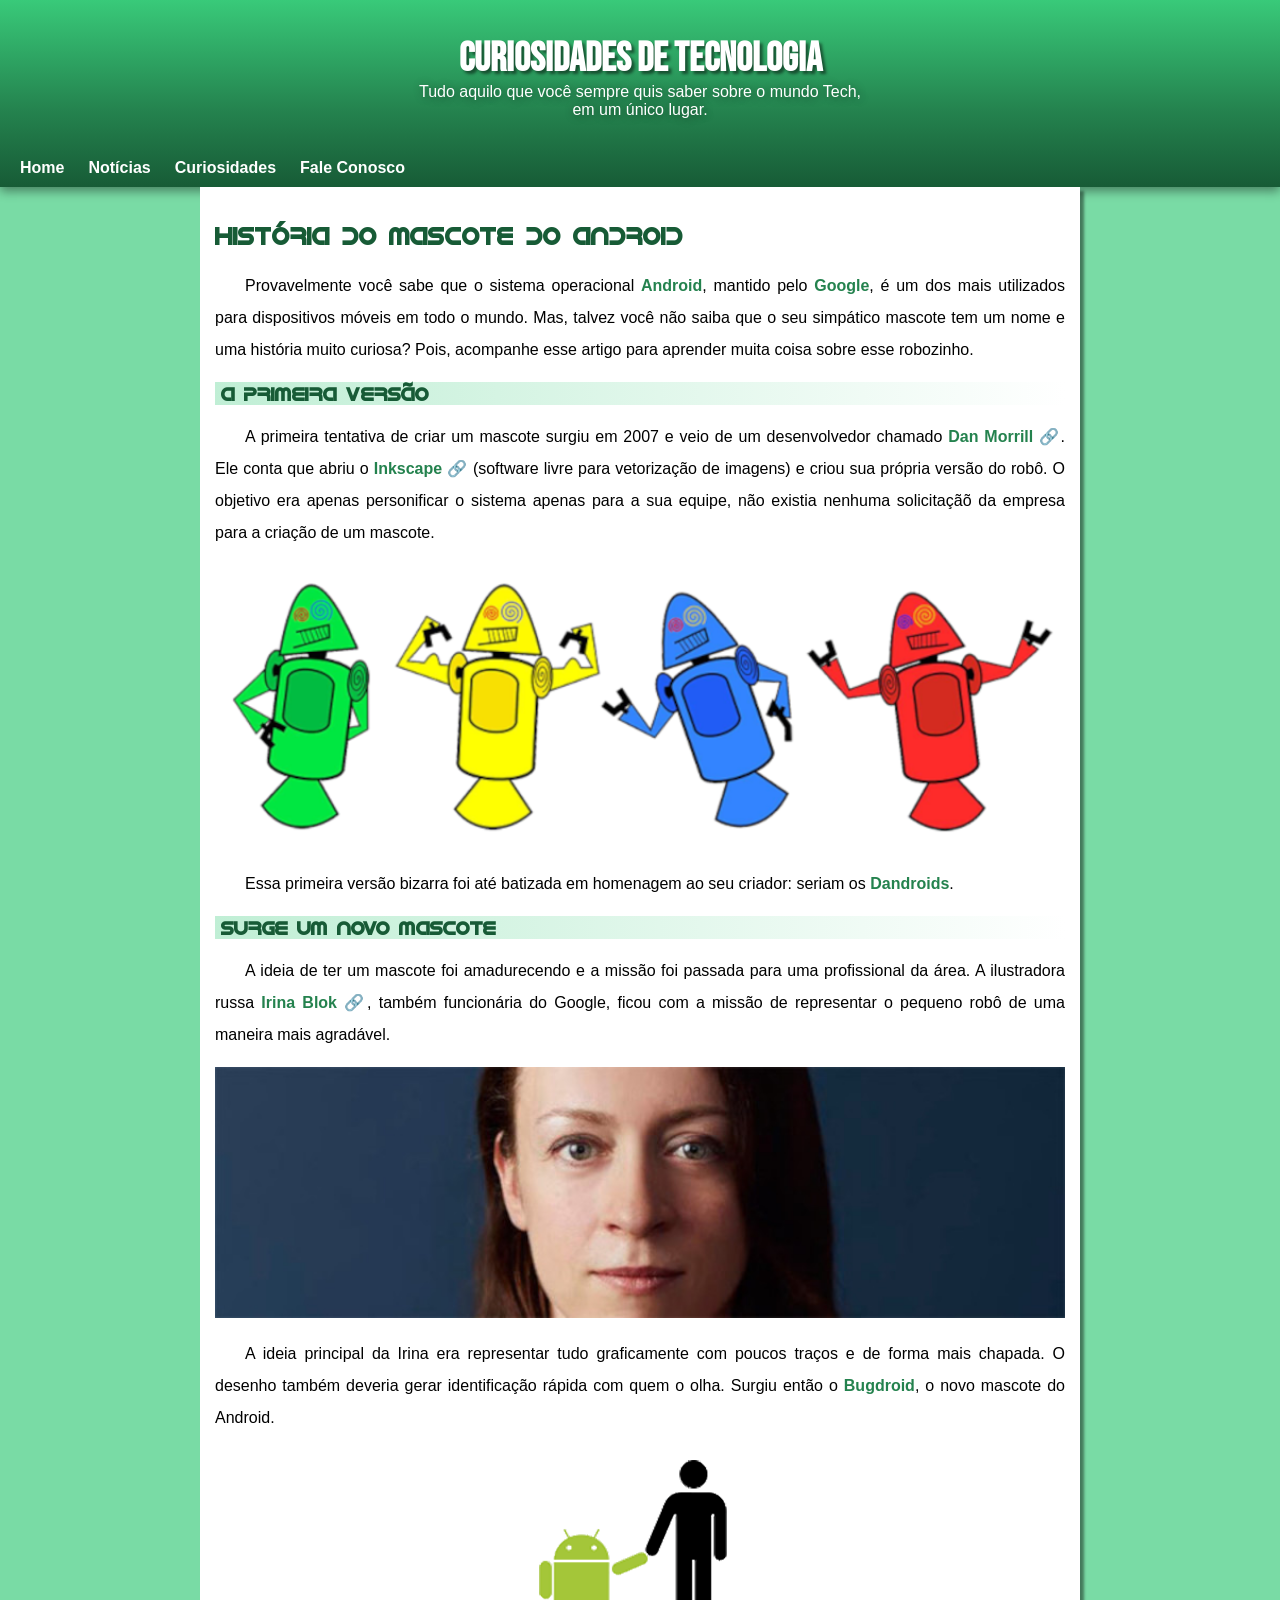
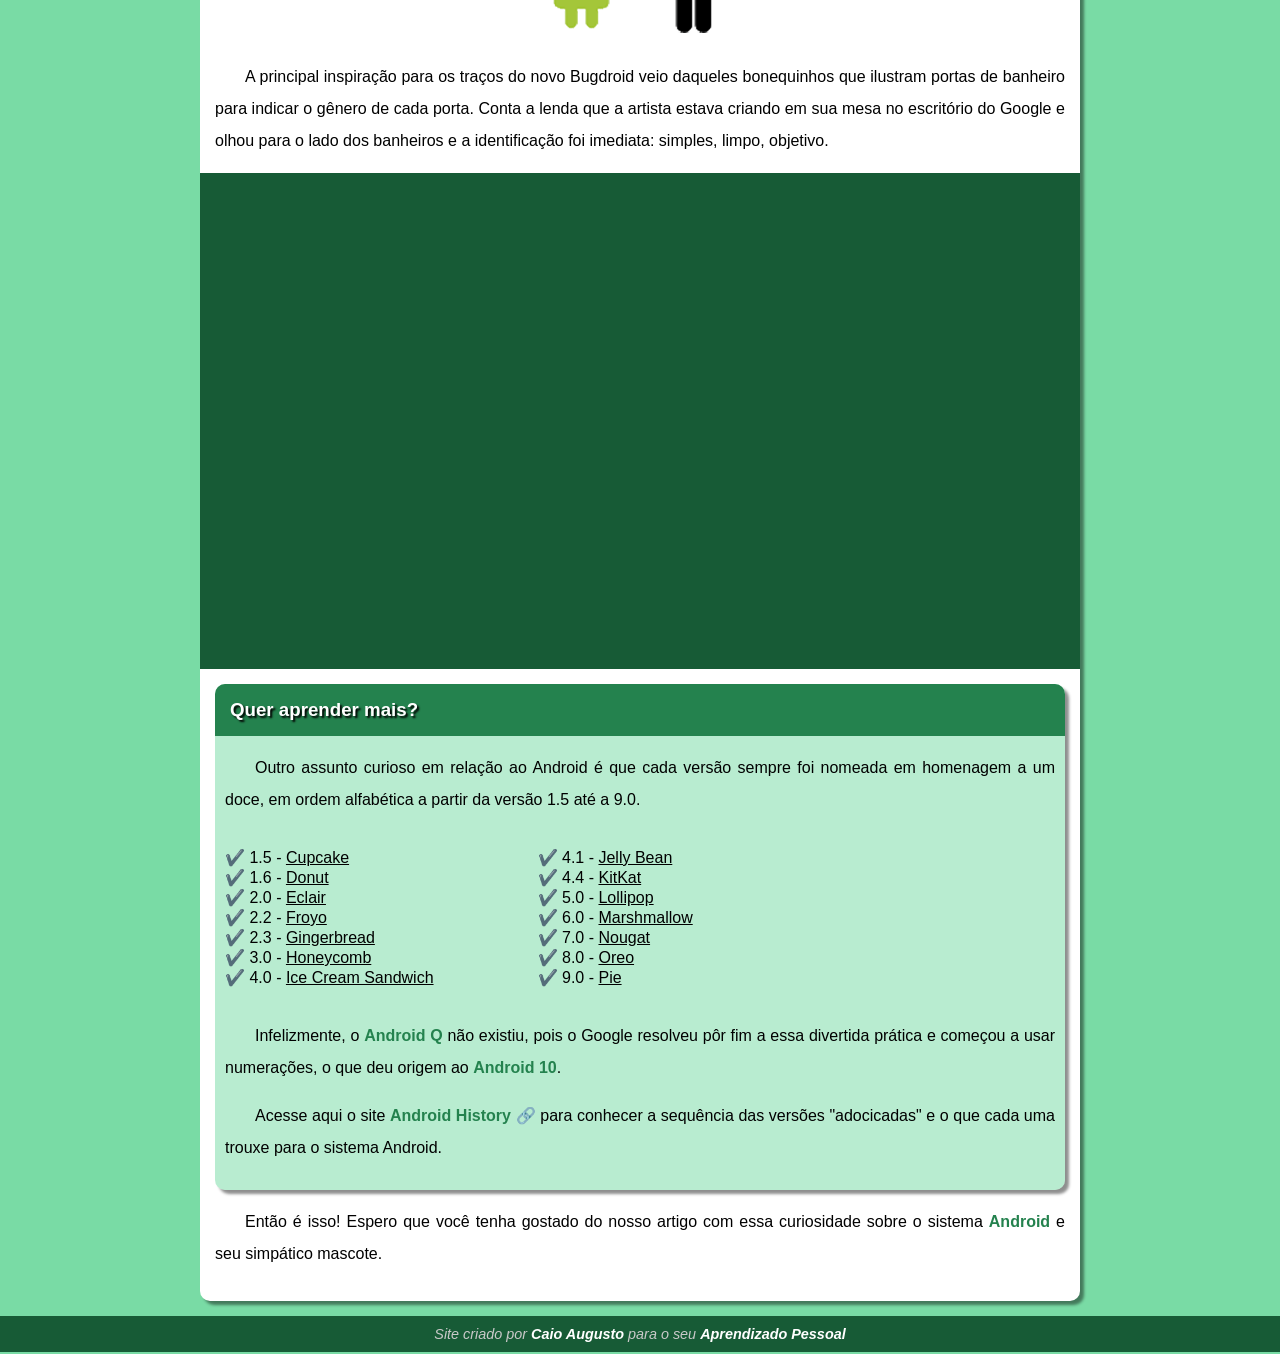
<file: d010/index.html>
<!DOCTYPE html>
<html lang="pt-br">
<head>
    <meta charset="UTF-8">
    <meta name="viewport" content="width=device-width, initial-scale=1.0">
    <title>Desafio 10</title>
    <link rel="shortcut icon" href="material-apoio/imagens/favicon.ico" type="image/x-icon">
    <link rel="stylesheet" href="estilo.css">
</head>
<body>
    <header>
        <h1 class="centro">CURIOSIDADES DE TECNOLOGIA</h1>
        <p class="centro">
            Tudo aquilo que você sempre quis saber sobre o mundo Tech, em um único lugar.
        </p>
        <nav>
            <a href="#">Home</a>
            <a href="#">Notícias</a>
            <a href="#">Curiosidades</a>
            <a href="#">Fale Conosco</a>
        </nav>
    </header>
    
    <main>
        <section id="historia">
            <h1>história do mascote do android</h1>
            <p>
                Provavelmente você sabe que o sistema operacional <span class="destaque">Android</span>, mantido pelo <span class="destaque">Google</span>, é um dos mais utilizados para dispositivos móveis em todo o mundo. Mas, talvez você não saiba que o seu simpático mascote tem um nome e uma história muito curiosa? Pois, acompanhe esse artigo para aprender muita coisa sobre esse robozinho.
            </p>
            
            <div id="primeira-versao">
                <h2>a primeira versão</h2>
                <p>
                    A primeira tentativa de criar um mascote surgiu em 2007 e veio de um desenvolvedor chamado <span class="link"><a href="https://en.wikipedia.org/wiki/Donald_Morrill" target="_blank" rel="external">Dan Morrill</a></span>. Ele conta que abriu o <span class="link"><a href="https://pt.wikipedia.org/wiki/Inkscape" target="_blank" rel="external">Inkscape</a></span> (software livre para vetorização de imagens) e criou sua própria versão do robô. O objetivo era apenas personificar o sistema apenas para a sua equipe, não existia nenhuma solicitaçãõ da empresa para a criação de um mascote.
                </p>
                <picture>
                    <source media="(min-width: 550px)" srcset="material-apoio/imagens/dan-droids.png" type="image/png">
                    <img src="material-apoio/imagens/dan-droids-pq.png" alt="">
                </picture>
                <p>
                    Essa primeira versão bizarra foi até batizada em homenagem ao seu criador: seriam os <span class="destaque">Dandroids</span>.
                </p>
            </div>
            
            <div id="novo-mascote">
                <h2>surge um novo mascote</h2>
                <p>
                    A ideia de ter um mascote foi amadurecendo e a missão foi passada para uma profissional da área. A ilustradora russa <span class="link"><a href="https://en.wikipedia.org/wiki/Irina_Blok" target="_blank" rel="external">Irina Blok</a></span>, também funcionária do Google, ficou com a missão de representar o pequeno robô de uma maneira mais agradável.
                </p>
                <picture>
                    <source media="(min-width: 550px)" srcset="material-apoio/imagens/irina-blok.jpg" type="image/png">
                    <img src="material-apoio/imagens/irina-blok-pq.jpg" alt="">
                </picture>
                <p>
                    A ideia principal da Irina era representar tudo graficamente com poucos traços e de forma mais chapada. O desenho também deveria gerar identificação rápida com quem o olha. Surgiu então o <span class="destaque">Bugdroid</span>, o novo mascote do Android.
                </p>
                <img id="bugdroid" src="material-apoio/imagens/bugdroid.png" alt="Foto do Bugdroid">
                <p>
                    A principal inspiração para os traços do novo Bugdroid veio daqueles bonequinhos que ilustram portas de banheiro para indicar o gênero de cada porta. Conta a lenda que a artista estava criando em sua mesa no escritório do Google e olhou para o lado dos banheiros e a identificação foi imediata: simples, limpo, objetivo.
                </p>
            </div>
            
            <div class="video">
                <iframe id="bugdroid-video" width="560" height="315" src="https://www.youtube.com/embed/l2UDgpLz20M?si=hHNEf7O_P8xv3GMp" title="YouTube video player" frameborder="0" allow="accelerometer; autoplay; clipboard-write; encrypted-media; gyroscope; picture-in-picture; web-share" referrerpolicy="strict-origin-when-cross-origin" allowfullscreen></iframe>
            </div>
            <!-- Tornar um vídeo responsivo:
            
            div.video {
                background-color: ;
                margin: 0px -15px 0 -15px;
                padding: 20px;
                padding-bottom: 56%; <-
                position: relative; <-
            }

            div.video > iframe {
                position: absolute; <-
                top: 5%; <-
                left: 5%; <-
                width: 90%; <-
                height: 90%; <-
            }
            
            -->
            
            <div id="aprender-mais">
                <div id="sub-titulo">
                    
                </div>
                <section>
                    <h3>
                        Quer aprender mais? 
                    </h3>
                    <p>
                        Outro assunto curioso em relação ao Android é que cada versão sempre foi nomeada em homenagem a um doce, em ordem alfabética a partir da versão 1.5 até a 9.0.
                    </p>
                    <p id="primeira-coluna" style="text-indent: 0px; line-height: 1.25em;">
                        <span class="verificado">1.5 - <abbr title="Bolinho">Cupcake</abbr></span> <br>                                
                        <span class="verificado">1.6 - <abbr title="Rosquinha">Donut</abbr></span> <br>                             
                        <span class="verificado">2.0 - <abbr title="Bomba Doce">Eclair</abbr></span> <br>                                  
                        <span class="verificado">2.2 - <abbr title="Iogurte Congelado">Froyo</abbr></span> <br>                                  
                        <span class="verificado">2.3 - <abbr title="Biscoito de Gengibre">Gingerbread</abbr></span> <br>                       
                        <span class="verificado">3.0 - <abbr title="Doce de Mel">Honeycomb</abbr></span> <br>                       
                        <span class="verificado">4.0 - <abbr title="Sanduíche de Sorvete">Ice Cream Sandwich</abbr></span>            
                    </p>
                    <p id="segunda-coluna" style="text-indent: 0px; line-height: 1.25em;">
                        <span class="verificado">4.1 - <abbr title="Jujuba">Jelly Bean</abbr></span> <br> 
                        <span class="verificado">4.4 - <abbr title="Biscoito Wafer">KitKat</abbr></span> <br>
                        <span class="verificado">5.0 - <abbr title="Pirulito">Lollipop</abbr></span> <br>    
                        <span class="verificado">6.0 - <abbr title="Marshmallow">Marshmallow</abbr></span> <br>
                        <span class="verificado">7.0 - <abbr title="Torrone">Nougat</abbr></span> <br>
                        <span class="verificado">8.0 - <abbr title="Biscoito">Oreo</abbr></span> <br>
                        <span class="verificado">9.0 - <abbr title="Torta">Pie</abbr></span>
                    </p>
                    <p>
                        Infelizmente, o <span class="destaque">Android Q</span> não existiu, pois o Google resolveu pôr fim a essa divertida prática e começou a usar numerações, o que deu origem ao <span class="destaque">Android 10</span>. 
                    </p>
                    <p>
                        Acesse aqui o site <span class="link"><a href="https://www.android.com/intl/en_uk/history/#/donut" target="_blank" rel="external">Android History</a></span> para conhecer a sequência das versões "adocicadas" e o que cada uma trouxe para o sistema Android.
                    </p>
                </section>
                <p>
                    Então é isso! Espero que você tenha gostado do nosso artigo com essa curiosidade sobre o sistema <span class="destaque">Android</span> e seu simpático mascote.
                </p>
            </div>
        </section>
    </main>
    
    <footer>
        <p>
            Site criado por <span class="destaque-2">Caio Augusto</span> para o seu <span class="destaque-2">Aprendizado Pessoal</span>
        </p>
    </footer>
</body>
</html>
</file>
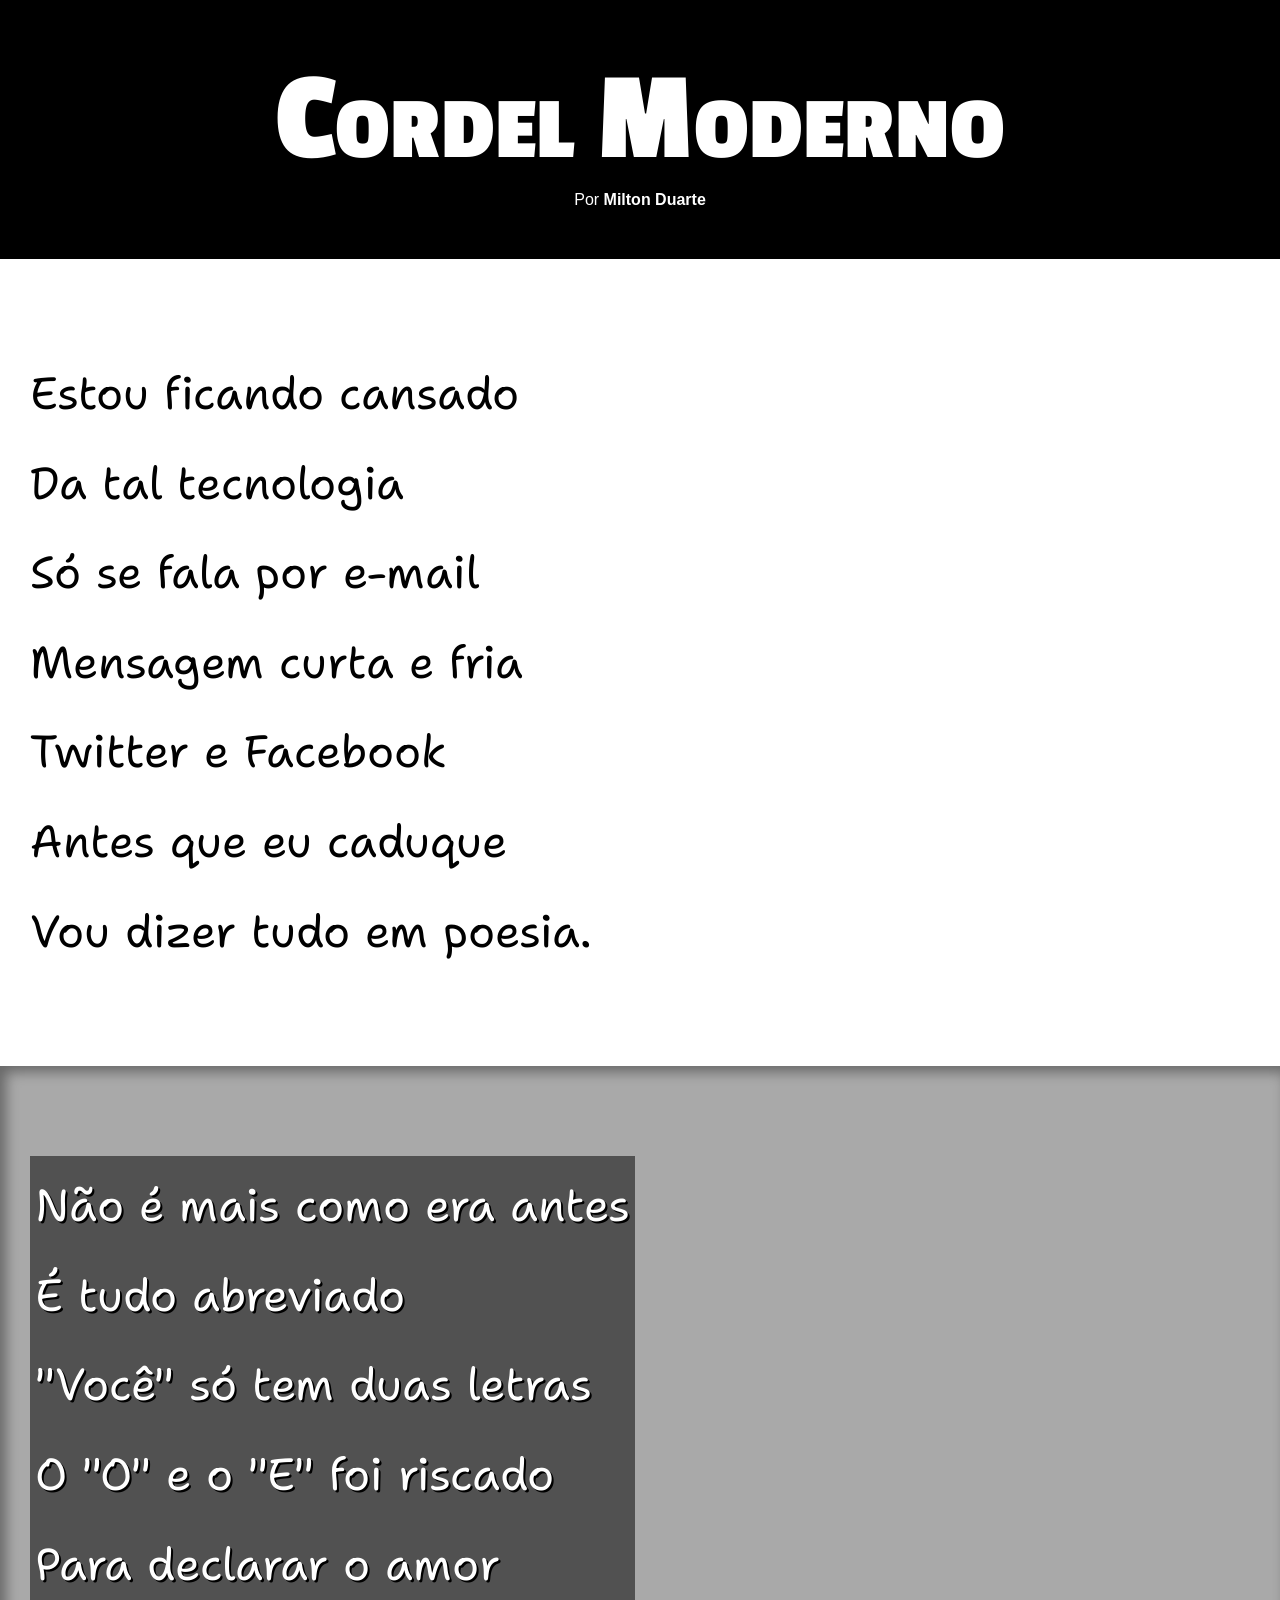
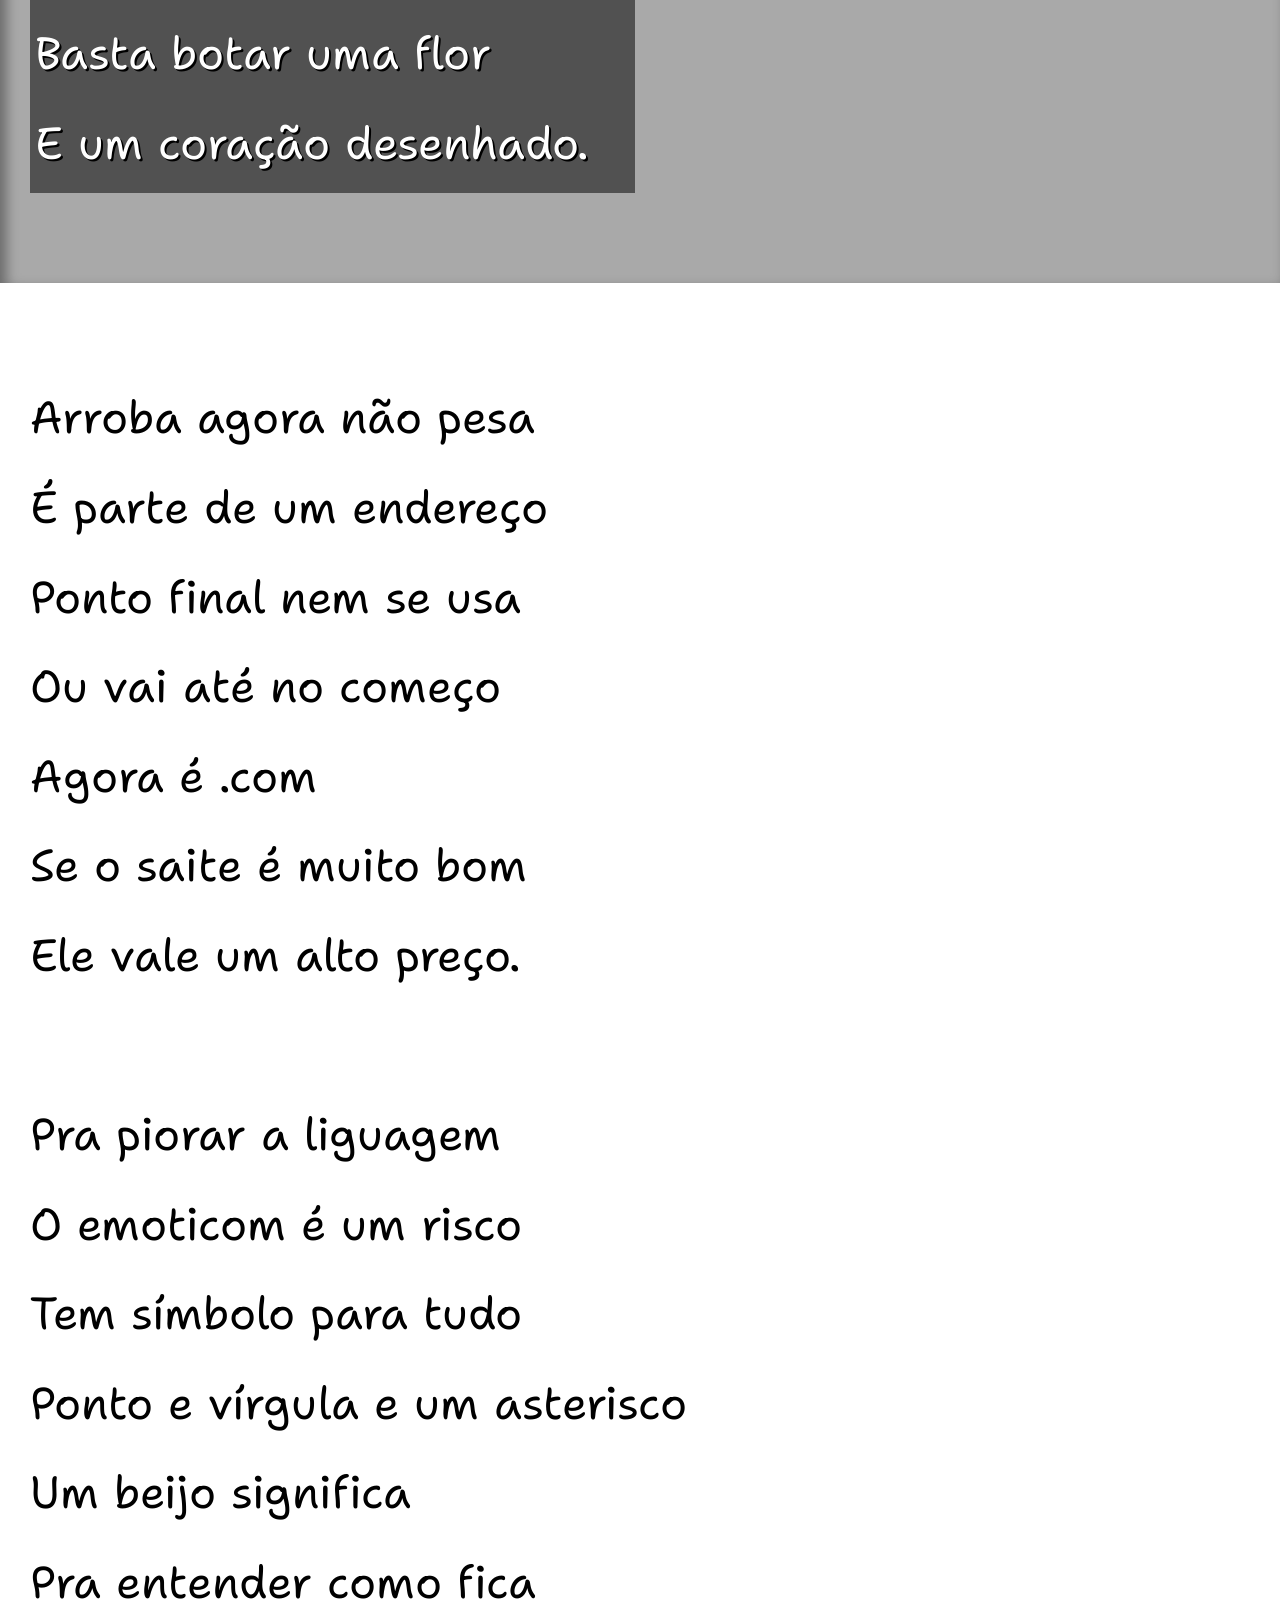
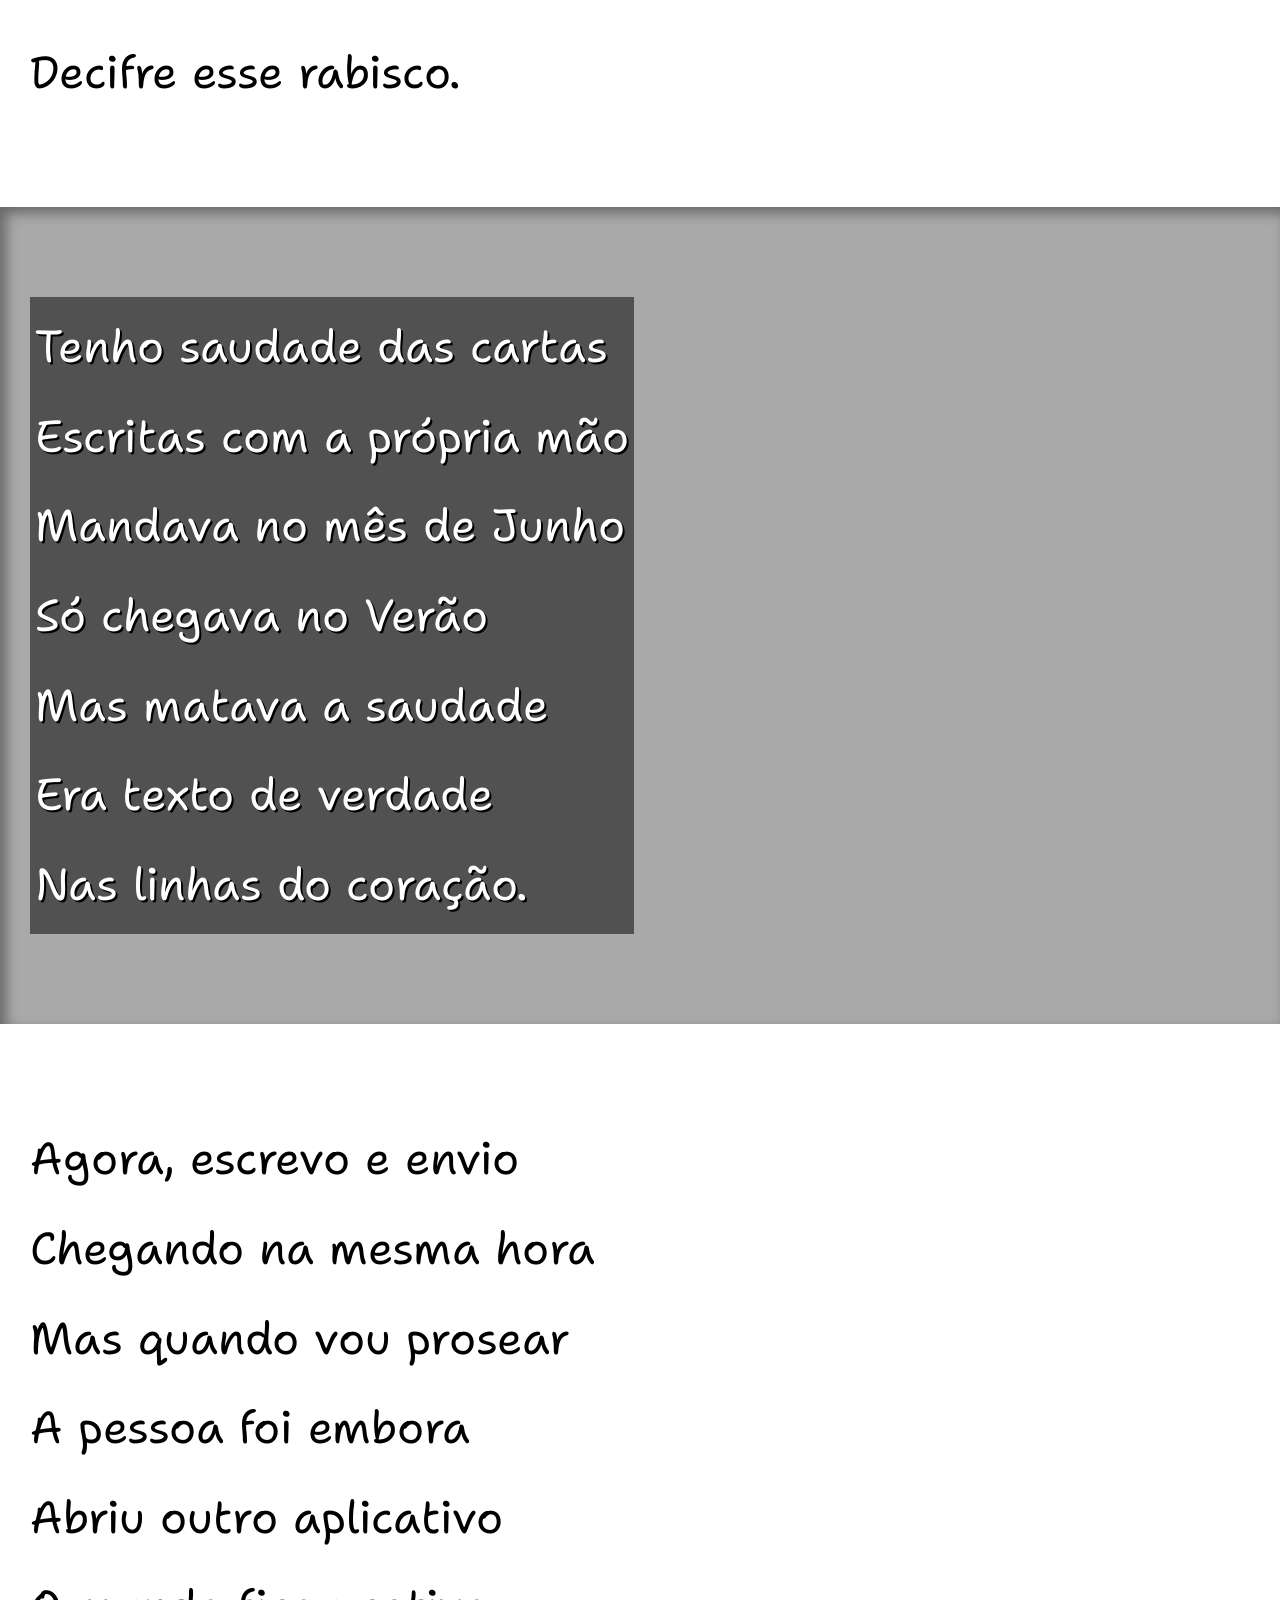
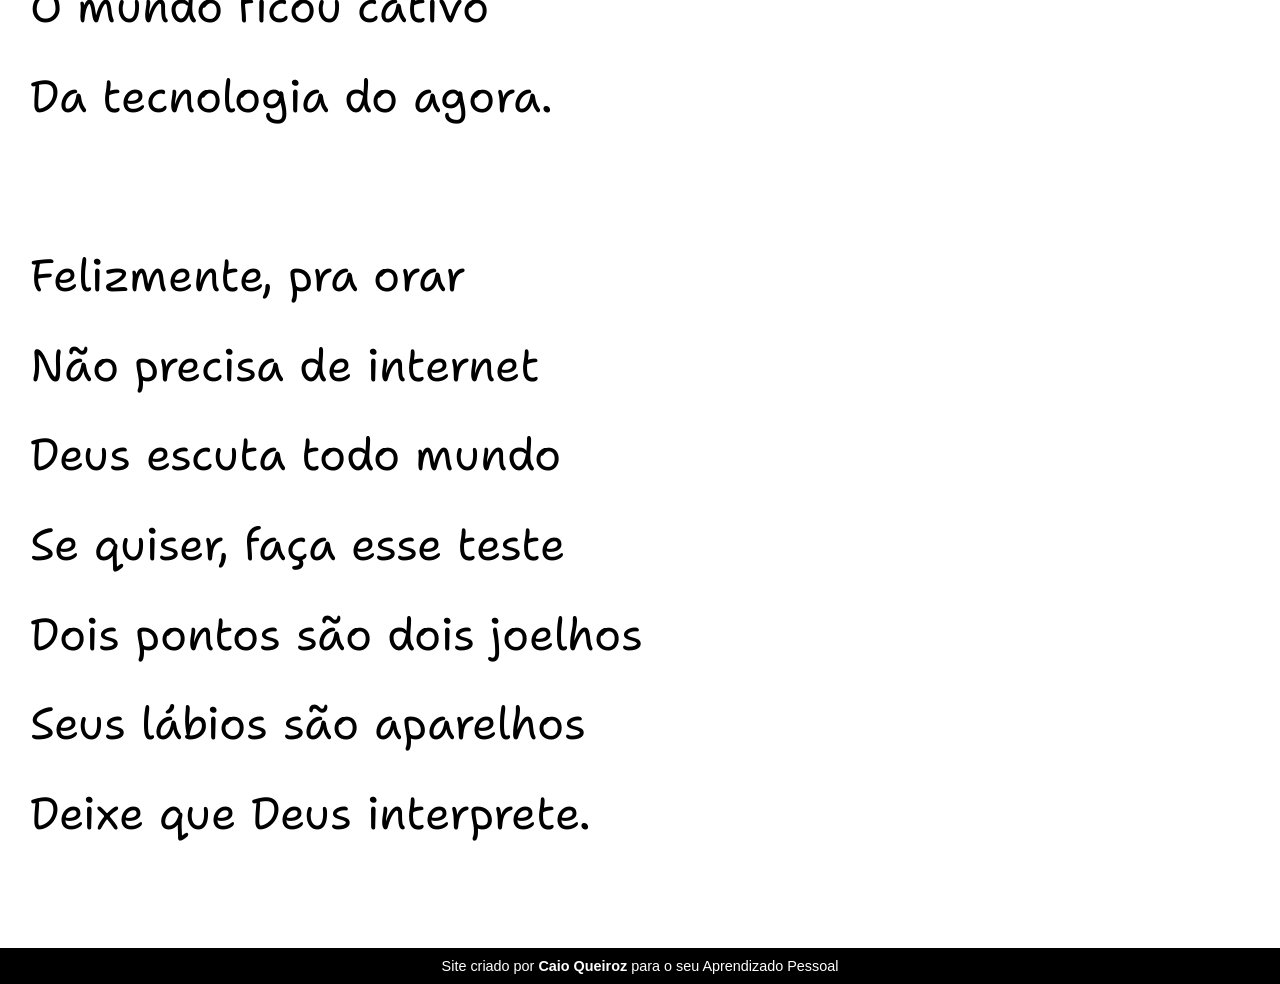
<file: d012-corrigido/index.html>
<!DOCTYPE html>
<html lang="pt-br">
<head>
    <meta charset="UTF-8">
    <meta name="viewport" content="width=device-width, initial-scale=1.0">
    <title>Desafio 12 - Cordel Moderno</title>
    <link rel="stylesheet" href="estilo/estilo.css">
</head>
<body>
    <header>
        <h1>Cordel Moderno</h1>
        <p>
            Por <a href="https://www.recantodasletras.com.br/poesias/3186743" rel="external" target="_blank">Milton Duarte</a>
        </p>
    </header>

    <main>
        <section class="normal">
            <p>
                Estou ficando cansado <br>
                Da tal tecnologia <br>
                Só se fala por e-mail <br>
                Mensagem curta e fria <br>
                Twitter e Facebook <br>
                Antes que eu caduque <br>
                Vou dizer tudo em poesia.
            </p>
        </section>
        <section id="joaninha" class="imagem">
            <p>
                Não é mais como era antes <br>
                É tudo abreviado <br>
                "Você" só tem duas letras <br>
                O "O" e o "E" foi riscado <br>
                Para declarar o amor <br>
                Basta botar uma flor <br>
                E um coração desenhado.
            </p>
        </section>
        <section class="normal">
            <p>
                Arroba agora não pesa <br>
                É parte de um endereço <br>
                Ponto final nem se usa <br>
                Ou vai até no começo <br>
                Agora é .com <br>
                Se o saite é muito bom <br>
                Ele vale um alto preço. <br>
            </p>
            <br>
            <p>
                Pra piorar a liguagem <br>
                O emoticom é um risco <br>
                Tem símbolo para tudo <br>
                Ponto e vírgula e um asterisco <br>
                Um beijo significa <br>
                Pra entender como fica <br>
                Decifre esse rabisco.
            </p>
        </section>
        <section id='papel' class="imagem">
            <p>
                Tenho saudade das cartas <br>
                Escritas com a própria mão <br>
                Mandava no mês de Junho <br>
                Só chegava no Verão <br>
                Mas matava a saudade <br>
                Era texto de verdade <br>
                Nas linhas do coração.
            </p>
        </section>
        <section class="normal">
            <p>
                Agora, escrevo e envio <br>
                Chegando na mesma hora <br>
                Mas quando vou prosear <br>
                A pessoa foi embora <br>
                Abriu outro aplicativo <br>
                O mundo ficou cativo <br>
                Da tecnologia do agora. <br>
            </p>
            <br>
            <p>
                Felizmente, pra orar <br>
                Não precisa de internet <br>
                Deus escuta todo mundo <br>
                Se quiser, faça esse teste <br>
                Dois pontos são dois joelhos <br>
                Seus lábios são aparelhos <br>
                Deixe que Deus interprete.
            </p>
        </section>
    </main>

    <footer>
        <p>
            Site criado por <a href="https://github.com/caiopqueiroz" rel="external" target="_blank">Caio Queiroz</a> para o seu Aprendizado Pessoal
        </p>
    </footer>
</body>
</html>
</file>
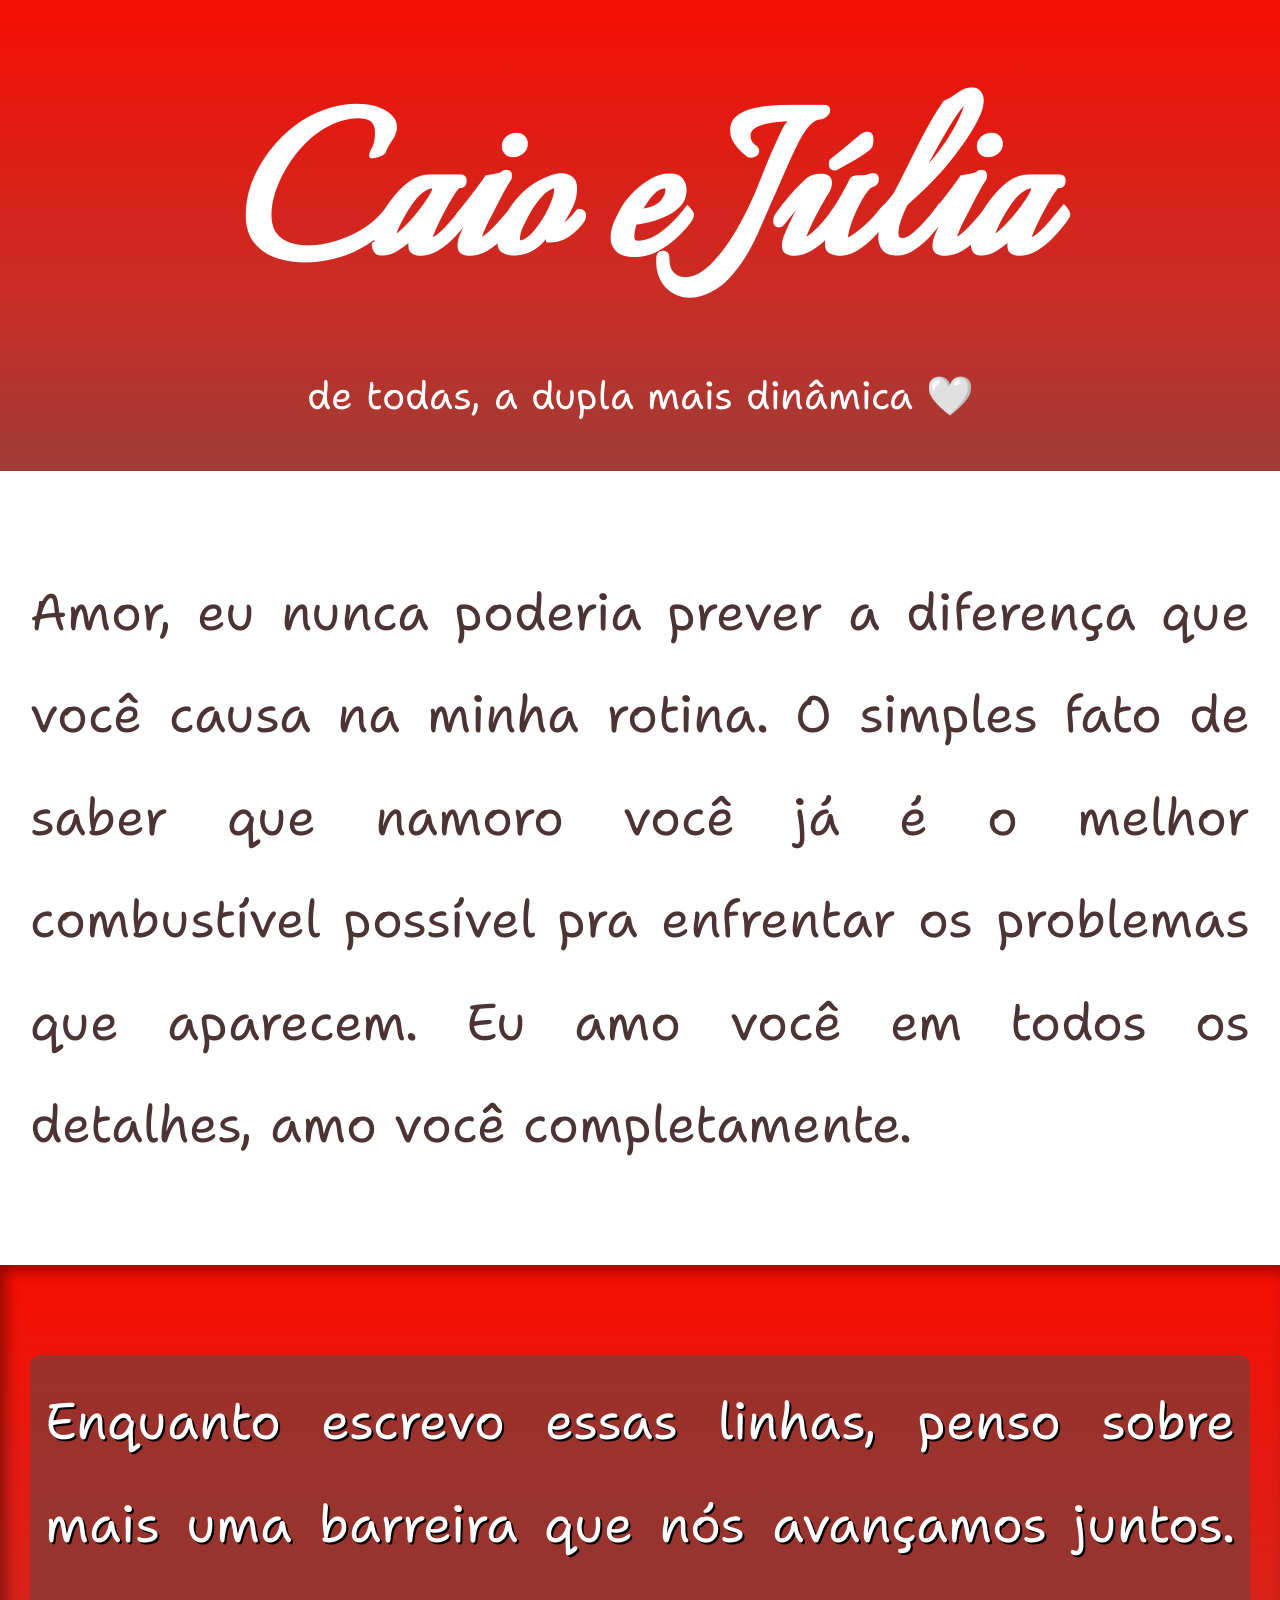
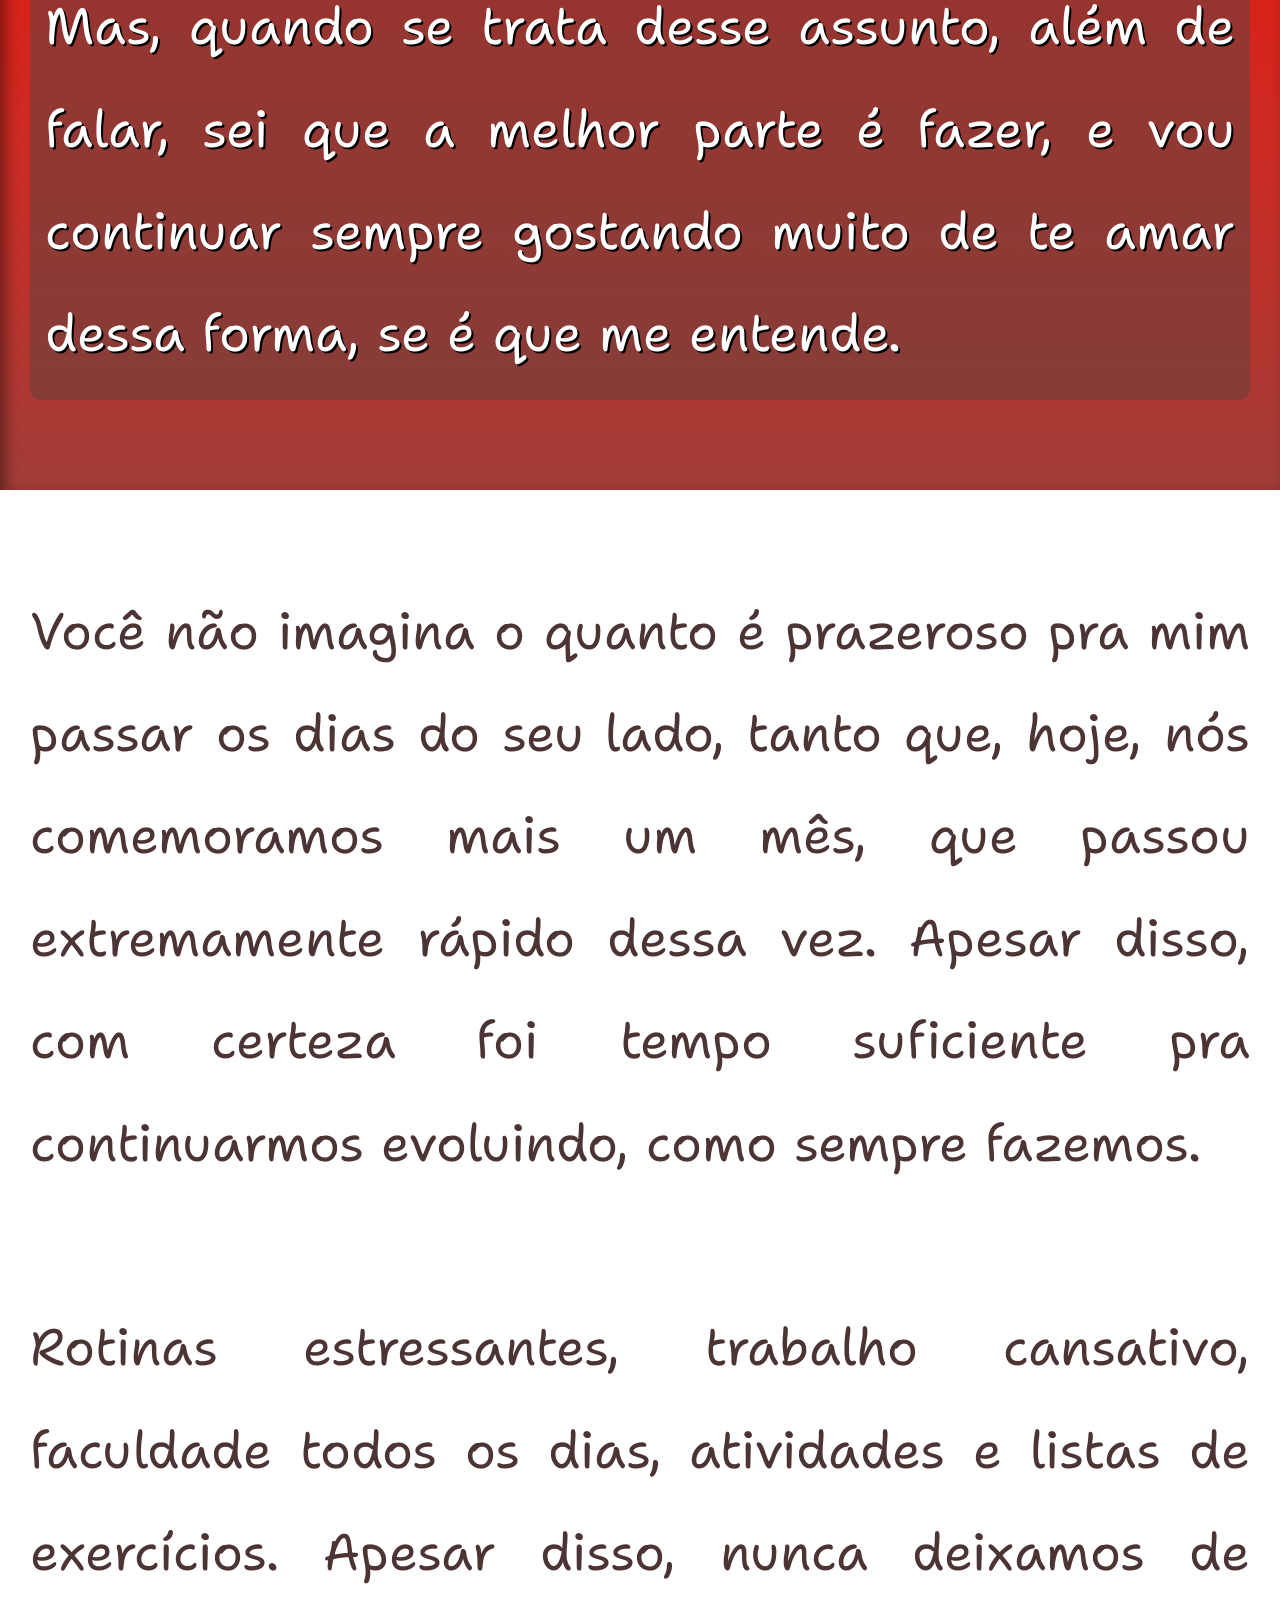
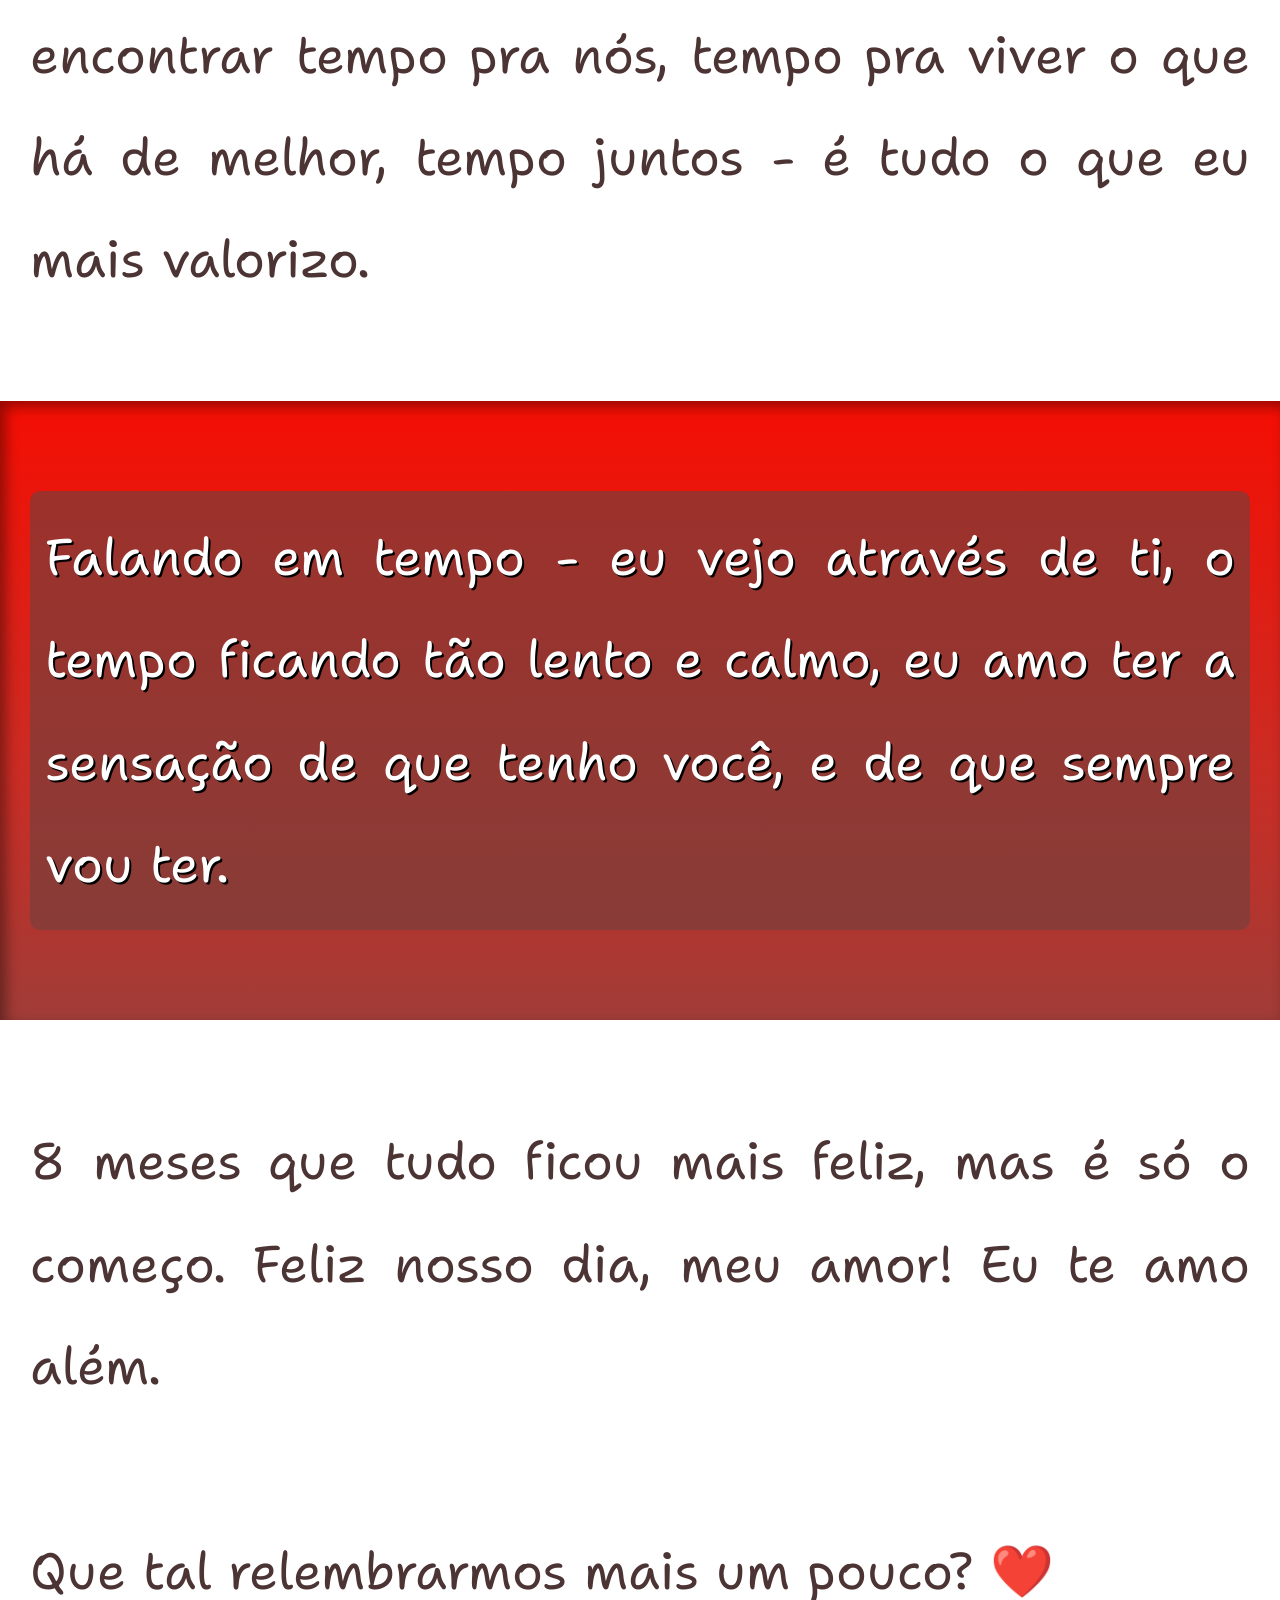
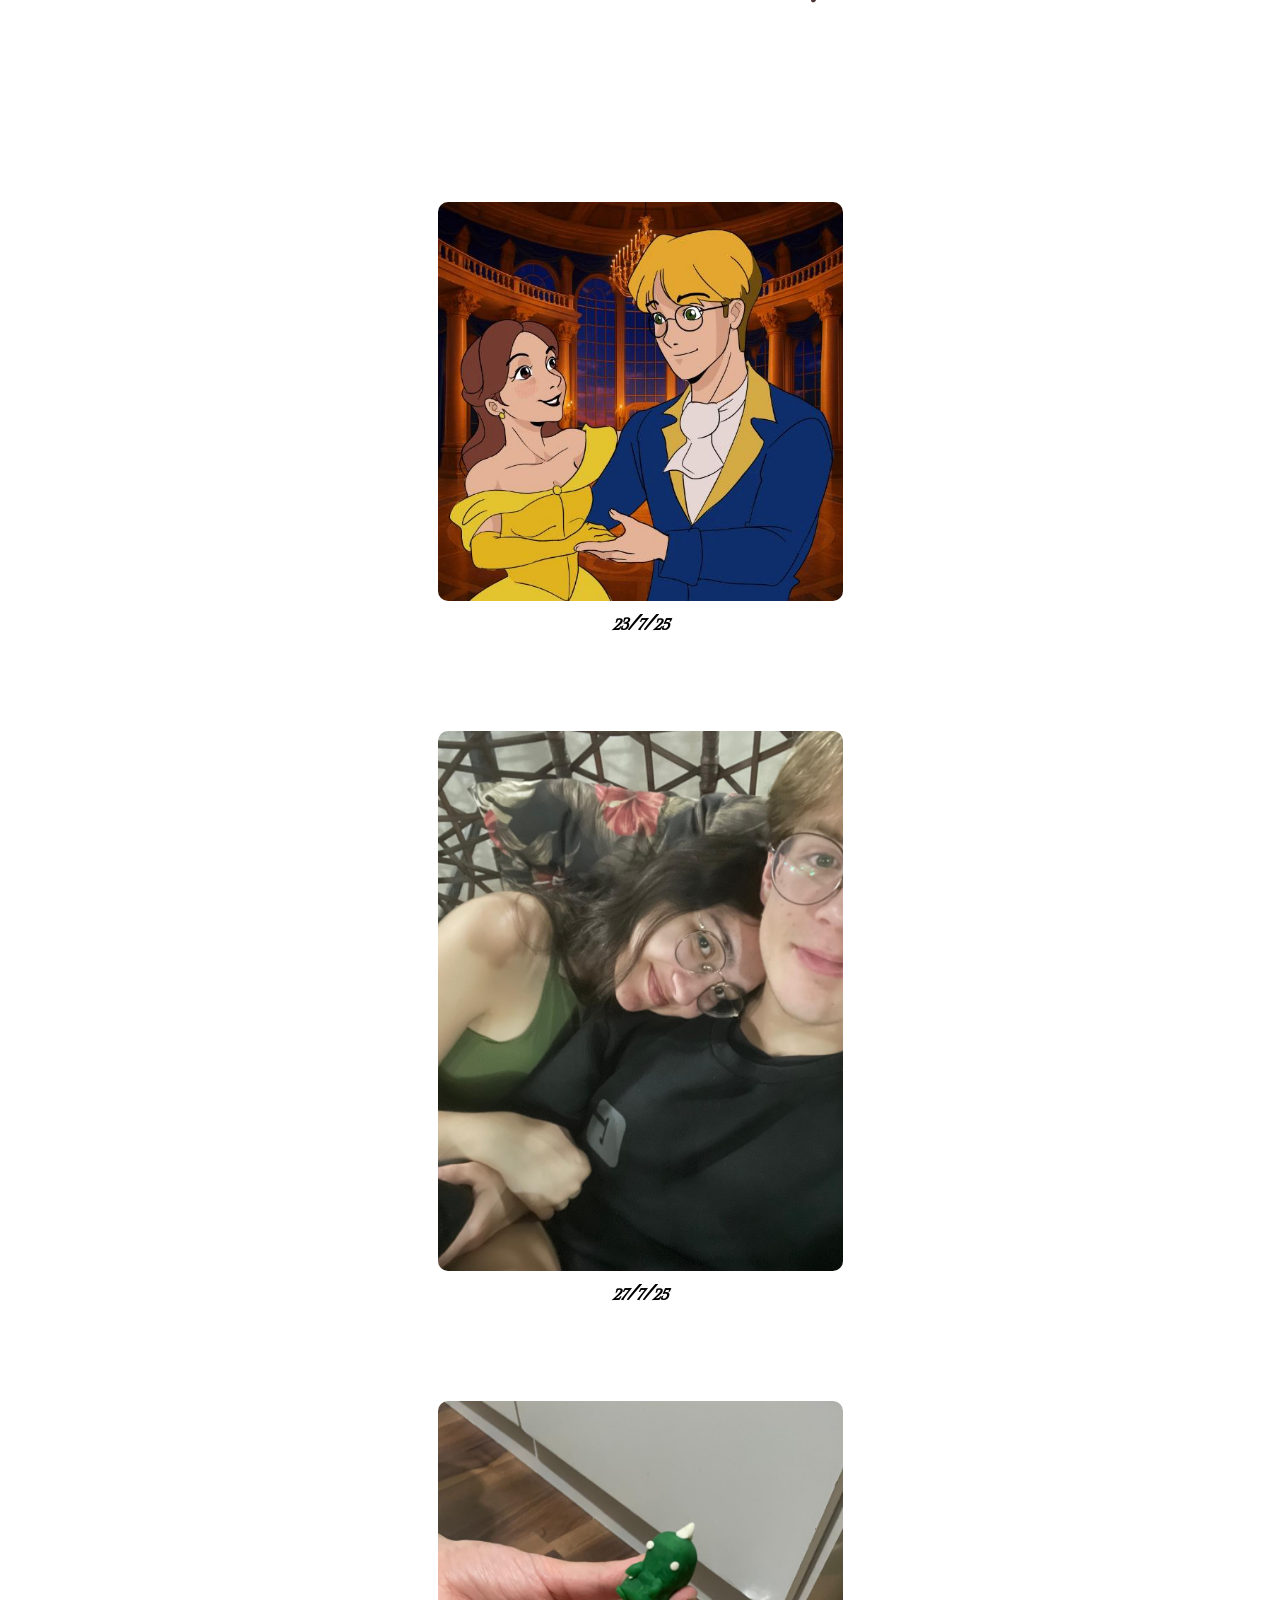
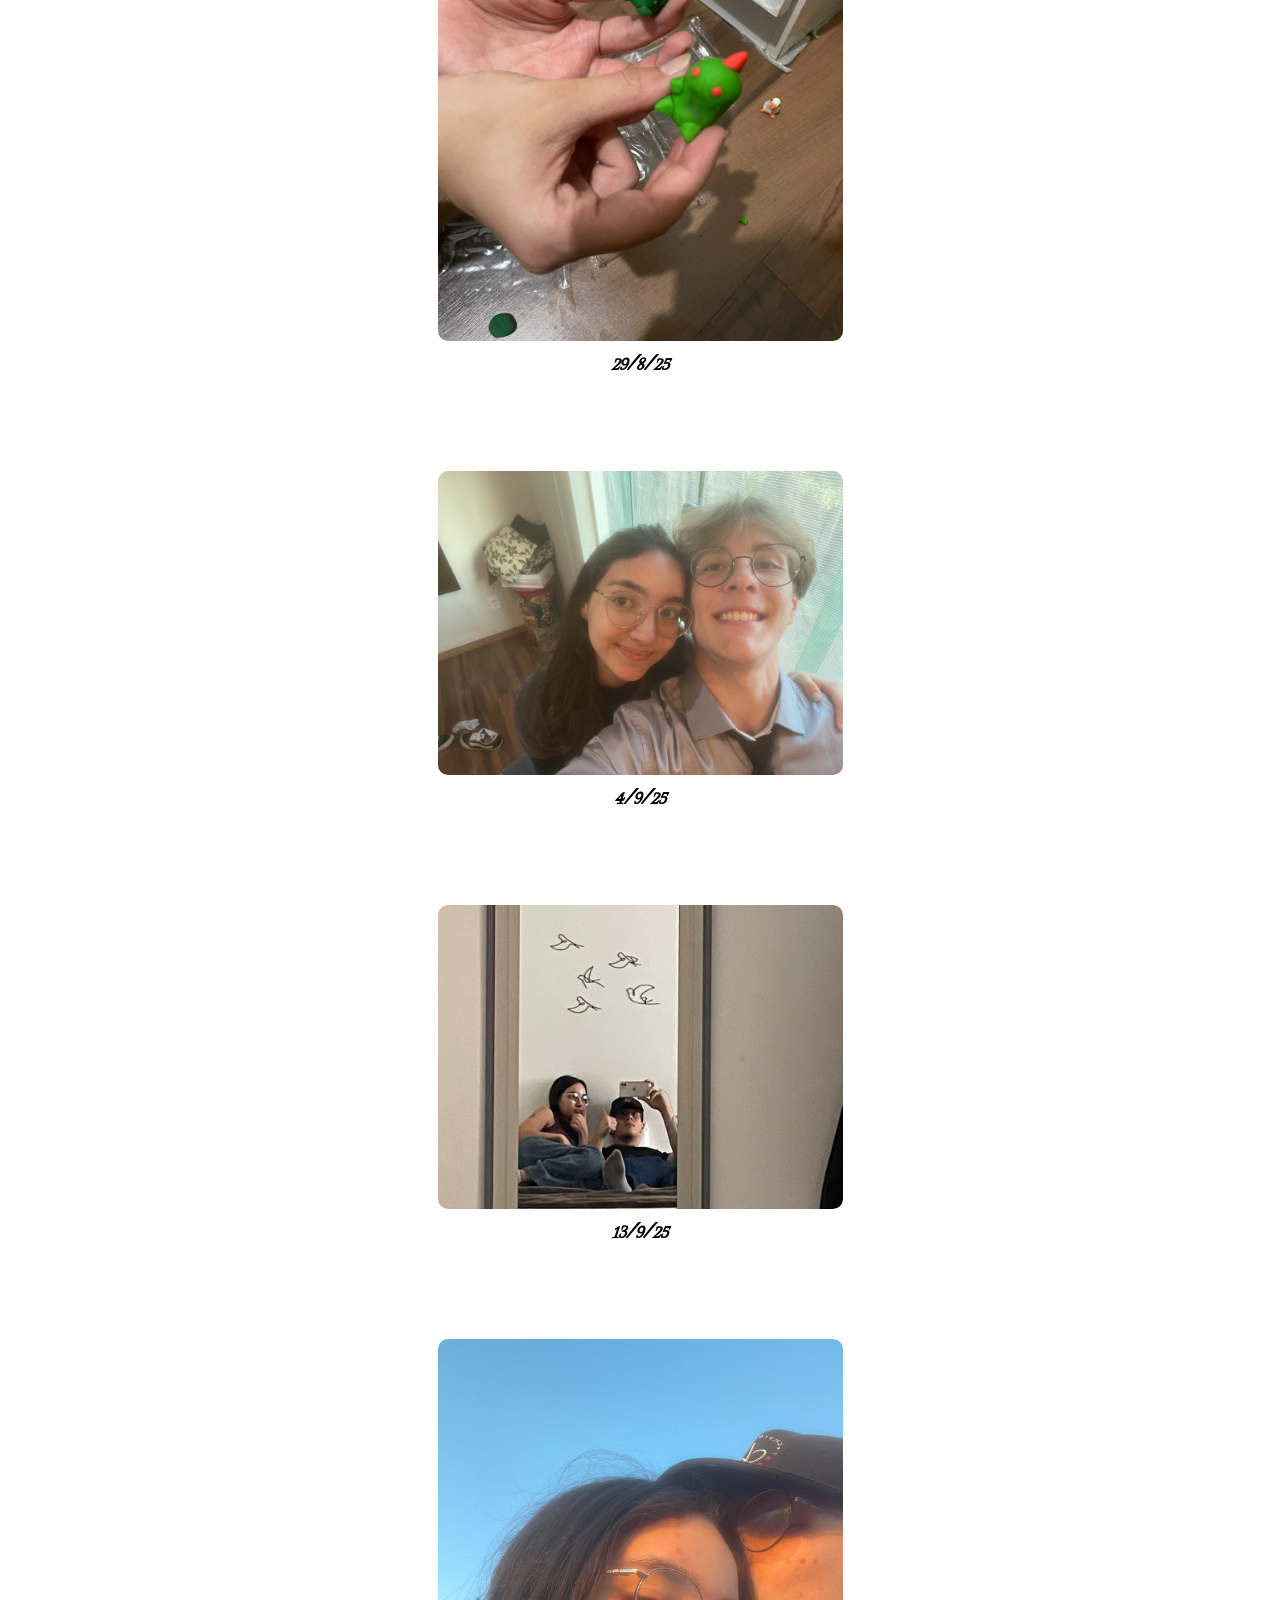
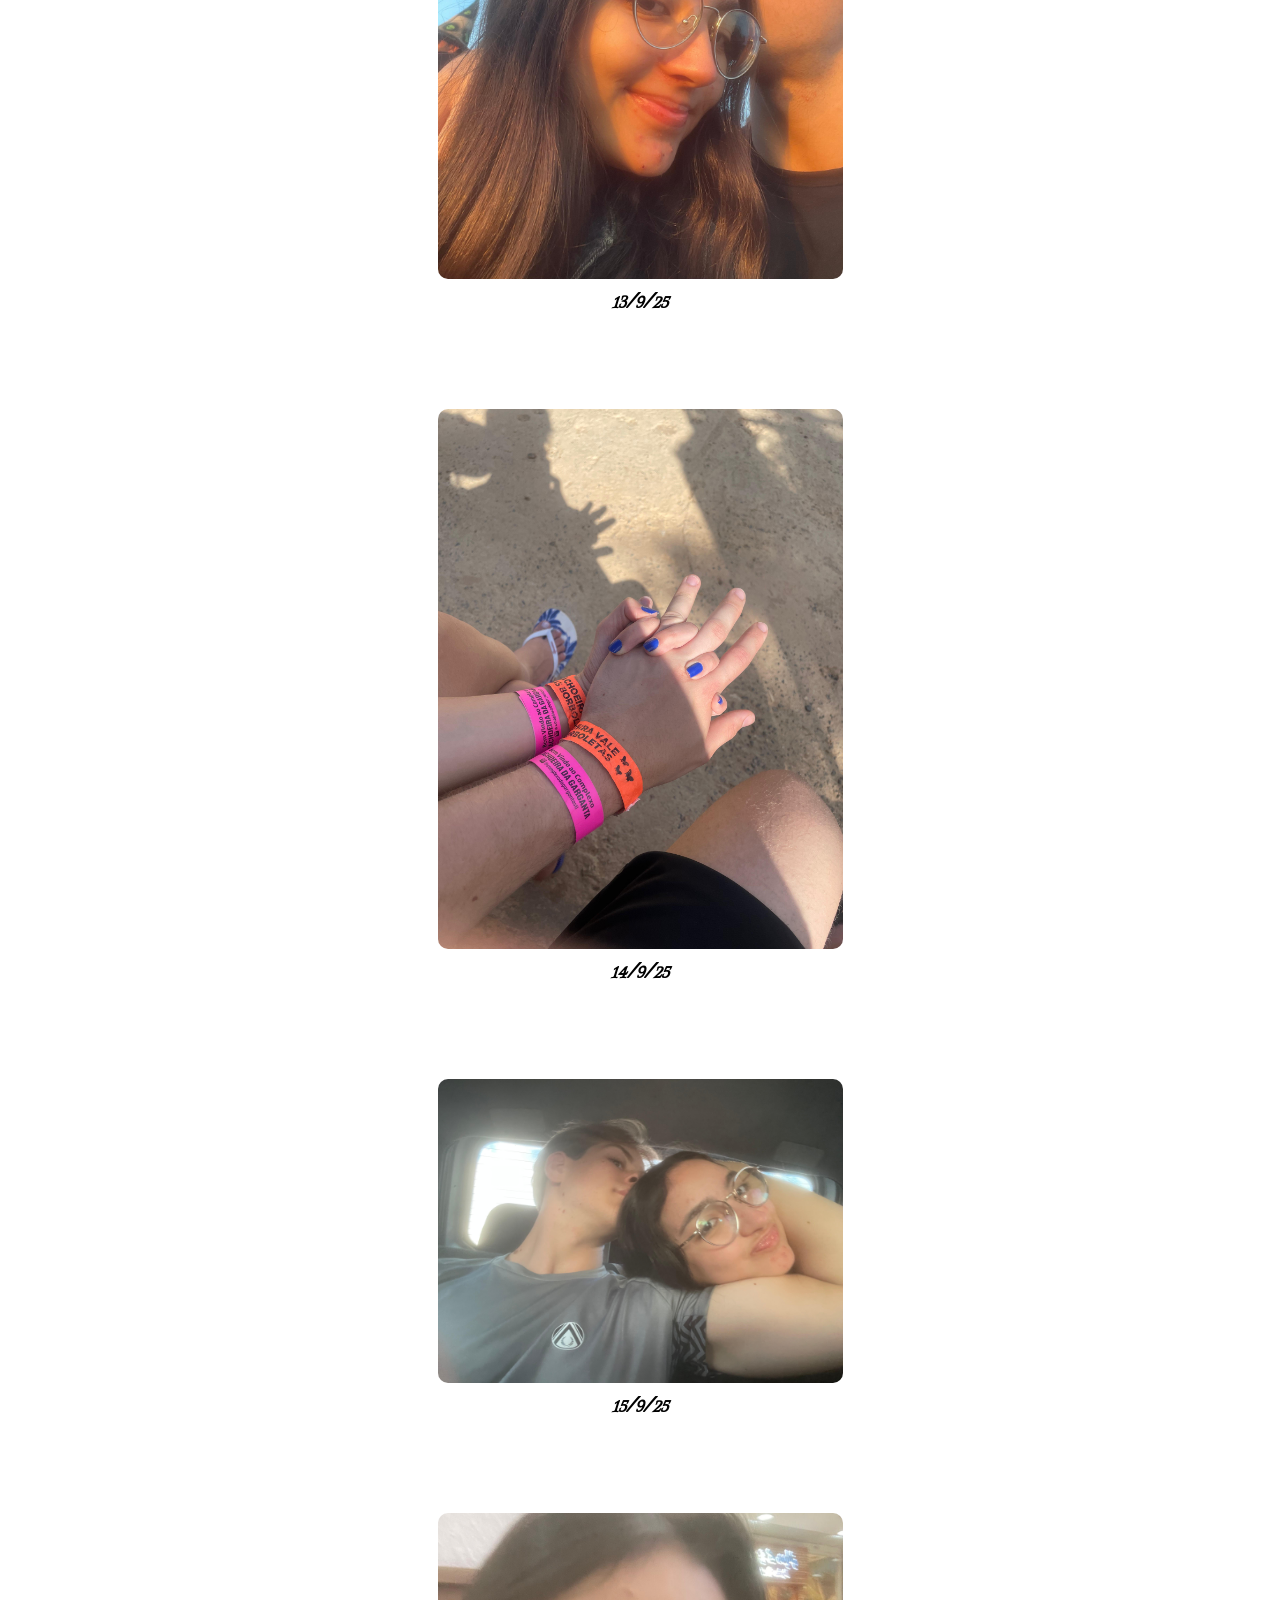
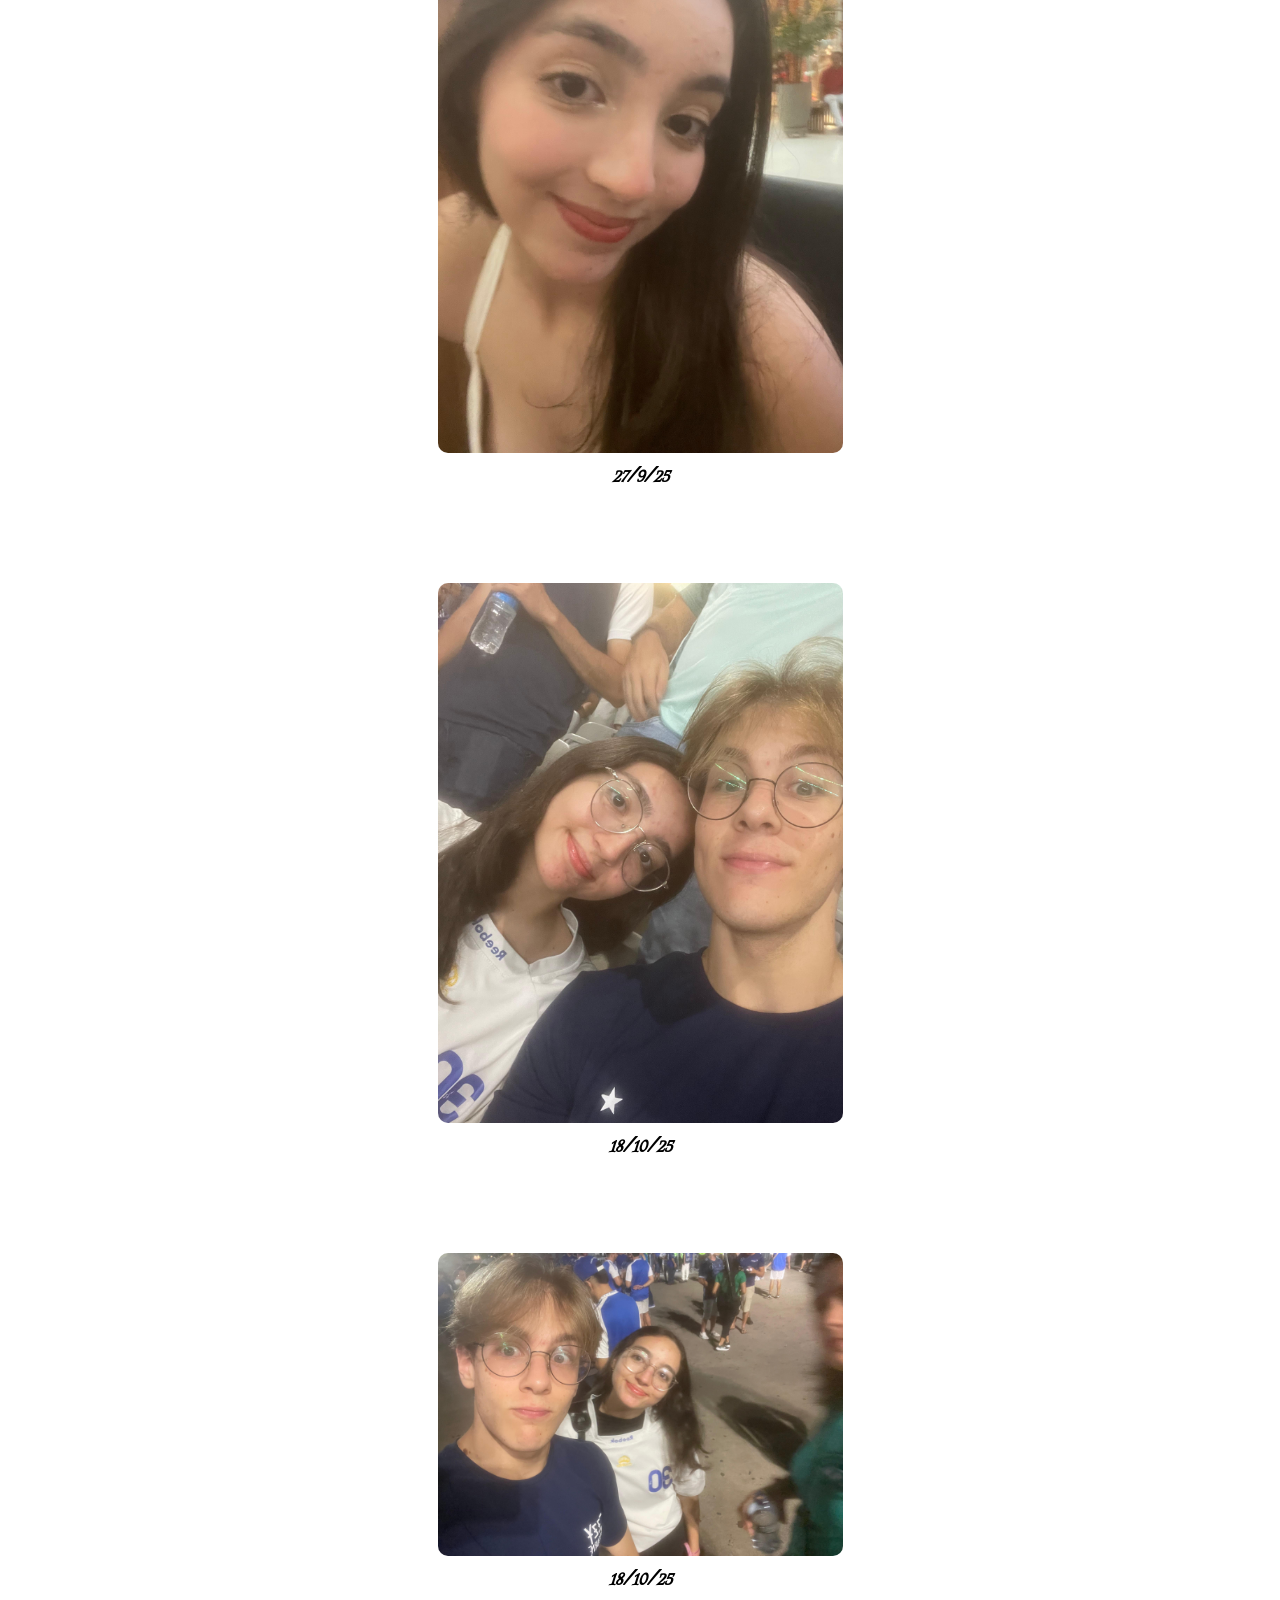
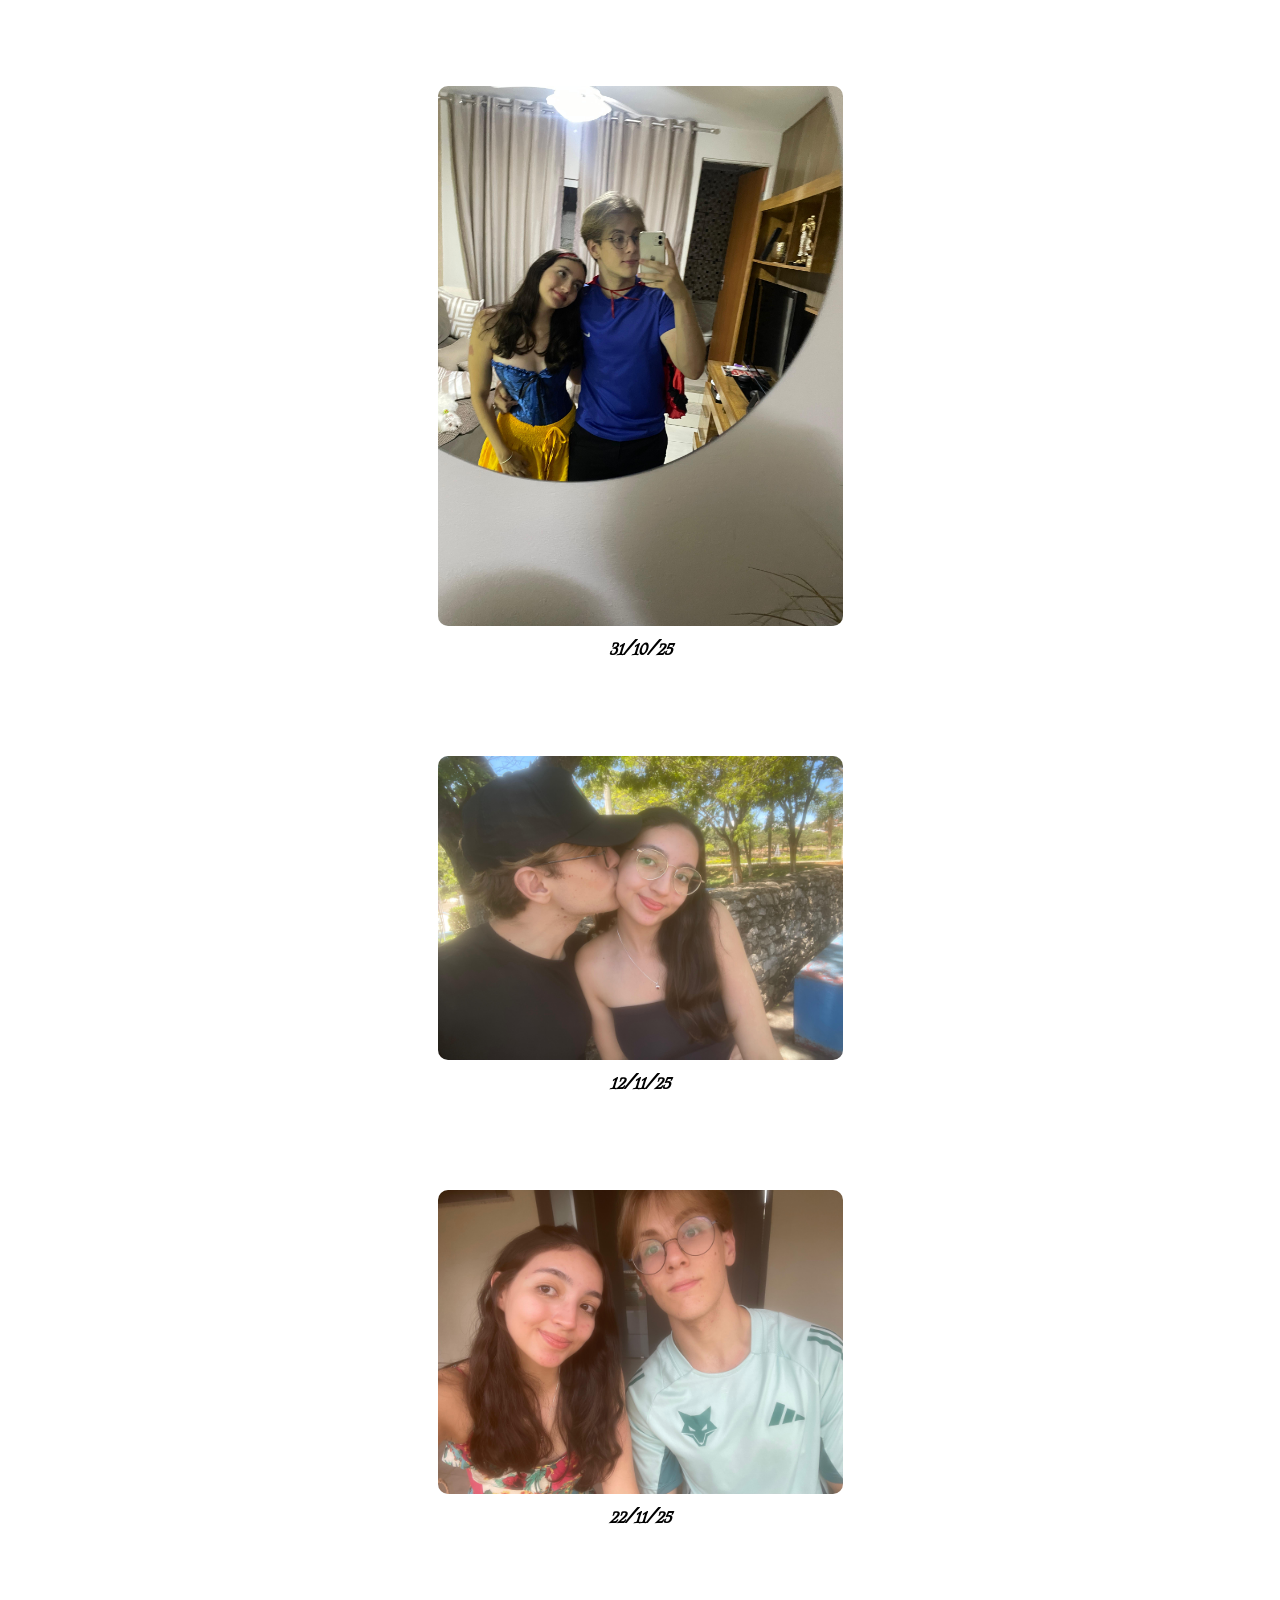
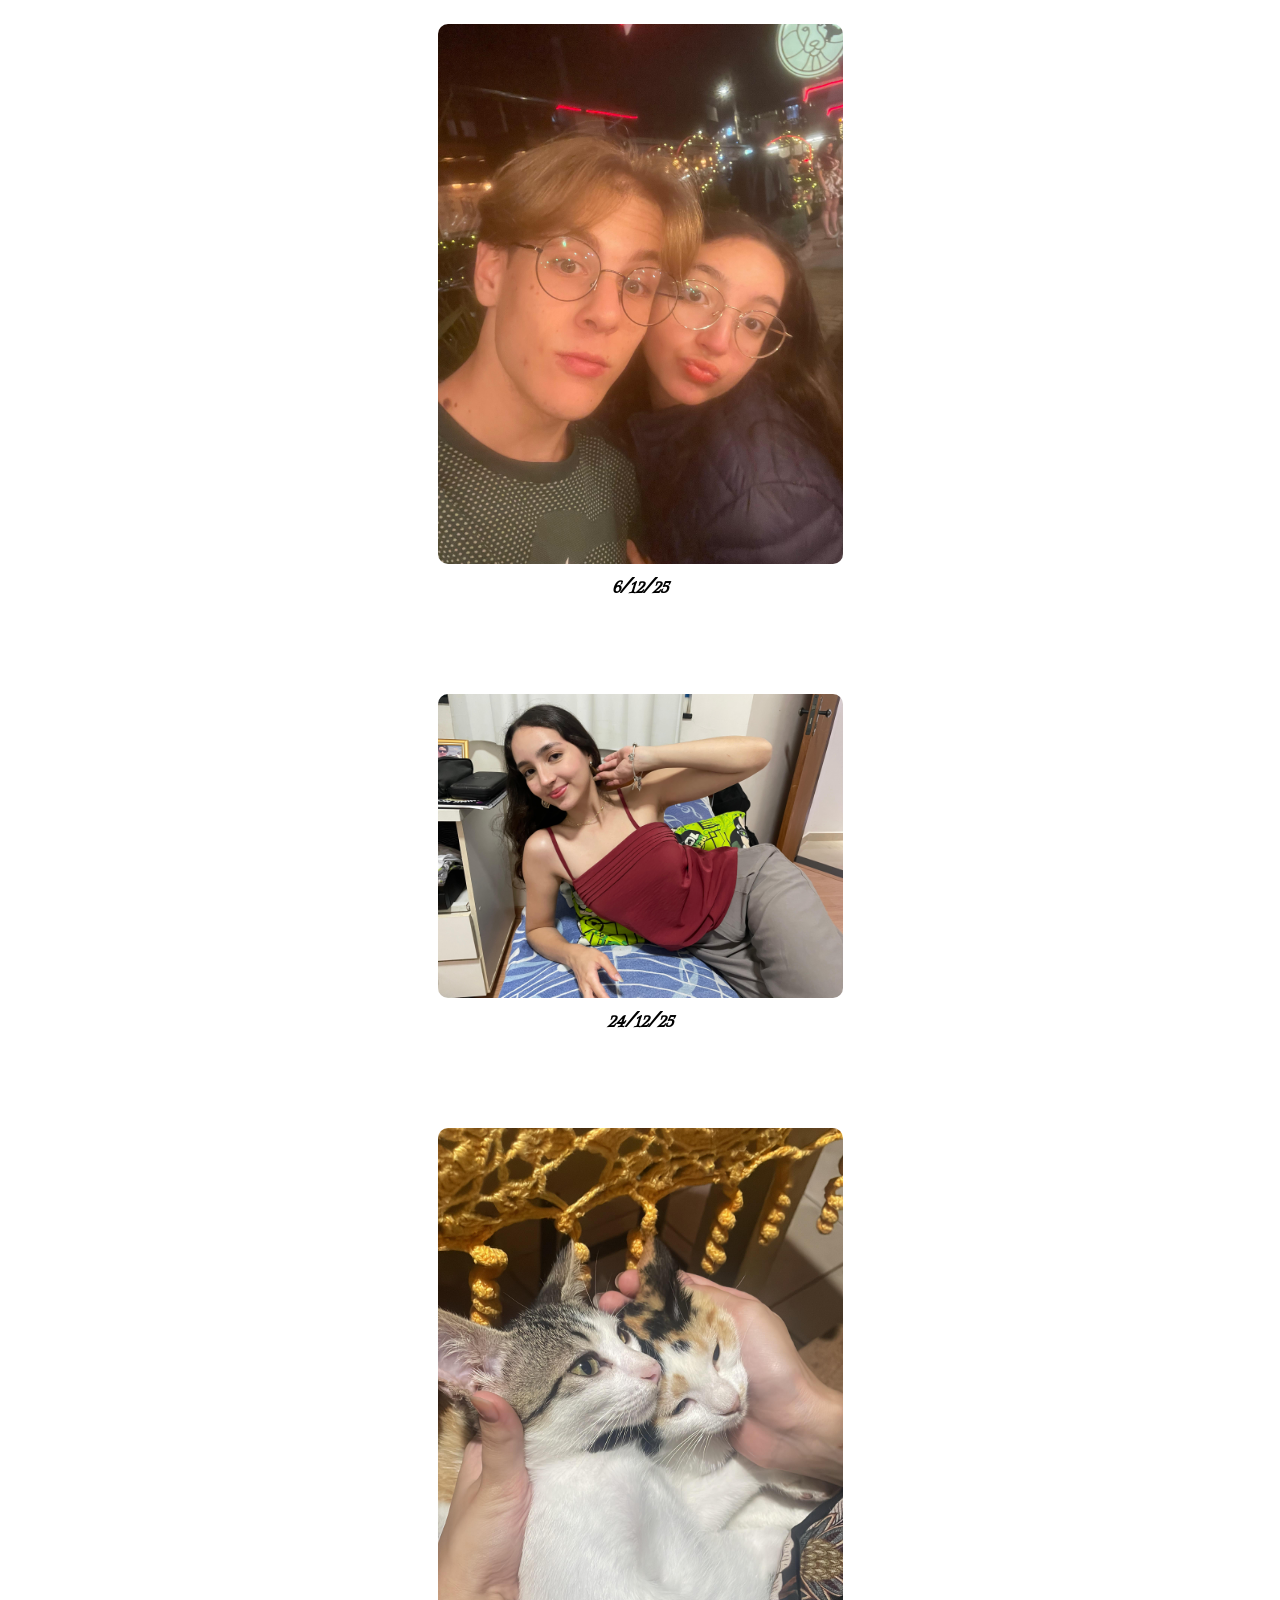
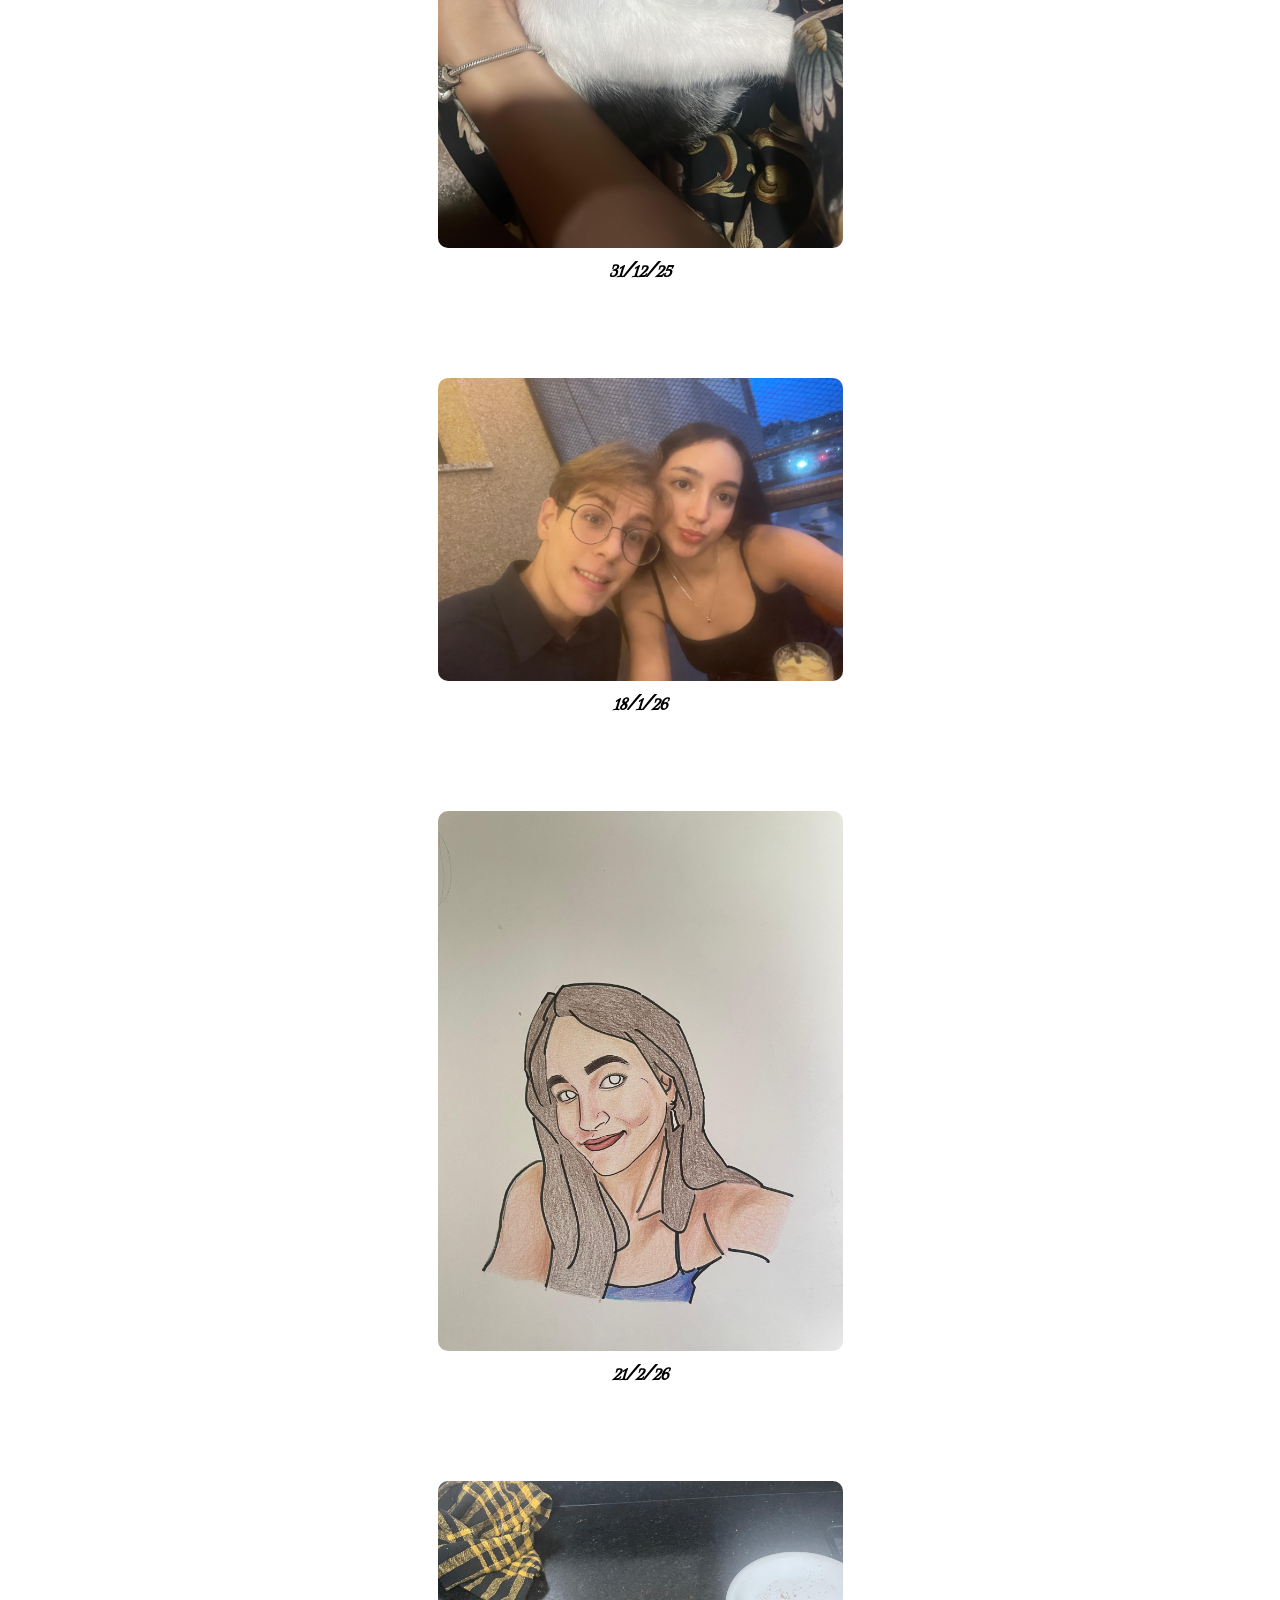
<file: mesversario/index.html>
<!DOCTYPE html>
<html lang="pt-br">
<head>
    <meta charset="UTF-8">
    <meta name="viewport" content="width=device-width, initial-scale=1.0">
    <title>Desafio 12 - Cordel Moderno</title>
    <link rel="stylesheet" href="estilo/estilo.css">
</head>
<body>
    <header>
        <h1>Caio e Júlia</h1>
        <p>
            de todas, a dupla mais dinâmica 🤍
        </p>
    </header>

    <main>
        <section class="normal">
            <p>
                Amor, eu nunca poderia prever a diferença que você causa na minha rotina. O simples fato de saber que namoro você já é o melhor combustível possível pra enfrentar os problemas que aparecem. Eu amo você em todos os detalhes, amo você completamente.
            </p>
        </section>
        <section id="joaninha" class="imagem">
            <p>
                Enquanto escrevo essas linhas, penso sobre mais uma barreira que nós avançamos juntos. Mas, quando se trata desse assunto, além de falar, sei que a melhor parte é fazer, e vou continuar sempre gostando muito de te amar dessa forma, se é que me entende.
            </p>
        </section>
        <section class="normal">
            <p>
                Você não imagina o quanto é prazeroso pra mim passar os dias do seu lado, tanto que, hoje, nós comemoramos mais um mês, que passou extremamente rápido dessa vez. Apesar disso, com certeza foi tempo suficiente pra continuarmos evoluindo, como sempre fazemos.
            </p>
            <br>
            <p>
                Rotinas estressantes, trabalho cansativo, faculdade todos os dias, atividades e listas de exercícios. Apesar disso, nunca deixamos de encontrar tempo pra nós, tempo pra viver o que há de melhor, tempo juntos - é tudo o que eu mais valorizo.
            </p>
        </section>
        <section id='joaninha' class="imagem">
            <p>
                Falando em tempo - eu vejo através de ti, o tempo ficando tão lento e calmo, eu amo ter a sensação de que tenho você, e de que sempre vou ter.
            </p>
        </section>
        <section class="normal">
            <p>
                8 meses que tudo ficou mais feliz, mas é só o começo. Feliz nosso dia, meu amor! Eu te amo além.
                <br> <br>
                Que tal relembrarmos mais um pouco? ❤️
            </p>
        </section>
        <img src="fotos/24.jpeg" alt=""> <p class="data">23/7/25</p>
        <img src="fotos/23.jpeg" alt=""> <p class="data">27/7/25</p>
        <img src="fotos/22.jpeg" alt=""> <p class="data">29/8/25</p>
        <img src="fotos/1.jpeg" alt=""> <p class="data">4/9/25</p>
        <img src="fotos/2.jpeg" alt=""> <p class="data">13/9/25</p>
        <img src="fotos/6.jpeg" alt=""> <p class="data">13/9/25</p>
        <img src="fotos/3.jpeg" alt=""> <p class="data">14/9/25</p>
        <img src="fotos/15.jpeg" alt=""> <p class="data">15/9/25</p>
        <img src="fotos/12.jpeg" alt=""> <p class="data">27/9/25</p> 
        <img src="fotos/5.jpeg" alt=""> <p class="data">18/10/25</p>
        <img src="fotos/7.jpeg" alt=""> <p class="data">18/10/25</p>
        <img src="fotos/8.jpeg" alt=""> <p class="data">31/10/25</p>
        <img src="fotos/9.jpeg" alt=""> <p class="data">12/11/25</p>
        <img src="fotos/10.jpeg" alt=""> <p class="data">22/11/25</p>
        <img src="fotos/11.jpeg" alt=""> <p class="data">6/12/25</p>
        <img src="fotos/13.jpeg" alt=""> <p class="data">24/12/25</p>
        <img src="fotos/14.jpeg" alt=""> <p class="data">31/12/25</p>
        <img src="fotos/16.jpeg" alt=""> <p class="data">18/1/26</p>
        <img src="fotos/18.jpeg" alt=""> <p class="data">21/2/26</p>
        <img src="fotos/17.jpeg" alt=""> <p class="data">27/2/26</p>
        <img src="fotos/19.jpeg" alt=""> <p class="data">1/3/26</p>
        <img src="fotos/21.jpeg" alt=""> <p class="data">15/3/26</p>
        <img src="fotos/20.jpeg" alt=""> <p class="data">20/3/26</p>
        <section>
            <p>
                Sempre que tirarmos uma foto especial, podemos colocar aqui. Assim, vamos registrando a nossa linha do tempo juntos!
            </p>
            <br>
            <p class="menor">
                "Temos tudo, tudo pra viver. Temos tudo, tudo pelo que lutar! Força para proteger. Ser luz em qualquer lugar."
            </p>
        </section>
    </main>

    <footer>
        <p>
            Site criado por <strong>Caio Queiroz</strong> para o <strong>Amor da Vida Dele</strong>!
        </p>
    </footer>
</body>
</html>
</file>
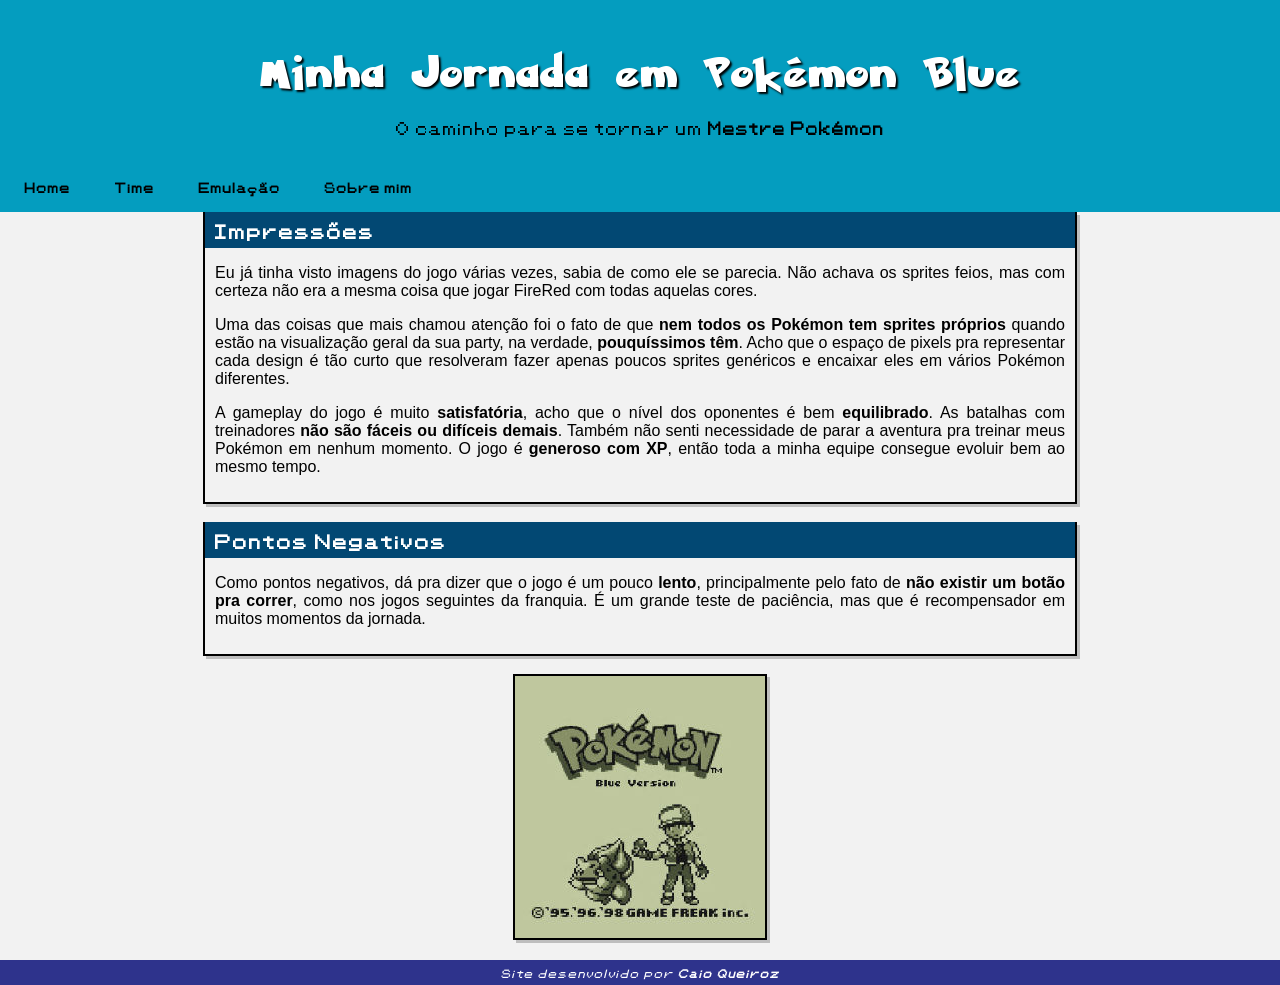
<file: site/index.html>
<!DOCTYPE html>
<html lang="pt-br">
<head>
    <meta charset="UTF-8">
    <meta name="viewport" content="width=device-width, initial-scale=1.0">
    <title>Minha Jornada em Pokémon Blue</title>
    <link rel="stylesheet" href="estilo.css">
</head>
<body>
    <header>
        <h1>Minha Jornada em <span>Pokémon Blue</span></h1>
        <p>
            O caminho para se tornar um <strong>Mestre Pokémon</strong>
        </p>
        <nav>
            <a href="#">Home</a>
            <a href="time.html" rel="next">Time</a>
            <a href="emulaçao.html" rel="next">Emulação</a>
            <a href="sobre-mim.html" rel="next">Sobre mim</a>
        </nav>
    </header>

    <main>
        <div id="impressoes">
            <h2><strong>Impressões</strong></h2>
            <p>
                Eu já tinha visto imagens do jogo várias vezes, sabia de como ele se parecia. Não achava os sprites feios, mas com certeza não era a mesma coisa que jogar FireRed com todas aquelas cores.
            </p>
            <p>
                Uma das coisas que mais chamou atenção foi o fato de que <strong>nem todos os Pokémon tem sprites próprios</strong> quando estão na visualização geral da sua party, na verdade, <strong>pouquíssimos têm</strong>. Acho que o espaço de pixels pra representar cada design é tão curto que resolveram fazer apenas poucos sprites genéricos e encaixar eles em vários Pokémon diferentes.
            </p>
            <p>
                A gameplay do jogo é muito <strong>satisfatória</strong>, acho que o nível dos oponentes é bem <strong>equilibrado</strong>. As batalhas com treinadores <strong>não são fáceis ou difíceis demais</strong>. Também não senti necessidade de parar a aventura pra treinar meus Pokémon em nenhum momento. O jogo é <strong>generoso com XP</strong>, então toda a minha equipe consegue evoluir bem ao mesmo tempo.
            </p>
        </div>
        <br>
        <div id="pontos-negativos">
            <h2>Pontos Negativos</h2>
            <p>
                Como pontos negativos, dá pra dizer que o jogo é um pouco <strong>lento</strong>, principalmente pelo fato de <strong>não existir um botão pra correr</strong>, como nos jogos seguintes da franquia. É um grande teste de paciência, mas que é recompensador em muitos momentos da jornada.
            </p>
        </div>
        <br>
        <div style="border: none; box-shadow: none; padding: 0px;">
            <img src="imagens/tela-inicial-250.jpg" alt="" style="border: 2px solid black;"">
        </div>
    </main>

    <footer>
        <p>
            Site desenvolvido por <strong>Caio Queiroz</strong>
        </p>
    </footer>
</body>
</html>
</file>
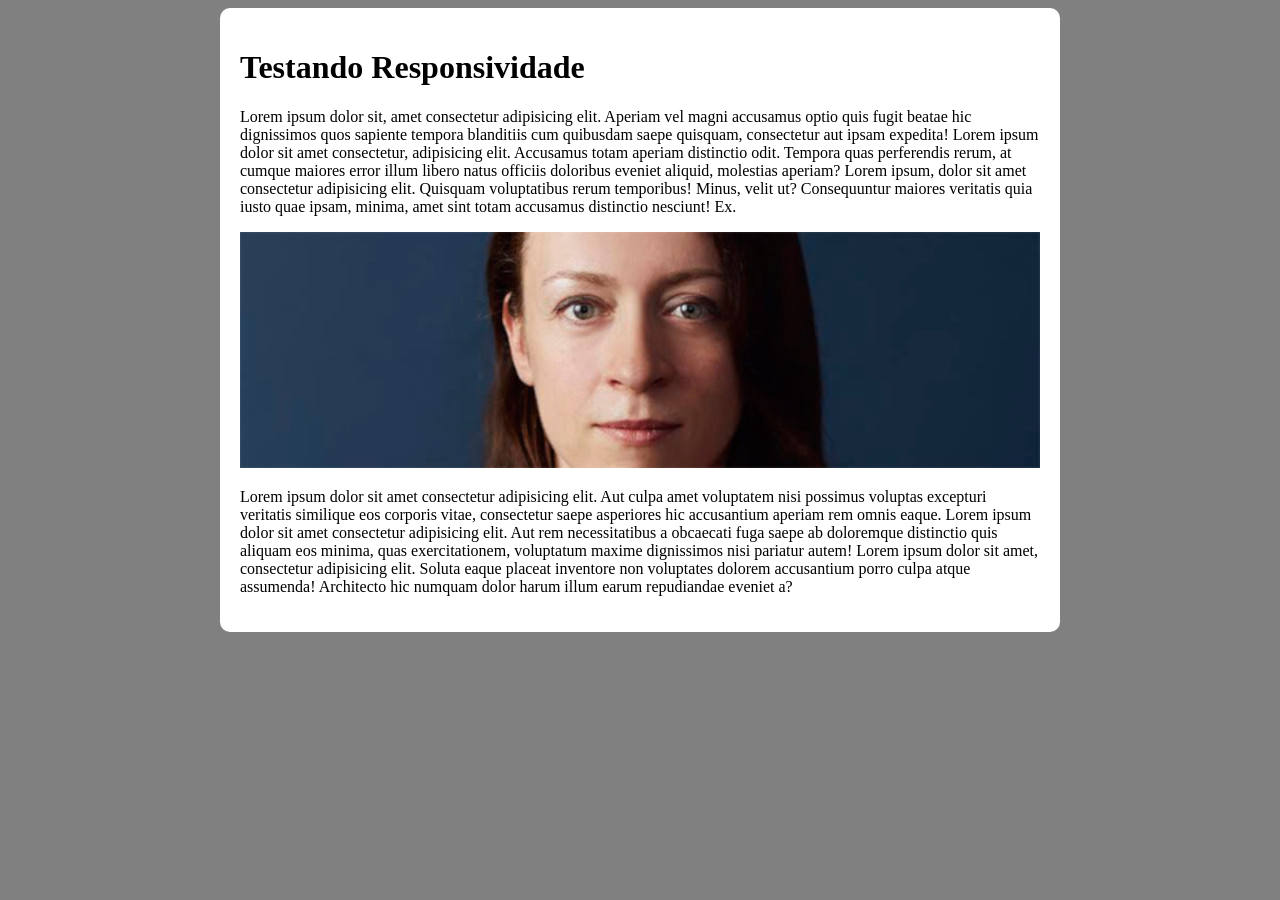
<file: d010/responsivo.html>
<!DOCTYPE html>
<html lang="pt-br">
<head>
    <meta charset="UTF-8">
    <meta name="viewport" content="width=device-width, initial-scale=1.0">
    <title>Teste de Responsividade</title>
    <style>
        body {
            background-color: gray;
        }

        main {
            background-color: white;
            padding: 20px;
            border-radius: 10px;
            margin: auto;
            max-width: 800px;
            min-width: 280px;
        }

        img {
            width: 100%;
        }
    </style>
</head>
<body>
    <main>
        <h1>Testando Responsividade</h1>
        <p>Lorem ipsum dolor sit, amet consectetur adipisicing elit. Aperiam vel magni accusamus optio quis fugit beatae hic dignissimos quos sapiente tempora blanditiis cum quibusdam saepe quisquam, consectetur aut ipsam expedita! Lorem ipsum dolor sit amet consectetur, adipisicing elit. Accusamus totam aperiam distinctio odit. Tempora quas perferendis rerum, at cumque maiores error illum libero natus officiis doloribus eveniet aliquid, molestias aperiam? Lorem ipsum, dolor sit amet consectetur adipisicing elit. Quisquam voluptatibus rerum temporibus! Minus, velit ut? Consequuntur maiores veritatis quia iusto quae ipsam, minima, amet sint totam accusamus distinctio nesciunt! Ex.</p>
        <picture>
        <!-- 'max-width: 500px' significa que essa imagem só vai existir em uma janela com, no máximo, 800px --><source media="(max-width: 800px)"srcset="material-apoio/imagens/irina-blok-pq.jpg">
            <img src="material-apoio/imagens/irina-blok.jpg" alt="">
        </picture>
        <p>
            Lorem ipsum dolor sit amet consectetur adipisicing elit. Aut culpa amet voluptatem nisi possimus voluptas excepturi veritatis similique eos corporis vitae, consectetur saepe asperiores hic accusantium aperiam rem omnis eaque. Lorem ipsum dolor sit amet consectetur adipisicing elit. Aut rem necessitatibus a obcaecati fuga saepe ab doloremque distinctio quis aliquam eos minima, quas exercitationem, voluptatum maxime dignissimos nisi pariatur autem! Lorem ipsum dolor sit amet, consectetur adipisicing elit. Soluta eaque placeat inventore non voluptates dolorem accusantium porro culpa atque assumenda! Architecto hic numquam dolor harum illum earum repudiandae eveniet a?
        </p>
    </main>
</body>
</html>
</file>
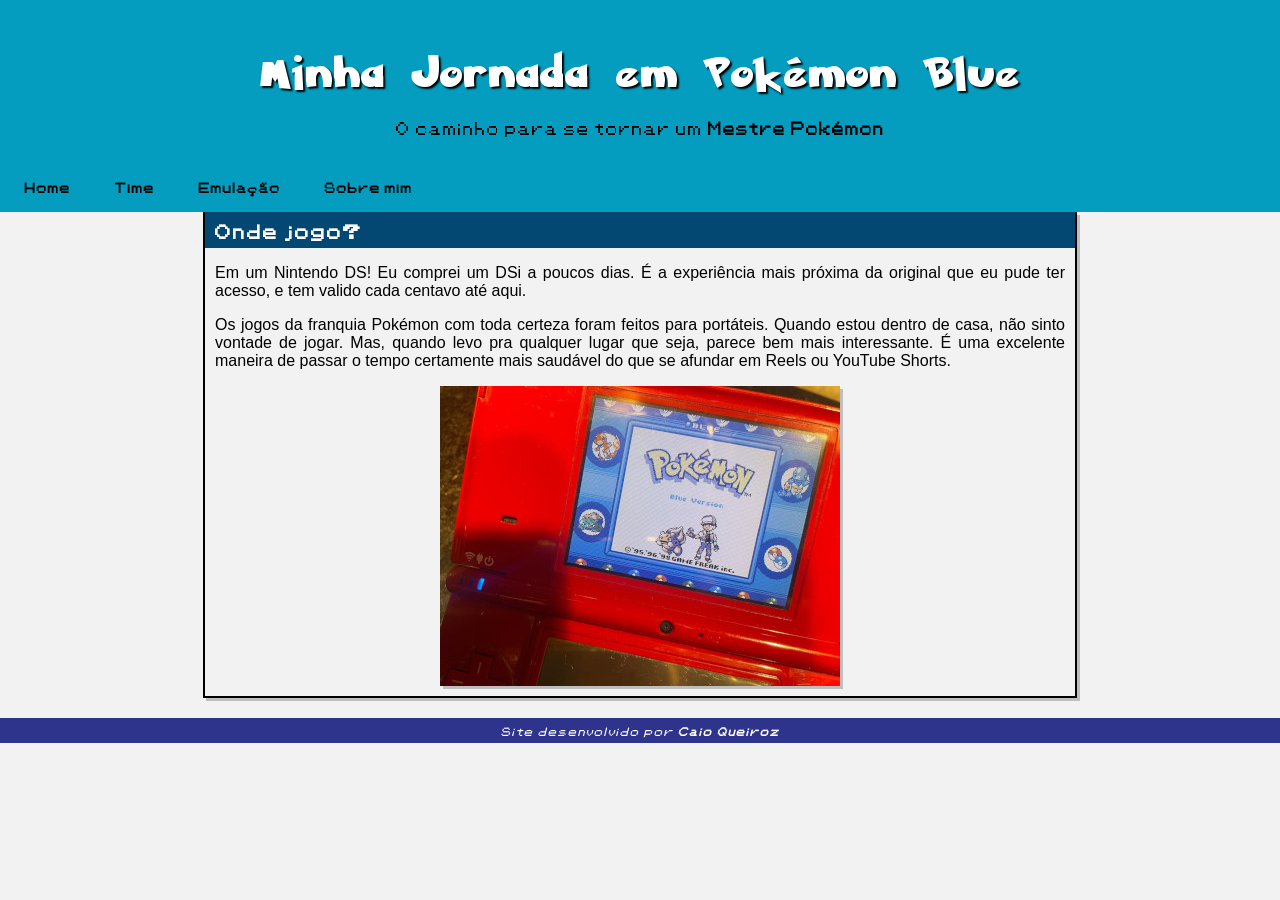
<file: site/emulaçao.html>
<!DOCTYPE html>
<html lang="pt-br">
<head>
    <meta charset="UTF-8">
    <meta name="viewport" content="width=device-width, initial-scale=1.0">
    <title>Emulação</title>
    <link rel="shortcut icon" href="favicon.ico" type="image/x-icon">
    <link rel="stylesheet" href="estilo.css">
</head>
<body>
    <header>
        <h1>Minha Jornada em <span>Pokémon Blue</span></h1>
        <p>
            O caminho para se tornar um <strong>Mestre Pokémon</strong>
        </p>
        <nav>
            <a href="index.html" rel="prev">Home</a>
            <a href="time.html">Time</a>
            <a href="#">Emulação</a>
            <a href="sobre-mim.html">Sobre mim</a>
        </nav>
    </header>
    
    <main>
        <div>
            <h2>Onde jogo?</h2>
            <p>
                Em um Nintendo DS! Eu comprei um DSi a poucos dias. É a experiência mais próxima da original que eu pude ter acesso, e tem valido cada centavo até aqui.
            </p>
            <p>
                Os jogos da franquia Pokémon com toda certeza foram feitos para portáteis. Quando estou dentro de casa, não sinto vontade de jogar. Mas, quando levo pra qualquer lugar que seja, parece bem mais interessante. É uma excelente maneira de passar o tempo certamente mais saudável do que se afundar em Reels ou YouTube Shorts.
            </p>
            <img src="imagens/ds-2-400.jpg" alt="">
        </div>
    </main>
    
    <footer>
        <p>
            Site desenvolvido por <strong>Caio Queiroz</strong>
        </p>
    </footer>
</body>
</html>
</file>
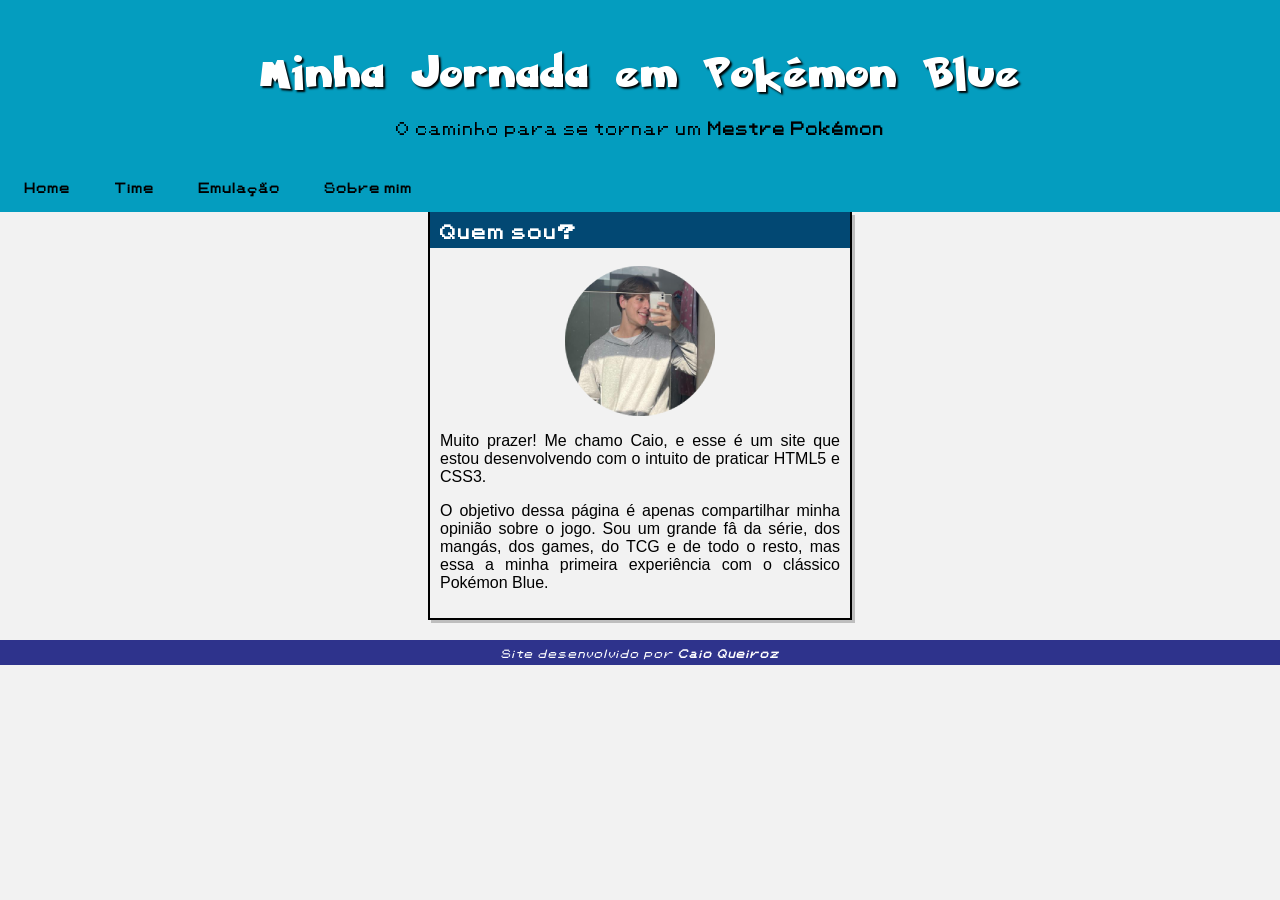
<file: site/sobre-mim.html>
<!DOCTYPE html>
<html lang="pt-br">
<head>
    <meta charset="UTF-8">
    <meta name="viewport" content="width=device-width, initial-scale=1.0">
    <title>Sobre mim</title>
    <link rel="shortcut icon" href="favicon.ico" type="image/x-icon">
    <link rel="stylesheet" href="estilo.css">
</head>
<body>
    <header>
        <h1>Minha Jornada em <span>Pokémon Blue</span></h1>
        <p>
            O caminho para se tornar um <strong>Mestre Pokémon</strong>
        </p>
        <nav>
            <a href="index.html" rel="prev">Home</a>
            <a href="time.html">Time</a>
            <a href="emulaçao.html">Emulação</a>
            <a href="#">Sobre mim</a>
        </nav>
    </header>

    <main>
        <div style="max-width: 400px;">
            <h2>Quem sou?</h2>
            <br>
            <img src="imagens/perfil-150.png" alt="" style="box-shadow: none;">
            <p>
                Muito prazer! Me chamo Caio, e esse é um site que estou desenvolvendo com o intuito de praticar HTML5 e CSS3.
            </p>
            <p>
                O objetivo dessa página é apenas compartilhar minha opinião sobre o jogo. Sou um grande fâ da série, dos mangás, dos games, do TCG e de todo o resto, mas essa a minha primeira experiência com o clássico Pokémon Blue.
            </p>
        </div>
    </main>

    <footer>
        <p>
            Site desenvolvido por <strong>Caio Queiroz</strong>
        </p>
    </footer>
</body>
</html>
</file>
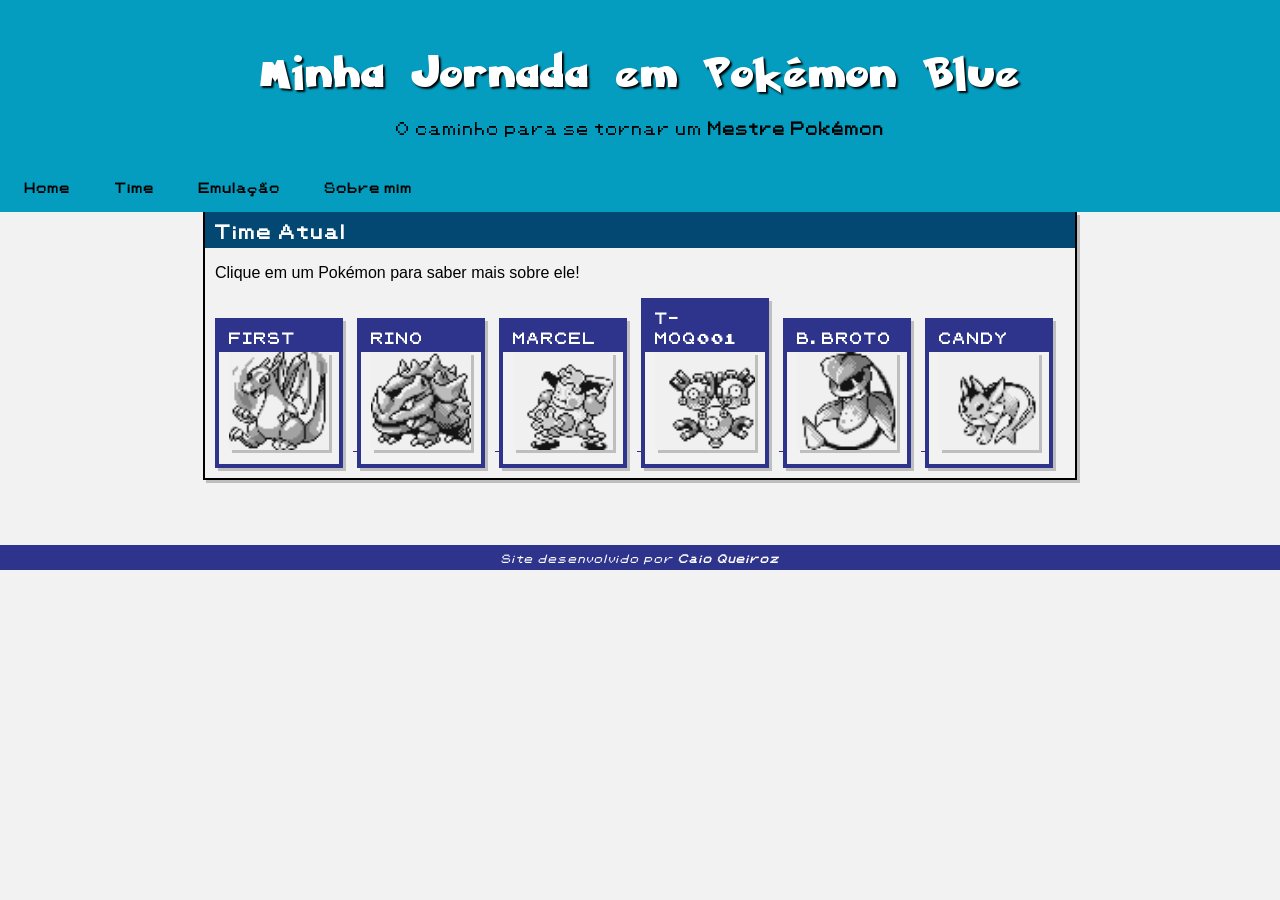
<file: site/time.html>
<!DOCTYPE html>
<html lang="pt-br">
<head>
    <meta charset="UTF-8">
    <meta name="viewport" content="width=device-width, initial-scale=1.0">
    <title>Time</title>
    <link rel="stylesheet" href="estilo.css">
</head>
<body>
    <header>
        <h1>Minha Jornada em <span>Pokémon Blue</span></h1>
        <p>
            O caminho para se tornar um <strong>Mestre Pokémon</strong>
        </p>
        <nav>
            <a href="index.html" rel="prev">Home</a>
            <a href="#">Time</a>
            <a href="emulaçao.html">Emulação</a>
            <a href="sobre-mim.html">Sobre mim</a>
        </nav>
    </header>

    <main>
        <div>
            <h2>Time Atual</h2>
            <p>Clique em um Pokémon para saber mais sobre ele!</p>
            <a href="">
                <div class="pokemon">
                    <h3>FIRST</h3>
                    <img class="pokemon" src="imagens/charizard.png" alt="">
                </div>
            </a>
            <a href="">
                <div class="pokemon">
                    <h3>RINO</h3>
                    <img class="pokemon" src="imagens/rhyhorn.png" alt="">
                </div>
            </a>
            <a href="">
                <div class="pokemon">
                    <h3>MARCEL</h3>
                    <img class="pokemon" src="imagens/mrmime.png" alt="">
                </div>
            </a>
            <a href="">
                <div class="pokemon">
                    <h3>T-MOQ001</h3>
                    <img class="pokemon" src="imagens/magneton.png" alt="">
                </div>
            </a>
            <a href="">
                <div class="pokemon">
                    <h3>B. BROTO</h3>
                    <img class="pokemon" src="imagens/victribell.png" alt="">
                </div>
            </a>
            <a href="">
                <div class="pokemon">
                    <h3>CANDY</h3>
                    <img class="pokemon" src="imagens/vaporeon.png" alt="">
                </div>
            </a>
        </div>
    </main>

    <footer style="margin-top: 65px;">
        <p>
            Site desenvolvido por <strong>Caio Queiroz</strong>
        </p>
    </footer>
</body>
</html>
</file>
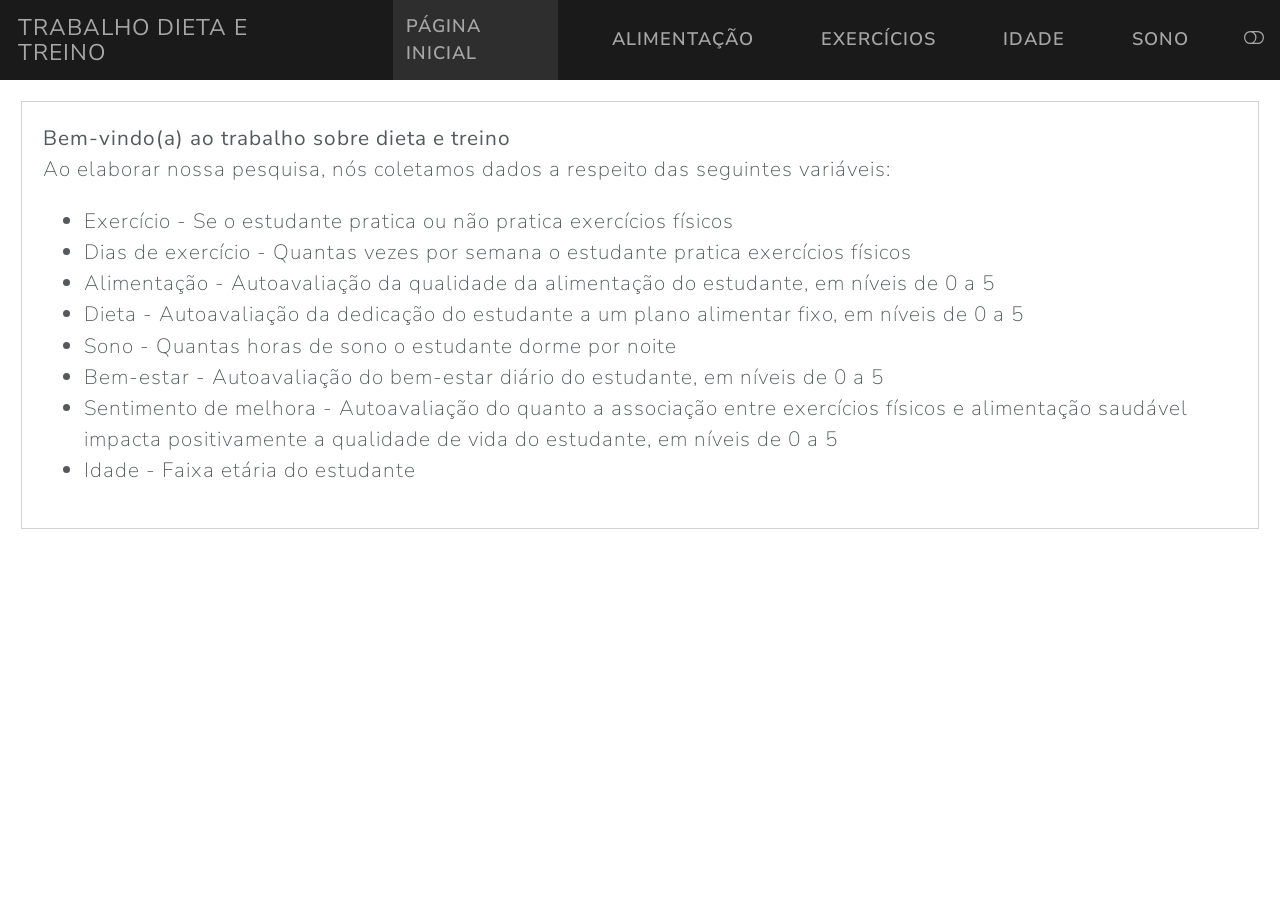
<file: trabalho_dieta_treino/dashboard.html>
<!DOCTYPE html>
<html xmlns="http://www.w3.org/1999/xhtml" lang="en" xml:lang="en"><head>

<meta charset="utf-8">
<meta name="generator" content="quarto-1.8.25">

<meta name="viewport" content="width=device-width, initial-scale=1.0, user-scalable=yes">


<title>Trabalho Dieta e Treino</title>
<style>
code{white-space: pre-wrap;}
span.smallcaps{font-variant: small-caps;}
div.columns{display: flex; gap: min(4vw, 1.5em);}
div.column{flex: auto; overflow-x: auto;}
div.hanging-indent{margin-left: 1.5em; text-indent: -1.5em;}
ul.task-list{list-style: none;}
ul.task-list li input[type="checkbox"] {
  width: 0.8em;
  margin: 0 0.8em 0.2em -1em; /* quarto-specific, see https://github.com/quarto-dev/quarto-cli/issues/4556 */ 
  vertical-align: middle;
}
</style>


<script src="dashboard_files/libs/clipboard/clipboard.min.js"></script>
<script src="dashboard_files/libs/quarto-html/quarto.js" type="module"></script>
<script src="dashboard_files/libs/quarto-html/tabsets/tabsets.js" type="module"></script>
<script src="dashboard_files/libs/quarto-html/axe/axe-check.js" type="module"></script>
<script src="dashboard_files/libs/quarto-html/popper.min.js"></script>
<script src="dashboard_files/libs/quarto-html/tippy.umd.min.js"></script>
<script src="dashboard_files/libs/quarto-html/anchor.min.js"></script>
<link href="dashboard_files/libs/quarto-html/tippy.css" rel="stylesheet">
<link href="dashboard_files/libs/quarto-html/quarto-syntax-highlighting-7b89279ff1a6dce999919e0e67d4d9ec.css" rel="stylesheet" class="quarto-color-scheme" id="quarto-text-highlighting-styles">
<link href="dashboard_files/libs/quarto-html/quarto-syntax-highlighting-dark-707d8167ce6003fca903bfe2be84ab7f.css" rel="stylesheet" class="quarto-color-scheme quarto-color-alternate" id="quarto-text-highlighting-styles">
<link href="dashboard_files/libs/quarto-html/quarto-syntax-highlighting-7b89279ff1a6dce999919e0e67d4d9ec.css" rel="stylesheet" class="quarto-color-scheme-extra" id="quarto-text-highlighting-styles">
<script src="dashboard_files/libs/bootstrap/bootstrap.min.js"></script>
<link href="dashboard_files/libs/bootstrap/bootstrap-icons.css" rel="stylesheet">
<link href="dashboard_files/libs/bootstrap/bootstrap-4f0a6ca5c3842b78c79ab93f056b7e2d.min.css" rel="stylesheet" append-hash="true" class="quarto-color-scheme" id="quarto-bootstrap" data-mode="light">
<link href="dashboard_files/libs/bootstrap/bootstrap-dark-5441143c6e23f36e44590d01dd1ec3c2.min.css" rel="stylesheet" append-hash="true" class="quarto-color-scheme quarto-color-alternate" id="quarto-bootstrap" data-mode="dark">
<link href="dashboard_files/libs/bootstrap/bootstrap-4f0a6ca5c3842b78c79ab93f056b7e2d.min.css" rel="stylesheet" append-hash="true" class="quarto-color-scheme-extra" id="quarto-bootstrap" data-mode="light">
<script src="dashboard_files/libs/quarto-dashboard/quarto-dashboard.js"></script>
<script src="dashboard_files/libs/quarto-dashboard/stickythead.js"></script>



<script src="dashboard_files/libs/quarto-dashboard/web-components.js" type="module"></script>
<script src="dashboard_files/libs/quarto-dashboard/components.js"></script>



</head>

<body class="quarto-dashboard fullcontent quarto-light"><script id="quarto-html-before-body" type="application/javascript">
    const toggleBodyColorMode = (bsSheetEl) => {
      const mode = bsSheetEl.getAttribute("data-mode");
      const bodyEl = window.document.querySelector("body");
      if (mode === "dark") {
        bodyEl.classList.add("quarto-dark");
        bodyEl.classList.remove("quarto-light");
      } else {
        bodyEl.classList.add("quarto-light");
        bodyEl.classList.remove("quarto-dark");
      }
    }
    const toggleBodyColorPrimary = () => {
      const bsSheetEl = window.document.querySelector("link#quarto-bootstrap:not([rel=disabled-stylesheet])");
      if (bsSheetEl) {
        toggleBodyColorMode(bsSheetEl);
      }
    }
    const setColorSchemeToggle = (alternate) => {
      const toggles = window.document.querySelectorAll('.quarto-color-scheme-toggle');
      for (let i=0; i < toggles.length; i++) {
        const toggle = toggles[i];
        if (toggle) {
          if (alternate) {
            toggle.classList.add("alternate");
          } else {
            toggle.classList.remove("alternate");
          }
        }
      }
    };
    const toggleColorMode = (alternate) => {
      // Switch the stylesheets
      const primaryStylesheets = window.document.querySelectorAll('link.quarto-color-scheme:not(.quarto-color-alternate)');
      const alternateStylesheets = window.document.querySelectorAll('link.quarto-color-scheme.quarto-color-alternate');
      manageTransitions('#quarto-margin-sidebar .nav-link', false);
      if (alternate) {
        // note: dark is layered on light, we don't disable primary!
        enableStylesheet(alternateStylesheets);
        for (const sheetNode of alternateStylesheets) {
          if (sheetNode.id === "quarto-bootstrap") {
            toggleBodyColorMode(sheetNode);
          }
        }
      } else {
        disableStylesheet(alternateStylesheets);
        enableStylesheet(primaryStylesheets)
        toggleBodyColorPrimary();
      }
      manageTransitions('#quarto-margin-sidebar .nav-link', true);
      // Switch the toggles
      setColorSchemeToggle(alternate)
      // Hack to workaround the fact that safari doesn't
      // properly recolor the scrollbar when toggling (#1455)
      if (navigator.userAgent.indexOf('Safari') > 0 && navigator.userAgent.indexOf('Chrome') == -1) {
        manageTransitions("body", false);
        window.scrollTo(0, 1);
        setTimeout(() => {
          window.scrollTo(0, 0);
          manageTransitions("body", true);
        }, 40);
      }
    }
    const disableStylesheet = (stylesheets) => {
      for (let i=0; i < stylesheets.length; i++) {
        const stylesheet = stylesheets[i];
        stylesheet.rel = 'disabled-stylesheet';
      }
    }
    const enableStylesheet = (stylesheets) => {
      for (let i=0; i < stylesheets.length; i++) {
        const stylesheet = stylesheets[i];
        if(stylesheet.rel !== 'stylesheet') { // for Chrome, which will still FOUC without this check
          stylesheet.rel = 'stylesheet';
        }
      }
    }
    const manageTransitions = (selector, allowTransitions) => {
      const els = window.document.querySelectorAll(selector);
      for (let i=0; i < els.length; i++) {
        const el = els[i];
        if (allowTransitions) {
          el.classList.remove('notransition');
        } else {
          el.classList.add('notransition');
        }
      }
    }
    const isFileUrl = () => {
      return window.location.protocol === 'file:';
    }
    const hasAlternateSentinel = () => {
      let styleSentinel = getColorSchemeSentinel();
      if (styleSentinel !== null) {
        return styleSentinel === "alternate";
      } else {
        return false;
      }
    }
    const setStyleSentinel = (alternate) => {
      const value = alternate ? "alternate" : "default";
      if (!isFileUrl()) {
        window.localStorage.setItem("quarto-color-scheme", value);
      } else {
        localAlternateSentinel = value;
      }
    }
    const getColorSchemeSentinel = () => {
      if (!isFileUrl()) {
        const storageValue = window.localStorage.getItem("quarto-color-scheme");
        return storageValue != null ? storageValue : localAlternateSentinel;
      } else {
        return localAlternateSentinel;
      }
    }
    const toggleGiscusIfUsed = (isAlternate, darkModeDefault) => {
      const baseTheme = document.querySelector('#giscus-base-theme')?.value ?? 'light';
      const alternateTheme = document.querySelector('#giscus-alt-theme')?.value ?? 'dark';
      let newTheme = '';
      if(authorPrefersDark) {
        newTheme = isAlternate ? baseTheme : alternateTheme;
      } else {
        newTheme = isAlternate ? alternateTheme : baseTheme;
      }
      const changeGiscusTheme = () => {
        // From: https://github.com/giscus/giscus/issues/336
        const sendMessage = (message) => {
          const iframe = document.querySelector('iframe.giscus-frame');
          if (!iframe) return;
          iframe.contentWindow.postMessage({ giscus: message }, 'https://giscus.app');
        }
        sendMessage({
          setConfig: {
            theme: newTheme
          }
        });
      }
      const isGiscussLoaded = window.document.querySelector('iframe.giscus-frame') !== null;
      if (isGiscussLoaded) {
        changeGiscusTheme();
      }
    };
    const authorPrefersDark = false;
    const darkModeDefault = authorPrefersDark;
      document.querySelector('link#quarto-text-highlighting-styles.quarto-color-scheme-extra').rel = 'disabled-stylesheet';
      document.querySelector('link#quarto-bootstrap.quarto-color-scheme-extra').rel = 'disabled-stylesheet';
    let localAlternateSentinel = darkModeDefault ? 'alternate' : 'default';
    // Dark / light mode switch
    window.quartoToggleColorScheme = () => {
      // Read the current dark / light value
      let toAlternate = !hasAlternateSentinel();
      toggleColorMode(toAlternate);
      setStyleSentinel(toAlternate);
      toggleGiscusIfUsed(toAlternate, darkModeDefault);
      window.dispatchEvent(new Event('resize'));
    };
    // Switch to dark mode if need be
    if (hasAlternateSentinel()) {
      toggleColorMode(true);
    } else {
      toggleColorMode(false);
    }
  </script>

<header id="quarto-dashboard-header">
<nav class="navbar navbar-expand-md slim" data-bs-theme="dark">
  <div class="navbar-container container-fluid">
    <button class="navbar-toggler" type="button" data-bs-toggle="collapse" data-bs-target="#dashboard-collapse" aria-controls="dashboard-collapse" aria-expanded="false" aria-label="Toggle navigation">
      <span class="navbar-toggler-icon"></span>
    </button>    


    <div class="navbar-brand-container">


      <div class="navbar-title">
        <div class="navbar-title-text"><a href="#">Trabalho Dieta e Treino</a></div>
        
        
      </div>
    </div>
<a class="quarto-color-scheme-toggle" href="" onclick="window.quartoToggleColorScheme(); return false;"><i class="bi"></i></a><div id="dashboard-collapse" class="navbar-collapse collapse"><ul class="navbar-nav navbar-nav-scroll me-auto" role="tablist"><li class="nav-item" role="presentation"><a id="tab-página-inicial" class="nav-link active" data-bs-toggle="tab" role="tab" data-bs-target="#página-inicial" data-scrolling="true" href="#página-inicial" aria-controls="página-inicial" aria-selected="true"><span class="nav-link-text">Página inicial</span></a></li><li class="nav-item" role="presentation"><a id="tab-alimentação" class="nav-link" data-bs-toggle="tab" role="tab" data-bs-target="#alimentação" data-scrolling="true" href="#alimentação" aria-controls="alimentação" aria-selected="false"><span class="nav-link-text">Alimentação</span></a></li><li class="nav-item" role="presentation"><a id="tab-exercícios" class="nav-link" data-bs-toggle="tab" role="tab" data-bs-target="#exercícios" data-scrolling="true" href="#exercícios" aria-controls="exercícios" aria-selected="false"><span class="nav-link-text">Exercícios</span></a></li><li class="nav-item" role="presentation"><a id="tab-idade" class="nav-link" data-bs-toggle="tab" role="tab" data-bs-target="#idade" data-scrolling="true" href="#idade" aria-controls="idade" aria-selected="false"><span class="nav-link-text">Idade</span></a></li><li class="nav-item" role="presentation"><a id="tab-sono" class="nav-link" data-bs-toggle="tab" role="tab" data-bs-target="#sono" data-scrolling="true" href="#sono" aria-controls="sono" aria-selected="false"><span class="nav-link-text">Sono</span></a></li></ul></div></div>
</nav>
</header>
<div class="page-layout-custom quarto-dashboard-content bslib-gap-spacing html-fill-container dashboard-scrolling quarto-dashboard-pages">  


<div class="bslib-grid-item html-fill-item tab-content bslib-grid" data-layout="flow" style="display: grid; grid-template-rows: minmax(3em, 1fr); grid-auto-columns: minmax(0, 1fr);">
<div id="página-inicial" class="dashboard-page tab-pane show active html-fill-item html-fill-container" data-orientation="rows" aria-labelledby="tab-página-inicial">
<div class="html-fill-item html-fill-container bslib-grid" style="display: grid; grid-template-rows: minmax(3em, max-content); grid-auto-columns: minmax(0, 1fr);">
<!-- Página que irá explicar as variáveis que utilizamos na pesquisa -->
<div class="html-fill-item html-fill-container bslib-grid" style="display: grid; grid-template-columns: minmax(3em, 1fr);
grid-auto-rows: minmax(0, 1fr);">
<div class="card html-fill-item html-fill-container bslib-card" data-fill="false" data-bslib-card-init="" data-require-bs-caller="card()" data-full-screen="false">
<div class="card-body html-fill-item html-fill-container">
<strong>Bem-vindo(a) ao trabalho sobre dieta e treino</strong>
<p>Ao elaborar nossa pesquisa, nós coletamos dados a respeito das seguintes variáveis:</p>
<ul>
<li><p>Exercício - Se o estudante pratica ou não pratica exercícios físicos</p></li>
<li><p>Dias de exercício - Quantas vezes por semana o estudante pratica exercícios físicos</p></li>
<li><p>Alimentação - Autoavaliação da qualidade da alimentação do estudante, em níveis de 0 a 5</p></li>
<li><p>Dieta - Autoavaliação da dedicação do estudante a um plano alimentar fixo, em níveis de 0 a 5</p></li>
<li><p>Sono - Quantas horas de sono o estudante dorme por noite</p></li>
<li><p>Bem-estar - Autoavaliação do bem-estar diário do estudante, em níveis de 0 a 5</p></li>
<li><p>Sentimento de melhora - Autoavaliação do quanto a associação entre exercícios físicos e alimentação saudável impacta positivamente a qualidade de vida do estudante, em níveis de 0 a 5</p></li>
<li><p>Idade - Faixa etária do estudante</p></li>
</ul>
</div>
<bslib-tooltip placement="auto" bsoptions="[]" data-require-bs-version="5" data-require-bs-caller="tooltip()">
    <template>Expand</template>
    <span class="bslib-full-screen-enter badge rounded-pill">
        <svg xmlns="http://www.w3.org/2000/svg" viewbox="0 0 24 24" style="height:1em;width:1em;" aria-hidden="true" role="img"><path d="M20 5C20 4.4 19.6 4 19 4H13C12.4 4 12 3.6 12 3C12 2.4 12.4 2 13 2H21C21.6 2 22 2.4 22 3V11C22 11.6 21.6 12 21 12C20.4 12 20 11.6 20 11V5ZM4 19C4 19.6 4.4 20 5 20H11C11.6 20 12 20.4 12 21C12 21.6 11.6 22 11 22H3C2.4 22 2 21.6 2 21V13C2 12.4 2.4 12 3 12C3.6 12 4 12.4 4 13V19Z"></path></svg>
    </span>
</bslib-tooltip><script data-bslib-card-init="">bslib.Card.initializeAllCards();</script></div>
</div>
</div>
</div>
<div id="alimentação" class="dashboard-page tab-pane grid-skip html-fill-item html-fill-container" data-orientation="rows" aria-labelledby="tab-alimentação">
<div class="html-fill-item html-fill-container bslib-grid" style="display: grid; grid-template-rows: 500px 500px 500px 400px; grid-auto-columns: minmax(0, 1fr);">
<div class="html-fill-item html-fill-container bslib-grid" style="display: grid; grid-template-columns: minmax(3em, 25fr) minmax(3em, 75fr);
grid-auto-rows: minmax(0, 1fr);">
<div class="html-fill-item html-fill-container bslib-grid" style="display: grid; grid-template-rows: minmax(3em, max-content); grid-auto-columns: minmax(0, 1fr);">
<div class="card html-fill-item html-fill-container bslib-card" data-fill="false" data-bslib-card-init="" data-require-bs-caller="card()" data-full-screen="false">
<div class="card-body html-fill-item html-fill-container">
<p>Agrupando todos os estudantes de acordo com a qualidade da alimentação. Para cada grupo, qual será a média de bem-estar?</p>
<p>O gráfico ao lado demonstra que quanto melhor a alimentação do indíviduo, melhor ele julga o seu bem-estar físico e mental.</p>
<p>Logo, uma alimentação balanceada pode influenciar positivamente em como nos sentimos durante o dia-a-dia.</p>
</div>
<bslib-tooltip placement="auto" bsoptions="[]" data-require-bs-version="5" data-require-bs-caller="tooltip()">
    <template>Expand</template>
    <span class="bslib-full-screen-enter badge rounded-pill">
        <svg xmlns="http://www.w3.org/2000/svg" viewbox="0 0 24 24" style="height:1em;width:1em;" aria-hidden="true" role="img"><path d="M20 5C20 4.4 19.6 4 19 4H13C12.4 4 12 3.6 12 3C12 2.4 12.4 2 13 2H21C21.6 2 22 2.4 22 3V11C22 11.6 21.6 12 21 12C20.4 12 20 11.6 20 11V5ZM4 19C4 19.6 4.4 20 5 20H11C11.6 20 12 20.4 12 21C12 21.6 11.6 22 11 22H3C2.4 22 2 21.6 2 21V13C2 12.4 2.4 12 3 12C3.6 12 4 12.4 4 13V19Z"></path></svg>
    </span>
</bslib-tooltip><script data-bslib-card-init="">bslib.Card.initializeAllCards();</script></div>
</div><div class="html-fill-item html-fill-container bslib-grid" style="display: grid; grid-template-rows: minmax(3em, 1fr); grid-auto-columns: minmax(0, 1fr);">
<div class="card cell html-fill-item html-fill-container bslib-card" data-bslib-card-init="" data-require-bs-caller="card()" data-full-screen="false">
<div class="card-body html-fill-item html-fill-container">
<div class="cell-output-display html-fill-item html-fill-container">
<img src="dashboard_files/figure-html/unnamed-chunk-2-1.png" class="img-fluid quarto-dashboard-img-contain">
</div>
</div>
<bslib-tooltip placement="auto" bsoptions="[]" data-require-bs-version="5" data-require-bs-caller="tooltip()">
    <template>Expand</template>
    <span class="bslib-full-screen-enter badge rounded-pill">
        <svg xmlns="http://www.w3.org/2000/svg" viewbox="0 0 24 24" style="height:1em;width:1em;" aria-hidden="true" role="img"><path d="M20 5C20 4.4 19.6 4 19 4H13C12.4 4 12 3.6 12 3C12 2.4 12.4 2 13 2H21C21.6 2 22 2.4 22 3V11C22 11.6 21.6 12 21 12C20.4 12 20 11.6 20 11V5ZM4 19C4 19.6 4.4 20 5 20H11C11.6 20 12 20.4 12 21C12 21.6 11.6 22 11 22H3C2.4 22 2 21.6 2 21V13C2 12.4 2.4 12 3 12C3.6 12 4 12.4 4 13V19Z"></path></svg>
    </span>
</bslib-tooltip><script data-bslib-card-init="">bslib.Card.initializeAllCards();</script></div>
</div>
</div>
<div class="html-fill-item html-fill-container bslib-grid" style="display: grid; grid-template-columns: minmax(3em, 25fr) minmax(3em, 75fr);
grid-auto-rows: minmax(0, 1fr);">
<div class="html-fill-item html-fill-container bslib-grid" style="display: grid; grid-template-rows: minmax(3em, max-content); grid-auto-columns: minmax(0, 1fr);">
<div class="card html-fill-item html-fill-container bslib-card" data-fill="false" data-bslib-card-init="" data-require-bs-caller="card()" data-full-screen="false">
<div class="card-body html-fill-item html-fill-container">
<p>Nessa outra visualização, a semelhança entre os dois gráficos também aponta a relação positiva entre uma alimentação saudável e o bem-estar geral.</p>
<p>Repare, por exemplo, que para uma alimentação boa, a quantidade de ocorrências é extremamente parecida com o nível bom de bem-estar.</p>
<p>Um possível motivo para isso seria que a maioria das pessoas que avaliaram sua alimentação dessa forma também avaliaram o bem-estar assim.</p>
</div>
<bslib-tooltip placement="auto" bsoptions="[]" data-require-bs-version="5" data-require-bs-caller="tooltip()">
    <template>Expand</template>
    <span class="bslib-full-screen-enter badge rounded-pill">
        <svg xmlns="http://www.w3.org/2000/svg" viewbox="0 0 24 24" style="height:1em;width:1em;" aria-hidden="true" role="img"><path d="M20 5C20 4.4 19.6 4 19 4H13C12.4 4 12 3.6 12 3C12 2.4 12.4 2 13 2H21C21.6 2 22 2.4 22 3V11C22 11.6 21.6 12 21 12C20.4 12 20 11.6 20 11V5ZM4 19C4 19.6 4.4 20 5 20H11C11.6 20 12 20.4 12 21C12 21.6 11.6 22 11 22H3C2.4 22 2 21.6 2 21V13C2 12.4 2.4 12 3 12C3.6 12 4 12.4 4 13V19Z"></path></svg>
    </span>
</bslib-tooltip><script data-bslib-card-init="">bslib.Card.initializeAllCards();</script></div>
</div><div class="card tabset html-fill-item html-fill-container bslib-card" data-bslib-card-init="" data-require-bs-caller="card()" data-full-screen="false">
<div class="card-header dashboard-card-no-title bslib-navs-card-title">

<ul class="nav nav-tabs card-header-tabs" role="tablist" data-tabsetid="card-tabset-5"><li class="nav-item" role="presentation"><a href="#card-tabset-5-1" role="tab" data-toggle="tab" data-bs-toggle="tab" data-value="Alimentação" aria-selected="true" class="nav-link active">Alimentação</a></li><li class="nav-item" role="presentation"><a href="#card-tabset-5-2" role="tab" data-toggle="tab" data-bs-toggle="tab" data-value="Bem-estar" aria-selected="false" class="nav-link">Bem-estar</a></li></ul></div>


<div class="tab-content html-fill-item html-fill-container" data-tabset-id="card-tabset-5"><div class="tab-pane active show html-fill-item html-fill-container" role="tabpanel" id="card-tabset-5-1"><div class="card-body html-fill-item html-fill-container" data-title="Alimentação">
<div class="cell-output-display html-fill-item html-fill-container">
<img src="dashboard_files/figure-html/unnamed-chunk-3-1.png" class="img-fluid quarto-dashboard-img-contain">
</div>
</div></div><div class="tab-pane html-fill-item html-fill-container" role="tabpanel" id="card-tabset-5-2"><div class="card-body html-fill-item html-fill-container" data-title="Bem-estar">
<div class="cell-output-display html-fill-item html-fill-container">
<img src="dashboard_files/figure-html/unnamed-chunk-4-1.png" class="img-fluid quarto-dashboard-img-contain">
</div>
</div></div></div><bslib-tooltip placement="auto" bsoptions="[]" data-require-bs-version="5" data-require-bs-caller="tooltip()">
    <template>Expand</template>
    <span class="bslib-full-screen-enter badge rounded-pill">
        <svg xmlns="http://www.w3.org/2000/svg" viewbox="0 0 24 24" style="height:1em;width:1em;" aria-hidden="true" role="img"><path d="M20 5C20 4.4 19.6 4 19 4H13C12.4 4 12 3.6 12 3C12 2.4 12.4 2 13 2H21C21.6 2 22 2.4 22 3V11C22 11.6 21.6 12 21 12C20.4 12 20 11.6 20 11V5ZM4 19C4 19.6 4.4 20 5 20H11C11.6 20 12 20.4 12 21C12 21.6 11.6 22 11 22H3C2.4 22 2 21.6 2 21V13C2 12.4 2.4 12 3 12C3.6 12 4 12.4 4 13V19Z"></path></svg>
    </span>
</bslib-tooltip><script data-bslib-card-init="">bslib.Card.initializeAllCards();</script></div>
</div>
<div class="html-fill-item html-fill-container bslib-grid" style="display: grid; grid-template-columns: minmax(3em, 75fr) minmax(3em, 25fr);
grid-auto-rows: minmax(0, 1fr);">
<div class="html-fill-item html-fill-container bslib-grid" style="display: grid; grid-template-rows: minmax(3em, 1fr); grid-auto-columns: minmax(0, 1fr);">
<div class="card cell html-fill-item html-fill-container bslib-card" data-bslib-card-init="" data-require-bs-caller="card()" data-full-screen="false">
<div class="card-body html-fill-item html-fill-container">
<div class="cell-output-display html-fill-item html-fill-container">
<img src="dashboard_files/figure-html/unnamed-chunk-5-1.png" class="img-fluid quarto-dashboard-img-contain">
</div>
</div>
<bslib-tooltip placement="auto" bsoptions="[]" data-require-bs-version="5" data-require-bs-caller="tooltip()">
    <template>Expand</template>
    <span class="bslib-full-screen-enter badge rounded-pill">
        <svg xmlns="http://www.w3.org/2000/svg" viewbox="0 0 24 24" style="height:1em;width:1em;" aria-hidden="true" role="img"><path d="M20 5C20 4.4 19.6 4 19 4H13C12.4 4 12 3.6 12 3C12 2.4 12.4 2 13 2H21C21.6 2 22 2.4 22 3V11C22 11.6 21.6 12 21 12C20.4 12 20 11.6 20 11V5ZM4 19C4 19.6 4.4 20 5 20H11C11.6 20 12 20.4 12 21C12 21.6 11.6 22 11 22H3C2.4 22 2 21.6 2 21V13C2 12.4 2.4 12 3 12C3.6 12 4 12.4 4 13V19Z"></path></svg>
    </span>
</bslib-tooltip><script data-bslib-card-init="">bslib.Card.initializeAllCards();</script></div>
</div><div class="html-fill-item html-fill-container bslib-grid" style="display: grid; grid-template-rows: minmax(3em, max-content); grid-auto-columns: minmax(0, 1fr);">
<div class="card html-fill-item html-fill-container bslib-card" data-fill="false" data-bslib-card-init="" data-require-bs-caller="card()" data-full-screen="false">
<div class="card-body html-fill-item html-fill-container">
<p>Por outro lado, ao comparar os diferentes os diferentes níveis de adesão à dieta, notamos informações interessantes:</p>
<ul>
<li><p>Não há ninguém que siga uma dieta totalmente</p></li>
<li><p>O melhor nível de bem-estar está associado às pessoas que se dedicam parcialmente a um plano alimentar</p></li>
</ul>
<p>De modo geral, os números ainda apontam para a importância da dieta no sentimento de bem-estar. Mas, optar por um plano muito rigoroso pode <strong>não ser a melhor opção</strong> no quesito satisfação pessoal.</p>
</div>
<bslib-tooltip placement="auto" bsoptions="[]" data-require-bs-version="5" data-require-bs-caller="tooltip()">
    <template>Expand</template>
    <span class="bslib-full-screen-enter badge rounded-pill">
        <svg xmlns="http://www.w3.org/2000/svg" viewbox="0 0 24 24" style="height:1em;width:1em;" aria-hidden="true" role="img"><path d="M20 5C20 4.4 19.6 4 19 4H13C12.4 4 12 3.6 12 3C12 2.4 12.4 2 13 2H21C21.6 2 22 2.4 22 3V11C22 11.6 21.6 12 21 12C20.4 12 20 11.6 20 11V5ZM4 19C4 19.6 4.4 20 5 20H11C11.6 20 12 20.4 12 21C12 21.6 11.6 22 11 22H3C2.4 22 2 21.6 2 21V13C2 12.4 2.4 12 3 12C3.6 12 4 12.4 4 13V19Z"></path></svg>
    </span>
</bslib-tooltip><script data-bslib-card-init="">bslib.Card.initializeAllCards();</script></div>
</div>
</div>
<div class="html-fill-item html-fill-container bslib-grid" style="display: grid; grid-template-columns: minmax(3em, 60fr) minmax(3em, 40fr);
grid-auto-rows: minmax(0, 1fr);">
<div class="html-fill-item html-fill-container bslib-grid" style="display: grid; grid-template-rows: minmax(3em, max-content); grid-auto-columns: minmax(0, 1fr);">
<div class="card html-fill-item html-fill-container bslib-card" data-fill="false" data-bslib-card-init="" data-require-bs-caller="card()" data-full-screen="false">
<div class="card-body html-fill-item html-fill-container">
<p>Nesse sentido, outra questão importante: pessoas que consideram sua alimentação boa ou muito boa seguem dieta?</p>
<table class="caption-top table">
<thead>
<tr class="header">
<th>Dieta</th>
<th>Quantidade de pessoas</th>
</tr>
</thead>
<tbody>
<tr class="odd">
<td>Sigo quase sempre</td>
<td>10</td>
</tr>
<tr class="even">
<td>Sigo parcialmente ou não sigo</td>
<td>13</td>
</tr>
</tbody>
</table>
</div>
<bslib-tooltip placement="auto" bsoptions="[]" data-require-bs-version="5" data-require-bs-caller="tooltip()">
    <template>Expand</template>
    <span class="bslib-full-screen-enter badge rounded-pill">
        <svg xmlns="http://www.w3.org/2000/svg" viewbox="0 0 24 24" style="height:1em;width:1em;" aria-hidden="true" role="img"><path d="M20 5C20 4.4 19.6 4 19 4H13C12.4 4 12 3.6 12 3C12 2.4 12.4 2 13 2H21C21.6 2 22 2.4 22 3V11C22 11.6 21.6 12 21 12C20.4 12 20 11.6 20 11V5ZM4 19C4 19.6 4.4 20 5 20H11C11.6 20 12 20.4 12 21C12 21.6 11.6 22 11 22H3C2.4 22 2 21.6 2 21V13C2 12.4 2.4 12 3 12C3.6 12 4 12.4 4 13V19Z"></path></svg>
    </span>
</bslib-tooltip><script data-bslib-card-init="">bslib.Card.initializeAllCards();</script></div>
</div><div class="html-fill-item html-fill-container bslib-grid" style="display: grid; grid-template-rows: minmax(3em, max-content); grid-auto-columns: minmax(0, 1fr);">
<div class="card html-fill-item html-fill-container bslib-card" data-fill="false" data-bslib-card-init="" data-require-bs-caller="card()" data-full-screen="false">
<div class="card-body html-fill-item html-fill-container">
<p>23 é a quantidade total de pessoas que classificaram sua alimentação com os níveis mais altos. O fato curioso é que, dentre esses estudantes, a maioria disse não se dedicar tanto a um plano alimentar.</p>
<p>Isso pode significar que a ideia de se prender a um modelo de alimentação único, e possivelmente restritivo, também <strong>não é a única opção</strong> para quem deseja começar a se alimentar melhor.</p>
</div>
<bslib-tooltip placement="auto" bsoptions="[]" data-require-bs-version="5" data-require-bs-caller="tooltip()">
    <template>Expand</template>
    <span class="bslib-full-screen-enter badge rounded-pill">
        <svg xmlns="http://www.w3.org/2000/svg" viewbox="0 0 24 24" style="height:1em;width:1em;" aria-hidden="true" role="img"><path d="M20 5C20 4.4 19.6 4 19 4H13C12.4 4 12 3.6 12 3C12 2.4 12.4 2 13 2H21C21.6 2 22 2.4 22 3V11C22 11.6 21.6 12 21 12C20.4 12 20 11.6 20 11V5ZM4 19C4 19.6 4.4 20 5 20H11C11.6 20 12 20.4 12 21C12 21.6 11.6 22 11 22H3C2.4 22 2 21.6 2 21V13C2 12.4 2.4 12 3 12C3.6 12 4 12.4 4 13V19Z"></path></svg>
    </span>
</bslib-tooltip><script data-bslib-card-init="">bslib.Card.initializeAllCards();</script></div>
</div>
</div>
</div>
</div>
<div id="exercícios" class="dashboard-page tab-pane grid-skip html-fill-item html-fill-container" data-orientation="rows" aria-labelledby="tab-exercícios">
<div class="html-fill-item html-fill-container bslib-grid" style="display: grid; grid-template-rows: minmax(3em, max-content) 500px 500px 300px 500px minmax(3em, max-content) minmax(3em, 1fr) minmax(3em, max-content) 500px; grid-auto-columns: minmax(0, 1fr);">
<div class="html-fill-item html-fill-container bslib-grid" style="display: grid; grid-template-columns: minmax(3em, 1fr);
grid-auto-rows: minmax(0, 1fr);">
<div class="card html-fill-item html-fill-container bslib-card" data-fill="false" data-bslib-card-init="" data-require-bs-caller="card()" data-full-screen="false">
<div class="card-body html-fill-item html-fill-container">
<p>Do total de pessoas que responderam à pesquisa, quase 80% diz praticar exercícios físicos ao menos uma vez por semana.</p>
</div>
<bslib-tooltip placement="auto" bsoptions="[]" data-require-bs-version="5" data-require-bs-caller="tooltip()">
    <template>Expand</template>
    <span class="bslib-full-screen-enter badge rounded-pill">
        <svg xmlns="http://www.w3.org/2000/svg" viewbox="0 0 24 24" style="height:1em;width:1em;" aria-hidden="true" role="img"><path d="M20 5C20 4.4 19.6 4 19 4H13C12.4 4 12 3.6 12 3C12 2.4 12.4 2 13 2H21C21.6 2 22 2.4 22 3V11C22 11.6 21.6 12 21 12C20.4 12 20 11.6 20 11V5ZM4 19C4 19.6 4.4 20 5 20H11C11.6 20 12 20.4 12 21C12 21.6 11.6 22 11 22H3C2.4 22 2 21.6 2 21V13C2 12.4 2.4 12 3 12C3.6 12 4 12.4 4 13V19Z"></path></svg>
    </span>
</bslib-tooltip><script data-bslib-card-init="">bslib.Card.initializeAllCards();</script></div>
</div>
<div class="html-fill-item html-fill-container bslib-grid" style="display: grid; grid-template-columns: minmax(3em, 1fr);
grid-auto-rows: minmax(0, 1fr);">
<div class="card cell html-fill-item html-fill-container bslib-card" data-bslib-card-init="" data-require-bs-caller="card()" data-full-screen="false">
<div class="card-body html-fill-item html-fill-container">
<div class="cell-output-display html-fill-item html-fill-container">
<img src="dashboard_files/figure-html/unnamed-chunk-6-1.png" class="img-fluid quarto-dashboard-img-contain">
</div>
</div>
<bslib-tooltip placement="auto" bsoptions="[]" data-require-bs-version="5" data-require-bs-caller="tooltip()">
    <template>Expand</template>
    <span class="bslib-full-screen-enter badge rounded-pill">
        <svg xmlns="http://www.w3.org/2000/svg" viewbox="0 0 24 24" style="height:1em;width:1em;" aria-hidden="true" role="img"><path d="M20 5C20 4.4 19.6 4 19 4H13C12.4 4 12 3.6 12 3C12 2.4 12.4 2 13 2H21C21.6 2 22 2.4 22 3V11C22 11.6 21.6 12 21 12C20.4 12 20 11.6 20 11V5ZM4 19C4 19.6 4.4 20 5 20H11C11.6 20 12 20.4 12 21C12 21.6 11.6 22 11 22H3C2.4 22 2 21.6 2 21V13C2 12.4 2.4 12 3 12C3.6 12 4 12.4 4 13V19Z"></path></svg>
    </span>
</bslib-tooltip><script data-bslib-card-init="">bslib.Card.initializeAllCards();</script></div>
</div>
<div class="html-fill-item html-fill-container bslib-grid" style="display: grid; grid-template-columns: minmax(3em, 30fr) minmax(3em, 70fr);
grid-auto-rows: minmax(0, 1fr);">
<div class="html-fill-item html-fill-container bslib-grid" style="display: grid; grid-template-rows: minmax(3em, max-content); grid-auto-columns: minmax(0, 1fr);">
<div class="card html-fill-item html-fill-container bslib-card" data-fill="false" data-bslib-card-init="" data-require-bs-caller="card()" data-full-screen="false">
<div class="card-body html-fill-item html-fill-container">
<p>Agora, vamos adicionar mais uma variável a essa contagem: a dieta</p>
<p>Note que, quando se trata apenas de atividades físicas, grande parte das pessoas é adepta, mas, combinar isso a um plano alimentar altera bastante os números.</p>
<p>Ainda assim, mais de 50% dos estudantes praticam exercícios e seguem um plano alimentar, em algum nível. E, apenas 9% do total não faz nem um nem outro.</p>
</div>
<bslib-tooltip placement="auto" bsoptions="[]" data-require-bs-version="5" data-require-bs-caller="tooltip()">
    <template>Expand</template>
    <span class="bslib-full-screen-enter badge rounded-pill">
        <svg xmlns="http://www.w3.org/2000/svg" viewbox="0 0 24 24" style="height:1em;width:1em;" aria-hidden="true" role="img"><path d="M20 5C20 4.4 19.6 4 19 4H13C12.4 4 12 3.6 12 3C12 2.4 12.4 2 13 2H21C21.6 2 22 2.4 22 3V11C22 11.6 21.6 12 21 12C20.4 12 20 11.6 20 11V5ZM4 19C4 19.6 4.4 20 5 20H11C11.6 20 12 20.4 12 21C12 21.6 11.6 22 11 22H3C2.4 22 2 21.6 2 21V13C2 12.4 2.4 12 3 12C3.6 12 4 12.4 4 13V19Z"></path></svg>
    </span>
</bslib-tooltip><script data-bslib-card-init="">bslib.Card.initializeAllCards();</script></div>
</div><div class="html-fill-item html-fill-container bslib-grid" style="display: grid; grid-template-rows: minmax(3em, 1fr); grid-auto-columns: minmax(0, 1fr);">
<div class="card cell html-fill-item html-fill-container bslib-card" data-bslib-card-init="" data-require-bs-caller="card()" data-full-screen="false">
<div class="card-body html-fill-item html-fill-container">
<div class="cell-output-display html-fill-item html-fill-container">
<img src="dashboard_files/figure-html/unnamed-chunk-7-1.png" class="img-fluid quarto-dashboard-img-contain">
</div>
</div>
<bslib-tooltip placement="auto" bsoptions="[]" data-require-bs-version="5" data-require-bs-caller="tooltip()">
    <template>Expand</template>
    <span class="bslib-full-screen-enter badge rounded-pill">
        <svg xmlns="http://www.w3.org/2000/svg" viewbox="0 0 24 24" style="height:1em;width:1em;" aria-hidden="true" role="img"><path d="M20 5C20 4.4 19.6 4 19 4H13C12.4 4 12 3.6 12 3C12 2.4 12.4 2 13 2H21C21.6 2 22 2.4 22 3V11C22 11.6 21.6 12 21 12C20.4 12 20 11.6 20 11V5ZM4 19C4 19.6 4.4 20 5 20H11C11.6 20 12 20.4 12 21C12 21.6 11.6 22 11 22H3C2.4 22 2 21.6 2 21V13C2 12.4 2.4 12 3 12C3.6 12 4 12.4 4 13V19Z"></path></svg>
    </span>
</bslib-tooltip><script data-bslib-card-init="">bslib.Card.initializeAllCards();</script></div>
</div>
</div>
<div class="html-fill-item html-fill-container bslib-grid" style="display: grid; grid-template-columns: minmax(3em, 40fr) minmax(3em, 60fr);
grid-auto-rows: minmax(0, 1fr);">
<div class="html-fill-item html-fill-container bslib-grid" style="display: grid; grid-template-rows: minmax(3em, max-content); grid-auto-columns: minmax(0, 1fr);">
<div class="card html-fill-item html-fill-container bslib-card" data-fill="false" data-bslib-card-init="" data-require-bs-caller="card()" data-full-screen="false">
<div class="card-body html-fill-item html-fill-container">
<p>Outra questão: Pessoas que praticam exercícios tem melhor bem-estar?</p>
<p>Agrupando as pessoas em dois grupos: estudantes que praticam exercícios e que não praticam. A média de autoavaliação do bem-estar é maior para aqueles com a rotina fisicamente mais ativa.</p>
</div>
<bslib-tooltip placement="auto" bsoptions="[]" data-require-bs-version="5" data-require-bs-caller="tooltip()">
    <template>Expand</template>
    <span class="bslib-full-screen-enter badge rounded-pill">
        <svg xmlns="http://www.w3.org/2000/svg" viewbox="0 0 24 24" style="height:1em;width:1em;" aria-hidden="true" role="img"><path d="M20 5C20 4.4 19.6 4 19 4H13C12.4 4 12 3.6 12 3C12 2.4 12.4 2 13 2H21C21.6 2 22 2.4 22 3V11C22 11.6 21.6 12 21 12C20.4 12 20 11.6 20 11V5ZM4 19C4 19.6 4.4 20 5 20H11C11.6 20 12 20.4 12 21C12 21.6 11.6 22 11 22H3C2.4 22 2 21.6 2 21V13C2 12.4 2.4 12 3 12C3.6 12 4 12.4 4 13V19Z"></path></svg>
    </span>
</bslib-tooltip><script data-bslib-card-init="">bslib.Card.initializeAllCards();</script></div>
</div><div class="html-fill-item html-fill-container bslib-grid" style="display: grid; grid-template-rows: minmax(3em, max-content); grid-auto-columns: minmax(0, 1fr);">
<div class="card html-fill-item html-fill-container bslib-card" data-fill="false" data-bslib-card-init="" data-require-bs-caller="card()" data-full-screen="false">
<div class="card-body html-fill-item html-fill-container">
<table class="caption-top table">
<thead>
<tr class="header">
<th>Pratica exercícios</th>
<th>Media do bem-estar</th>
</tr>
</thead>
<tbody>
<tr class="odd">
<td>Sim</td>
<td>3.20</td>
</tr>
<tr class="even">
<td>Não</td>
<td>2.83</td>
</tr>
</tbody>
</table>
</div>
<bslib-tooltip placement="auto" bsoptions="[]" data-require-bs-version="5" data-require-bs-caller="tooltip()">
    <template>Expand</template>
    <span class="bslib-full-screen-enter badge rounded-pill">
        <svg xmlns="http://www.w3.org/2000/svg" viewbox="0 0 24 24" style="height:1em;width:1em;" aria-hidden="true" role="img"><path d="M20 5C20 4.4 19.6 4 19 4H13C12.4 4 12 3.6 12 3C12 2.4 12.4 2 13 2H21C21.6 2 22 2.4 22 3V11C22 11.6 21.6 12 21 12C20.4 12 20 11.6 20 11V5ZM4 19C4 19.6 4.4 20 5 20H11C11.6 20 12 20.4 12 21C12 21.6 11.6 22 11 22H3C2.4 22 2 21.6 2 21V13C2 12.4 2.4 12 3 12C3.6 12 4 12.4 4 13V19Z"></path></svg>
    </span>
</bslib-tooltip><script data-bslib-card-init="">bslib.Card.initializeAllCards();</script></div>
</div>
</div>
<div class="html-fill-item html-fill-container bslib-grid" style="display: grid; grid-template-columns: minmax(3em, 70fr) minmax(3em, 30fr);
grid-auto-rows: minmax(0, 1fr);">
<div class="html-fill-item html-fill-container bslib-grid" style="display: grid; grid-template-rows: minmax(3em, 1fr); grid-auto-columns: minmax(0, 1fr);">
<div class="card cell html-fill-item html-fill-container bslib-card" data-bslib-card-init="" data-require-bs-caller="card()" data-full-screen="false">
<div class="card-body html-fill-item html-fill-container">
<div class="cell-output-display html-fill-item html-fill-container">
<img src="dashboard_files/figure-html/unnamed-chunk-8-1.png" class="img-fluid quarto-dashboard-img-contain">
</div>
</div>
<bslib-tooltip placement="auto" bsoptions="[]" data-require-bs-version="5" data-require-bs-caller="tooltip()">
    <template>Expand</template>
    <span class="bslib-full-screen-enter badge rounded-pill">
        <svg xmlns="http://www.w3.org/2000/svg" viewbox="0 0 24 24" style="height:1em;width:1em;" aria-hidden="true" role="img"><path d="M20 5C20 4.4 19.6 4 19 4H13C12.4 4 12 3.6 12 3C12 2.4 12.4 2 13 2H21C21.6 2 22 2.4 22 3V11C22 11.6 21.6 12 21 12C20.4 12 20 11.6 20 11V5ZM4 19C4 19.6 4.4 20 5 20H11C11.6 20 12 20.4 12 21C12 21.6 11.6 22 11 22H3C2.4 22 2 21.6 2 21V13C2 12.4 2.4 12 3 12C3.6 12 4 12.4 4 13V19Z"></path></svg>
    </span>
</bslib-tooltip><script data-bslib-card-init="">bslib.Card.initializeAllCards();</script></div>
</div><div class="html-fill-item html-fill-container bslib-grid" style="display: grid; grid-template-rows: minmax(3em, max-content); grid-auto-columns: minmax(0, 1fr);">
<div class="card html-fill-item html-fill-container bslib-card" data-fill="false" data-bslib-card-init="" data-require-bs-caller="card()" data-full-screen="false">
<div class="card-body html-fill-item html-fill-container">
<p>Mas, será que praticar exercícios físicos em conjunto com uma alimentação saudável influencia mais em como nos sentimos?</p>
<p>Bom, no gráfico ao lado:</p>
<ul>
<li><p><strong>Sedentário e alimentação ruim</strong>: representa todas as pessoas que não treinam e classificaram sua alimentação com os demais níveis.</p></li>
<li><p><strong>Ativo e alimentação boa</strong>: representa todas as pessoas que treinam e classificaram sua alimentação como boa ou muito boa.</p></li>
</ul>
<p>Nessa visualização, é possível ver com clareza o impacto de uma rotina saudável no sentimento de bem-estar dos estudantes. Logo, por mais que não seja uma regra, os dados mostram que os indivíduos que comem bem e praticam atividades físicas, em conjunto, <strong>se sentem melhores</strong>.</p>
</div>
<bslib-tooltip placement="auto" bsoptions="[]" data-require-bs-version="5" data-require-bs-caller="tooltip()">
    <template>Expand</template>
    <span class="bslib-full-screen-enter badge rounded-pill">
        <svg xmlns="http://www.w3.org/2000/svg" viewbox="0 0 24 24" style="height:1em;width:1em;" aria-hidden="true" role="img"><path d="M20 5C20 4.4 19.6 4 19 4H13C12.4 4 12 3.6 12 3C12 2.4 12.4 2 13 2H21C21.6 2 22 2.4 22 3V11C22 11.6 21.6 12 21 12C20.4 12 20 11.6 20 11V5ZM4 19C4 19.6 4.4 20 5 20H11C11.6 20 12 20.4 12 21C12 21.6 11.6 22 11 22H3C2.4 22 2 21.6 2 21V13C2 12.4 2.4 12 3 12C3.6 12 4 12.4 4 13V19Z"></path></svg>
    </span>
</bslib-tooltip><script data-bslib-card-init="">bslib.Card.initializeAllCards();</script></div>
</div>
</div>
<div class="html-fill-item html-fill-container bslib-grid" style="display: grid; grid-template-columns: minmax(3em, 1fr);
grid-auto-rows: minmax(0, 1fr);">
<div class="card html-fill-item html-fill-container bslib-card" data-fill="false" data-bslib-card-init="" data-require-bs-caller="card()" data-full-screen="false">
<div class="card-body html-fill-item html-fill-container">
<p>Mas, agora que estabelecemos isso, vamos a outra dúvida importante. Com a variável ‘sentimento de melhora’, foi possível verificar que muitas pessoas disseram sentir uma grande melhora em suas rotinas quando associam exercícios físicos e alimentação saudável. Porém, será que esses estudantes realmente treinam e comem bem?</p>
</div>
<bslib-tooltip placement="auto" bsoptions="[]" data-require-bs-version="5" data-require-bs-caller="tooltip()">
    <template>Expand</template>
    <span class="bslib-full-screen-enter badge rounded-pill">
        <svg xmlns="http://www.w3.org/2000/svg" viewbox="0 0 24 24" style="height:1em;width:1em;" aria-hidden="true" role="img"><path d="M20 5C20 4.4 19.6 4 19 4H13C12.4 4 12 3.6 12 3C12 2.4 12.4 2 13 2H21C21.6 2 22 2.4 22 3V11C22 11.6 21.6 12 21 12C20.4 12 20 11.6 20 11V5ZM4 19C4 19.6 4.4 20 5 20H11C11.6 20 12 20.4 12 21C12 21.6 11.6 22 11 22H3C2.4 22 2 21.6 2 21V13C2 12.4 2.4 12 3 12C3.6 12 4 12.4 4 13V19Z"></path></svg>
    </span>
</bslib-tooltip><script data-bslib-card-init="">bslib.Card.initializeAllCards();</script></div>
</div>
<div class="html-fill-item html-fill-container bslib-grid" style="display: grid; grid-template-columns: minmax(3em, 50fr) minmax(3em, 50fr);
grid-auto-rows: minmax(0, 1fr);">
<div class="html-fill-item html-fill-container bslib-grid" style="display: grid; grid-template-rows: minmax(3em, max-content); grid-auto-columns: minmax(0, 1fr);">
<div class="card html-fill-item html-fill-container bslib-card" data-fill="false" data-bslib-card-init="" data-require-bs-caller="card()" data-full-screen="false">
<div class="card-body html-fill-item html-fill-container">
<table class="caption-top table">
<thead>
<tr class="header">
<th>Pratica exercícios</th>
<th>Quantidade de pessoas</th>
</tr>
</thead>
<tbody>
<tr class="odd">
<td>Sim</td>
<td>36</td>
</tr>
<tr class="even">
<td>Não</td>
<td>8</td>
</tr>
</tbody>
</table>
</div>
<bslib-tooltip placement="auto" bsoptions="[]" data-require-bs-version="5" data-require-bs-caller="tooltip()">
    <template>Expand</template>
    <span class="bslib-full-screen-enter badge rounded-pill">
        <svg xmlns="http://www.w3.org/2000/svg" viewbox="0 0 24 24" style="height:1em;width:1em;" aria-hidden="true" role="img"><path d="M20 5C20 4.4 19.6 4 19 4H13C12.4 4 12 3.6 12 3C12 2.4 12.4 2 13 2H21C21.6 2 22 2.4 22 3V11C22 11.6 21.6 12 21 12C20.4 12 20 11.6 20 11V5ZM4 19C4 19.6 4.4 20 5 20H11C11.6 20 12 20.4 12 21C12 21.6 11.6 22 11 22H3C2.4 22 2 21.6 2 21V13C2 12.4 2.4 12 3 12C3.6 12 4 12.4 4 13V19Z"></path></svg>
    </span>
</bslib-tooltip><script data-bslib-card-init="">bslib.Card.initializeAllCards();</script></div>
</div><div class="html-fill-item html-fill-container bslib-grid" style="display: grid; grid-template-rows: minmax(3em, max-content); grid-auto-columns: minmax(0, 1fr);">
<div class="card html-fill-item html-fill-container bslib-card" data-fill="false" data-bslib-card-init="" data-require-bs-caller="card()" data-full-screen="false">
<div class="card-body html-fill-item html-fill-container">
<table class="caption-top table">
<thead>
<tr class="header">
<th>Dias de exercício por semana</th>
<th>Quantidade de pessoas</th>
</tr>
</thead>
<tbody>
<tr class="odd">
<td>3 ou mais</td>
<td>18</td>
</tr>
<tr class="even">
<td>2 ou menos</td>
<td>26</td>
</tr>
</tbody>
</table>
</div>
<bslib-tooltip placement="auto" bsoptions="[]" data-require-bs-version="5" data-require-bs-caller="tooltip()">
    <template>Expand</template>
    <span class="bslib-full-screen-enter badge rounded-pill">
        <svg xmlns="http://www.w3.org/2000/svg" viewbox="0 0 24 24" style="height:1em;width:1em;" aria-hidden="true" role="img"><path d="M20 5C20 4.4 19.6 4 19 4H13C12.4 4 12 3.6 12 3C12 2.4 12.4 2 13 2H21C21.6 2 22 2.4 22 3V11C22 11.6 21.6 12 21 12C20.4 12 20 11.6 20 11V5ZM4 19C4 19.6 4.4 20 5 20H11C11.6 20 12 20.4 12 21C12 21.6 11.6 22 11 22H3C2.4 22 2 21.6 2 21V13C2 12.4 2.4 12 3 12C3.6 12 4 12.4 4 13V19Z"></path></svg>
    </span>
</bslib-tooltip><script data-bslib-card-init="">bslib.Card.initializeAllCards();</script></div>
</div>
</div>
<div class="html-fill-item html-fill-container bslib-grid" style="display: grid; grid-template-columns: minmax(3em, 1fr);
grid-auto-rows: minmax(0, 1fr);">
<div class="card html-fill-item html-fill-container bslib-card" data-fill="false" data-bslib-card-init="" data-require-bs-caller="card()" data-full-screen="false">
<div class="card-body html-fill-item html-fill-container">
<p>Um total de 44 indivíduos classificaram o ‘sentimento de melhora’ com os níveis mais altos. E, de fato, a grande maioria dessas pessoas praticam atividades físicas.</p>
<p>Mas, apenas 18 se dedicam ao menos 3 dias por semana. Logo, por mais que a adesão à rotina de treinos seja alta, grande parte dos estudantes opta por uma rotina curta.</p>
</div>
<bslib-tooltip placement="auto" bsoptions="[]" data-require-bs-version="5" data-require-bs-caller="tooltip()">
    <template>Expand</template>
    <span class="bslib-full-screen-enter badge rounded-pill">
        <svg xmlns="http://www.w3.org/2000/svg" viewbox="0 0 24 24" style="height:1em;width:1em;" aria-hidden="true" role="img"><path d="M20 5C20 4.4 19.6 4 19 4H13C12.4 4 12 3.6 12 3C12 2.4 12.4 2 13 2H21C21.6 2 22 2.4 22 3V11C22 11.6 21.6 12 21 12C20.4 12 20 11.6 20 11V5ZM4 19C4 19.6 4.4 20 5 20H11C11.6 20 12 20.4 12 21C12 21.6 11.6 22 11 22H3C2.4 22 2 21.6 2 21V13C2 12.4 2.4 12 3 12C3.6 12 4 12.4 4 13V19Z"></path></svg>
    </span>
</bslib-tooltip><script data-bslib-card-init="">bslib.Card.initializeAllCards();</script></div>
</div>
<div class="html-fill-item html-fill-container bslib-grid" style="display: grid; grid-template-columns: minmax(3em, 60fr) minmax(3em, 40fr);
grid-auto-rows: minmax(0, 1fr);">
<div class="html-fill-item html-fill-container bslib-grid" style="display: grid; grid-template-rows: minmax(3em, 1fr); grid-auto-columns: minmax(0, 1fr);">
<div class="card cell html-fill-item html-fill-container bslib-card" data-bslib-card-init="" data-require-bs-caller="card()" data-full-screen="false">
<div class="card-body html-fill-item html-fill-container">
<div class="cell-output-display html-fill-item html-fill-container">
<img src="dashboard_files/figure-html/unnamed-chunk-9-1.png" class="img-fluid quarto-dashboard-img-contain">
</div>
</div>
<bslib-tooltip placement="auto" bsoptions="[]" data-require-bs-version="5" data-require-bs-caller="tooltip()">
    <template>Expand</template>
    <span class="bslib-full-screen-enter badge rounded-pill">
        <svg xmlns="http://www.w3.org/2000/svg" viewbox="0 0 24 24" style="height:1em;width:1em;" aria-hidden="true" role="img"><path d="M20 5C20 4.4 19.6 4 19 4H13C12.4 4 12 3.6 12 3C12 2.4 12.4 2 13 2H21C21.6 2 22 2.4 22 3V11C22 11.6 21.6 12 21 12C20.4 12 20 11.6 20 11V5ZM4 19C4 19.6 4.4 20 5 20H11C11.6 20 12 20.4 12 21C12 21.6 11.6 22 11 22H3C2.4 22 2 21.6 2 21V13C2 12.4 2.4 12 3 12C3.6 12 4 12.4 4 13V19Z"></path></svg>
    </span>
</bslib-tooltip><script data-bslib-card-init="">bslib.Card.initializeAllCards();</script></div>
</div><div class="html-fill-item html-fill-container bslib-grid" style="display: grid; grid-template-rows: minmax(3em, max-content); grid-auto-columns: minmax(0, 1fr);">
<div class="card html-fill-item html-fill-container bslib-card" data-fill="false" data-bslib-card-init="" data-require-bs-caller="card()" data-full-screen="false">
<div class="card-body html-fill-item html-fill-container">
<p>Agora, quanto a alimentação:</p>
<p>Novamente, aqui foram consideradas apenas as pessoas que classificaram o ‘sentimento de melhora’ com os níveis mais altos. Dentre elas, mais indivíduos autoavaliaram sua alimentação como ruim.</p>
<p>Então, o que podemos deduzir com base nisso?</p>
<p>Por mais que quase todos reconheçam e admitam os benefícios em conciliar treino e boa alimentação, muitos estudantes, ainda sim, <strong>não seguem esses bons hábitos.</strong></p>
</div>
<bslib-tooltip placement="auto" bsoptions="[]" data-require-bs-version="5" data-require-bs-caller="tooltip()">
    <template>Expand</template>
    <span class="bslib-full-screen-enter badge rounded-pill">
        <svg xmlns="http://www.w3.org/2000/svg" viewbox="0 0 24 24" style="height:1em;width:1em;" aria-hidden="true" role="img"><path d="M20 5C20 4.4 19.6 4 19 4H13C12.4 4 12 3.6 12 3C12 2.4 12.4 2 13 2H21C21.6 2 22 2.4 22 3V11C22 11.6 21.6 12 21 12C20.4 12 20 11.6 20 11V5ZM4 19C4 19.6 4.4 20 5 20H11C11.6 20 12 20.4 12 21C12 21.6 11.6 22 11 22H3C2.4 22 2 21.6 2 21V13C2 12.4 2.4 12 3 12C3.6 12 4 12.4 4 13V19Z"></path></svg>
    </span>
</bslib-tooltip><script data-bslib-card-init="">bslib.Card.initializeAllCards();</script></div>
</div>
</div>
</div>
</div>
<div id="idade" class="dashboard-page tab-pane grid-skip html-fill-item html-fill-container" data-orientation="rows" aria-labelledby="tab-idade">
<div class="html-fill-item html-fill-container bslib-grid" style="display: grid; grid-template-rows: minmax(3em, max-content) 500px 500px minmax(3em, max-content) 500px minmax(3em, max-content) 500px minmax(3em, max-content); grid-auto-columns: minmax(0, 1fr);">
<!-- 
Ideias de alterações na página da idade: 
- Agrupar os estudantes em mais velhos (22 ou mais) e mais novos (14 a 21) nos dois primeiros gráficos 
- Usar um gráfico no lugar das 2 tabelas na última pergunta 
-->
<div class="html-fill-item html-fill-container bslib-grid" style="display: grid; grid-template-columns: minmax(3em, 1fr);
grid-auto-rows: minmax(0, 1fr);">
<div class="card html-fill-item html-fill-container bslib-card" data-fill="false" data-bslib-card-init="" data-require-bs-caller="card()" data-full-screen="false">
<div class="card-body html-fill-item html-fill-container">
<p>Agora, nessa página, o foco é buscar entender como a idade das pessoas influencia no restante das variáveis.</p>
<p>Bom, será que os estudantes mais jovens praticam exercícios mais vezes por semana?</p>
</div>
<bslib-tooltip placement="auto" bsoptions="[]" data-require-bs-version="5" data-require-bs-caller="tooltip()">
    <template>Expand</template>
    <span class="bslib-full-screen-enter badge rounded-pill">
        <svg xmlns="http://www.w3.org/2000/svg" viewbox="0 0 24 24" style="height:1em;width:1em;" aria-hidden="true" role="img"><path d="M20 5C20 4.4 19.6 4 19 4H13C12.4 4 12 3.6 12 3C12 2.4 12.4 2 13 2H21C21.6 2 22 2.4 22 3V11C22 11.6 21.6 12 21 12C20.4 12 20 11.6 20 11V5ZM4 19C4 19.6 4.4 20 5 20H11C11.6 20 12 20.4 12 21C12 21.6 11.6 22 11 22H3C2.4 22 2 21.6 2 21V13C2 12.4 2.4 12 3 12C3.6 12 4 12.4 4 13V19Z"></path></svg>
    </span>
</bslib-tooltip><script data-bslib-card-init="">bslib.Card.initializeAllCards();</script></div>
</div>
<div class="html-fill-item html-fill-container bslib-grid" style="display: grid; grid-template-columns: minmax(3em, 70fr) minmax(3em, 30fr);
grid-auto-rows: minmax(0, 1fr);">
<div class="html-fill-item html-fill-container bslib-grid" style="display: grid; grid-template-rows: minmax(3em, 1fr); grid-auto-columns: minmax(0, 1fr);">
<div class="card cell html-fill-item html-fill-container bslib-card" data-bslib-card-init="" data-require-bs-caller="card()" data-full-screen="false">
<div class="card-body html-fill-item html-fill-container">
<div class="cell-output-display html-fill-item html-fill-container">
<img src="dashboard_files/figure-html/unnamed-chunk-10-1.png" class="img-fluid quarto-dashboard-img-contain">
</div>
</div>
<bslib-tooltip placement="auto" bsoptions="[]" data-require-bs-version="5" data-require-bs-caller="tooltip()">
    <template>Expand</template>
    <span class="bslib-full-screen-enter badge rounded-pill">
        <svg xmlns="http://www.w3.org/2000/svg" viewbox="0 0 24 24" style="height:1em;width:1em;" aria-hidden="true" role="img"><path d="M20 5C20 4.4 19.6 4 19 4H13C12.4 4 12 3.6 12 3C12 2.4 12.4 2 13 2H21C21.6 2 22 2.4 22 3V11C22 11.6 21.6 12 21 12C20.4 12 20 11.6 20 11V5ZM4 19C4 19.6 4.4 20 5 20H11C11.6 20 12 20.4 12 21C12 21.6 11.6 22 11 22H3C2.4 22 2 21.6 2 21V13C2 12.4 2.4 12 3 12C3.6 12 4 12.4 4 13V19Z"></path></svg>
    </span>
</bslib-tooltip><script data-bslib-card-init="">bslib.Card.initializeAllCards();</script></div>
</div><div class="html-fill-item html-fill-container bslib-grid" style="display: grid; grid-template-rows: minmax(3em, max-content); grid-auto-columns: minmax(0, 1fr);">
<div class="card html-fill-item html-fill-container bslib-card" data-fill="false" data-bslib-card-init="" data-require-bs-caller="card()" data-full-screen="false">
<div class="card-body html-fill-item html-fill-container">
<p>No banco de dados coletado, são poucas as ocorrências de pessoas com a idade de 22 a 25 anos e 14 a 17 anos. Por isso, nessa visualização e nas seguintes, agrupamos os estudantes em duas faixas etárias:</p>
<ul>
<li><p>22 anos ou mais</p></li>
<li><p>14 a 21 anos</p></li>
</ul>
<p>Dessa forma, todas as pessoas participam da visualização sem que nenhum grupo tenha ocorrências insuficientes.</p>
<p>E, de acordo com o gráfico, <strong>os mais jovens praticam atividades físicas por mais dias na semana</strong>. Ainda que ambos os grupos tenham médias baixas.</p>
</div>
<bslib-tooltip placement="auto" bsoptions="[]" data-require-bs-version="5" data-require-bs-caller="tooltip()">
    <template>Expand</template>
    <span class="bslib-full-screen-enter badge rounded-pill">
        <svg xmlns="http://www.w3.org/2000/svg" viewbox="0 0 24 24" style="height:1em;width:1em;" aria-hidden="true" role="img"><path d="M20 5C20 4.4 19.6 4 19 4H13C12.4 4 12 3.6 12 3C12 2.4 12.4 2 13 2H21C21.6 2 22 2.4 22 3V11C22 11.6 21.6 12 21 12C20.4 12 20 11.6 20 11V5ZM4 19C4 19.6 4.4 20 5 20H11C11.6 20 12 20.4 12 21C12 21.6 11.6 22 11 22H3C2.4 22 2 21.6 2 21V13C2 12.4 2.4 12 3 12C3.6 12 4 12.4 4 13V19Z"></path></svg>
    </span>
</bslib-tooltip><script data-bslib-card-init="">bslib.Card.initializeAllCards();</script></div>
</div>
</div>
<div class="html-fill-item html-fill-container bslib-grid" style="display: grid; grid-template-columns: minmax(3em, 40fr) minmax(3em, 60fr);
grid-auto-rows: minmax(0, 1fr);">
<div class="html-fill-item html-fill-container bslib-grid" style="display: grid; grid-template-rows: minmax(3em, max-content); grid-auto-columns: minmax(0, 1fr);">
<div class="card html-fill-item html-fill-container bslib-card" data-fill="false" data-bslib-card-init="" data-require-bs-caller="card()" data-full-screen="false">
<div class="card-body html-fill-item html-fill-container">
<p>Aqui, nota-se a proporção entre quem pratica e quem não pratica atividades físicas, ainda de acordo com a idade.</p>
<p>Pratica exercícios: Laranja</p>
<p>Não pratica exercícios: Marrom</p>
<p>As porcentagens entre mais velhos e mais jovens é muito similar, com pequena vantagem para aqueles entre 14 e 21 anos, que ultrapassam 75%.</p>
<p>Logo, pelos resultados de ambos os gráficos, pode se dizer que os estudantes mais jovens são mais adeptos à prática de atividades físicas.</p>
</div>
<bslib-tooltip placement="auto" bsoptions="[]" data-require-bs-version="5" data-require-bs-caller="tooltip()">
    <template>Expand</template>
    <span class="bslib-full-screen-enter badge rounded-pill">
        <svg xmlns="http://www.w3.org/2000/svg" viewbox="0 0 24 24" style="height:1em;width:1em;" aria-hidden="true" role="img"><path d="M20 5C20 4.4 19.6 4 19 4H13C12.4 4 12 3.6 12 3C12 2.4 12.4 2 13 2H21C21.6 2 22 2.4 22 3V11C22 11.6 21.6 12 21 12C20.4 12 20 11.6 20 11V5ZM4 19C4 19.6 4.4 20 5 20H11C11.6 20 12 20.4 12 21C12 21.6 11.6 22 11 22H3C2.4 22 2 21.6 2 21V13C2 12.4 2.4 12 3 12C3.6 12 4 12.4 4 13V19Z"></path></svg>
    </span>
</bslib-tooltip><script data-bslib-card-init="">bslib.Card.initializeAllCards();</script></div>
</div><div class="html-fill-item html-fill-container bslib-grid" style="display: grid; grid-template-rows: minmax(3em, 1fr); grid-auto-columns: minmax(0, 1fr);">
<div class="card cell html-fill-item html-fill-container bslib-card" data-bslib-card-init="" data-require-bs-caller="card()" data-full-screen="false">
<div class="card-body html-fill-item html-fill-container">
<div class="cell-output-display html-fill-item html-fill-container">
<img src="dashboard_files/figure-html/unnamed-chunk-11-1.png" class="img-fluid quarto-dashboard-img-contain">
</div>
</div>
<bslib-tooltip placement="auto" bsoptions="[]" data-require-bs-version="5" data-require-bs-caller="tooltip()">
    <template>Expand</template>
    <span class="bslib-full-screen-enter badge rounded-pill">
        <svg xmlns="http://www.w3.org/2000/svg" viewbox="0 0 24 24" style="height:1em;width:1em;" aria-hidden="true" role="img"><path d="M20 5C20 4.4 19.6 4 19 4H13C12.4 4 12 3.6 12 3C12 2.4 12.4 2 13 2H21C21.6 2 22 2.4 22 3V11C22 11.6 21.6 12 21 12C20.4 12 20 11.6 20 11V5ZM4 19C4 19.6 4.4 20 5 20H11C11.6 20 12 20.4 12 21C12 21.6 11.6 22 11 22H3C2.4 22 2 21.6 2 21V13C2 12.4 2.4 12 3 12C3.6 12 4 12.4 4 13V19Z"></path></svg>
    </span>
</bslib-tooltip><script data-bslib-card-init="">bslib.Card.initializeAllCards();</script></div>
</div>
</div>
<div class="html-fill-item html-fill-container bslib-grid" style="display: grid; grid-template-columns: minmax(3em, 1fr);
grid-auto-rows: minmax(0, 1fr);">
<div class="card html-fill-item html-fill-container bslib-card" data-fill="false" data-bslib-card-init="" data-require-bs-caller="card()" data-full-screen="false">
<div class="card-body html-fill-item html-fill-container">
<p>Será que os mais jovens se alimentam melhor?</p>
<p>Através do gráfico a seguir, é possível perceber que a qualidade da alimentação é extremamente semelhante entre os dois grupos, mas, novamente com pequena superioridade dos mais jovens.</p>
</div>
<bslib-tooltip placement="auto" bsoptions="[]" data-require-bs-version="5" data-require-bs-caller="tooltip()">
    <template>Expand</template>
    <span class="bslib-full-screen-enter badge rounded-pill">
        <svg xmlns="http://www.w3.org/2000/svg" viewbox="0 0 24 24" style="height:1em;width:1em;" aria-hidden="true" role="img"><path d="M20 5C20 4.4 19.6 4 19 4H13C12.4 4 12 3.6 12 3C12 2.4 12.4 2 13 2H21C21.6 2 22 2.4 22 3V11C22 11.6 21.6 12 21 12C20.4 12 20 11.6 20 11V5ZM4 19C4 19.6 4.4 20 5 20H11C11.6 20 12 20.4 12 21C12 21.6 11.6 22 11 22H3C2.4 22 2 21.6 2 21V13C2 12.4 2.4 12 3 12C3.6 12 4 12.4 4 13V19Z"></path></svg>
    </span>
</bslib-tooltip><script data-bslib-card-init="">bslib.Card.initializeAllCards();</script></div>
</div>
<div class="html-fill-item html-fill-container bslib-grid" style="display: grid; grid-template-columns: minmax(3em, 1fr);
grid-auto-rows: minmax(0, 1fr);">
<div class="card cell html-fill-item html-fill-container bslib-card" data-bslib-card-init="" data-require-bs-caller="card()" data-full-screen="false">
<div class="card-body html-fill-item html-fill-container">
<div class="cell-output-display html-fill-item html-fill-container">
<img src="dashboard_files/figure-html/unnamed-chunk-12-1.png" class="img-fluid quarto-dashboard-img-contain">
</div>
</div>
<bslib-tooltip placement="auto" bsoptions="[]" data-require-bs-version="5" data-require-bs-caller="tooltip()">
    <template>Expand</template>
    <span class="bslib-full-screen-enter badge rounded-pill">
        <svg xmlns="http://www.w3.org/2000/svg" viewbox="0 0 24 24" style="height:1em;width:1em;" aria-hidden="true" role="img"><path d="M20 5C20 4.4 19.6 4 19 4H13C12.4 4 12 3.6 12 3C12 2.4 12.4 2 13 2H21C21.6 2 22 2.4 22 3V11C22 11.6 21.6 12 21 12C20.4 12 20 11.6 20 11V5ZM4 19C4 19.6 4.4 20 5 20H11C11.6 20 12 20.4 12 21C12 21.6 11.6 22 11 22H3C2.4 22 2 21.6 2 21V13C2 12.4 2.4 12 3 12C3.6 12 4 12.4 4 13V19Z"></path></svg>
    </span>
</bslib-tooltip><script data-bslib-card-init="">bslib.Card.initializeAllCards();</script></div>
</div>
<div class="html-fill-item html-fill-container bslib-grid" style="display: grid; grid-template-columns: minmax(3em, 1fr);
grid-auto-rows: minmax(0, 1fr);">
<div class="card html-fill-item html-fill-container bslib-card" data-fill="false" data-bslib-card-init="" data-require-bs-caller="card()" data-full-screen="false">
<div class="card-body html-fill-item html-fill-container">
<p>Outro tipo de visualização:</p>
</div>
<bslib-tooltip placement="auto" bsoptions="[]" data-require-bs-version="5" data-require-bs-caller="tooltip()">
    <template>Expand</template>
    <span class="bslib-full-screen-enter badge rounded-pill">
        <svg xmlns="http://www.w3.org/2000/svg" viewbox="0 0 24 24" style="height:1em;width:1em;" aria-hidden="true" role="img"><path d="M20 5C20 4.4 19.6 4 19 4H13C12.4 4 12 3.6 12 3C12 2.4 12.4 2 13 2H21C21.6 2 22 2.4 22 3V11C22 11.6 21.6 12 21 12C20.4 12 20 11.6 20 11V5ZM4 19C4 19.6 4.4 20 5 20H11C11.6 20 12 20.4 12 21C12 21.6 11.6 22 11 22H3C2.4 22 2 21.6 2 21V13C2 12.4 2.4 12 3 12C3.6 12 4 12.4 4 13V19Z"></path></svg>
    </span>
</bslib-tooltip><script data-bslib-card-init="">bslib.Card.initializeAllCards();</script></div>
</div>
<div class="html-fill-item html-fill-container bslib-grid" style="display: grid; grid-template-columns: minmax(3em, 1fr);
grid-auto-rows: minmax(0, 1fr);">
<div class="card cell html-fill-item html-fill-container bslib-card" data-bslib-card-init="" data-require-bs-caller="card()" data-full-screen="false">
<div class="card-body html-fill-item html-fill-container">
<div class="cell-output-display html-fill-item html-fill-container">
<img src="dashboard_files/figure-html/unnamed-chunk-13-1.png" class="img-fluid quarto-dashboard-img-contain">
</div>
</div>
<bslib-tooltip placement="auto" bsoptions="[]" data-require-bs-version="5" data-require-bs-caller="tooltip()">
    <template>Expand</template>
    <span class="bslib-full-screen-enter badge rounded-pill">
        <svg xmlns="http://www.w3.org/2000/svg" viewbox="0 0 24 24" style="height:1em;width:1em;" aria-hidden="true" role="img"><path d="M20 5C20 4.4 19.6 4 19 4H13C12.4 4 12 3.6 12 3C12 2.4 12.4 2 13 2H21C21.6 2 22 2.4 22 3V11C22 11.6 21.6 12 21 12C20.4 12 20 11.6 20 11V5ZM4 19C4 19.6 4.4 20 5 20H11C11.6 20 12 20.4 12 21C12 21.6 11.6 22 11 22H3C2.4 22 2 21.6 2 21V13C2 12.4 2.4 12 3 12C3.6 12 4 12.4 4 13V19Z"></path></svg>
    </span>
</bslib-tooltip><script data-bslib-card-init="">bslib.Card.initializeAllCards();</script></div>
</div>
<div class="html-fill-item html-fill-container bslib-grid" style="display: grid; grid-template-columns: minmax(3em, 1fr);
grid-auto-rows: minmax(0, 1fr);">
<div class="card html-fill-item html-fill-container bslib-card" data-fill="false" data-bslib-card-init="" data-require-bs-caller="card()" data-full-screen="false">
<div class="card-body html-fill-item html-fill-container">
<p>Novamente um gráfico de proporção. Nesse caso, quanto mais a barra estiver preenchida com os tons de verde, melhor será a alimentação do grupo.</p>
<p>De modo geral, os níveis mais altos para alimentação estão mais presentes no grupo das pessoas mais jovens, até por isso a sua média vista no gráfico anterior é a mais alta.</p>
<p>Nesse grupo, mais de 75% dos estudantes tem a alimentação regular ou superior, enquanto entre os mais velhos esse número não é alcançado.</p>
<p>A conclusão final é: assim como em relação às atividades físicas, também na alimentação o grupo de 14 a 21 anos tem ligeira vantagem sobre os demais estudantes.</p>
</div>
<bslib-tooltip placement="auto" bsoptions="[]" data-require-bs-version="5" data-require-bs-caller="tooltip()">
    <template>Expand</template>
    <span class="bslib-full-screen-enter badge rounded-pill">
        <svg xmlns="http://www.w3.org/2000/svg" viewbox="0 0 24 24" style="height:1em;width:1em;" aria-hidden="true" role="img"><path d="M20 5C20 4.4 19.6 4 19 4H13C12.4 4 12 3.6 12 3C12 2.4 12.4 2 13 2H21C21.6 2 22 2.4 22 3V11C22 11.6 21.6 12 21 12C20.4 12 20 11.6 20 11V5ZM4 19C4 19.6 4.4 20 5 20H11C11.6 20 12 20.4 12 21C12 21.6 11.6 22 11 22H3C2.4 22 2 21.6 2 21V13C2 12.4 2.4 12 3 12C3.6 12 4 12.4 4 13V19Z"></path></svg>
    </span>
</bslib-tooltip><script data-bslib-card-init="">bslib.Card.initializeAllCards();</script></div>
</div>
</div>
</div>
<div id="sono" class="dashboard-page tab-pane grid-skip html-fill-item html-fill-container" data-orientation="rows" aria-labelledby="tab-sono">
<div class="html-fill-item html-fill-container bslib-grid" style="display: grid; grid-template-rows: minmax(3em, max-content) 500px; grid-auto-columns: minmax(0, 1fr);">
<div class="html-fill-item html-fill-container bslib-grid" style="display: grid; grid-template-columns: minmax(3em, 1fr);
grid-auto-rows: minmax(0, 1fr);">
<div class="card html-fill-item html-fill-container bslib-card" data-fill="false" data-bslib-card-init="" data-require-bs-caller="card()" data-full-screen="false">
<div class="card-body html-fill-item html-fill-container">
<p>Por fim: pessoas que dormem mais tem melhor bem-estar?</p>
<p>Curiosamente, a maior quantidade de sono dormida por noite, 7 a 8 horas, é o grupo com a <strong>pior média de bem-estar</strong>.</p>
<p>A melhor média pertence às pessoas que dormem cerca de 5 a 6 horas por noite. Ainda que pareça estranho, os dados apontam que esse seria o tempo de sono ideal para se sentir o melhor possível durante o dia-a-dia.</p>
</div>
<bslib-tooltip placement="auto" bsoptions="[]" data-require-bs-version="5" data-require-bs-caller="tooltip()">
    <template>Expand</template>
    <span class="bslib-full-screen-enter badge rounded-pill">
        <svg xmlns="http://www.w3.org/2000/svg" viewbox="0 0 24 24" style="height:1em;width:1em;" aria-hidden="true" role="img"><path d="M20 5C20 4.4 19.6 4 19 4H13C12.4 4 12 3.6 12 3C12 2.4 12.4 2 13 2H21C21.6 2 22 2.4 22 3V11C22 11.6 21.6 12 21 12C20.4 12 20 11.6 20 11V5ZM4 19C4 19.6 4.4 20 5 20H11C11.6 20 12 20.4 12 21C12 21.6 11.6 22 11 22H3C2.4 22 2 21.6 2 21V13C2 12.4 2.4 12 3 12C3.6 12 4 12.4 4 13V19Z"></path></svg>
    </span>
</bslib-tooltip><script data-bslib-card-init="">bslib.Card.initializeAllCards();</script></div>
</div>
<div class="html-fill-item html-fill-container bslib-grid" style="display: grid; grid-template-columns: minmax(3em, 1fr);
grid-auto-rows: minmax(0, 1fr);">
<div class="card cell html-fill-item html-fill-container bslib-card" data-bslib-card-init="" data-require-bs-caller="card()" data-full-screen="false">
<div class="card-body html-fill-item html-fill-container">
<div class="cell-output-display html-fill-item html-fill-container">
<img src="dashboard_files/figure-html/unnamed-chunk-14-1.png" class="img-fluid quarto-dashboard-img-contain">
</div>
</div>
<bslib-tooltip placement="auto" bsoptions="[]" data-require-bs-version="5" data-require-bs-caller="tooltip()">
    <template>Expand</template>
    <span class="bslib-full-screen-enter badge rounded-pill">
        <svg xmlns="http://www.w3.org/2000/svg" viewbox="0 0 24 24" style="height:1em;width:1em;" aria-hidden="true" role="img"><path d="M20 5C20 4.4 19.6 4 19 4H13C12.4 4 12 3.6 12 3C12 2.4 12.4 2 13 2H21C21.6 2 22 2.4 22 3V11C22 11.6 21.6 12 21 12C20.4 12 20 11.6 20 11V5ZM4 19C4 19.6 4.4 20 5 20H11C11.6 20 12 20.4 12 21C12 21.6 11.6 22 11 22H3C2.4 22 2 21.6 2 21V13C2 12.4 2.4 12 3 12C3.6 12 4 12.4 4 13V19Z"></path></svg>
    </span>
</bslib-tooltip><script data-bslib-card-init="">bslib.Card.initializeAllCards();</script></div><div id="3ade8a4a-fb1d-4a6c-8409-ac45482d5fc9" class="hidden html-fill-item html-fill-container">

</div>
</div>
</div>
</div>
</div>


<script id="quarto-html-after-body" type="application/javascript">
  window.document.addEventListener("DOMContentLoaded", function (event) {
    // Ensure there is a toggle, if there isn't float one in the top right
    if (window.document.querySelector('.quarto-color-scheme-toggle') === null) {
      const a = window.document.createElement('a');
      a.classList.add('top-right');
      a.classList.add('quarto-color-scheme-toggle');
      a.href = "";
      a.onclick = function() { try { window.quartoToggleColorScheme(); } catch {} return false; };
      const i = window.document.createElement("i");
      i.classList.add('bi');
      a.appendChild(i);
      window.document.body.appendChild(a);
    }
    setColorSchemeToggle(hasAlternateSentinel())
    const icon = "";
    const anchorJS = new window.AnchorJS();
    anchorJS.options = {
      placement: 'right',
      icon: icon
    };
    anchorJS.add('.anchored');
    const isCodeAnnotation = (el) => {
      for (const clz of el.classList) {
        if (clz.startsWith('code-annotation-')) {                     
          return true;
        }
      }
      return false;
    }
    const onCopySuccess = function(e) {
      // button target
      const button = e.trigger;
      // don't keep focus
      button.blur();
      // flash "checked"
      button.classList.add('code-copy-button-checked');
      var currentTitle = button.getAttribute("title");
      button.setAttribute("title", "Copied!");
      let tooltip;
      if (window.bootstrap) {
        button.setAttribute("data-bs-toggle", "tooltip");
        button.setAttribute("data-bs-placement", "left");
        button.setAttribute("data-bs-title", "Copied!");
        tooltip = new bootstrap.Tooltip(button, 
          { trigger: "manual", 
            customClass: "code-copy-button-tooltip",
            offset: [0, -8]});
        tooltip.show();    
      }
      setTimeout(function() {
        if (tooltip) {
          tooltip.hide();
          button.removeAttribute("data-bs-title");
          button.removeAttribute("data-bs-toggle");
          button.removeAttribute("data-bs-placement");
        }
        button.setAttribute("title", currentTitle);
        button.classList.remove('code-copy-button-checked');
      }, 1000);
      // clear code selection
      e.clearSelection();
    }
    const getTextToCopy = function(trigger) {
      const outerScaffold = trigger.parentElement.cloneNode(true);
      const codeEl = outerScaffold.querySelector('code');
      for (const childEl of codeEl.children) {
        if (isCodeAnnotation(childEl)) {
          childEl.remove();
        }
      }
      return codeEl.innerText;
    }
    const clipboard = new window.ClipboardJS('.code-copy-button:not([data-in-quarto-modal])', {
      text: getTextToCopy
    });
    clipboard.on('success', onCopySuccess);
    if (window.document.getElementById('quarto-embedded-source-code-modal')) {
      const clipboardModal = new window.ClipboardJS('.code-copy-button[data-in-quarto-modal]', {
        text: getTextToCopy,
        container: window.document.getElementById('quarto-embedded-source-code-modal')
      });
      clipboardModal.on('success', onCopySuccess);
    }
      var localhostRegex = new RegExp(/^(?:http|https):\/\/localhost\:?[0-9]*\//);
      var mailtoRegex = new RegExp(/^mailto:/);
        var filterRegex = new RegExp('/' + window.location.host + '/');
      var isInternal = (href) => {
          return filterRegex.test(href) || localhostRegex.test(href) || mailtoRegex.test(href);
      }
      // Inspect non-navigation links and adorn them if external
     var links = window.document.querySelectorAll('a[href]:not(.nav-link):not(.navbar-brand):not(.toc-action):not(.sidebar-link):not(.sidebar-item-toggle):not(.pagination-link):not(.no-external):not([aria-hidden]):not(.dropdown-item):not(.quarto-navigation-tool):not(.about-link)');
      for (var i=0; i<links.length; i++) {
        const link = links[i];
        if (!isInternal(link.href)) {
          // undo the damage that might have been done by quarto-nav.js in the case of
          // links that we want to consider external
          if (link.dataset.originalHref !== undefined) {
            link.href = link.dataset.originalHref;
          }
        }
      }
    function tippyHover(el, contentFn, onTriggerFn, onUntriggerFn) {
      const config = {
        allowHTML: true,
        maxWidth: 500,
        delay: 100,
        arrow: false,
        appendTo: function(el) {
            return el.parentElement;
        },
        interactive: true,
        interactiveBorder: 10,
        theme: 'quarto',
        placement: 'bottom-start',
      };
      if (contentFn) {
        config.content = contentFn;
      }
      if (onTriggerFn) {
        config.onTrigger = onTriggerFn;
      }
      if (onUntriggerFn) {
        config.onUntrigger = onUntriggerFn;
      }
      window.tippy(el, config); 
    }
    const noterefs = window.document.querySelectorAll('a[role="doc-noteref"]');
    for (var i=0; i<noterefs.length; i++) {
      const ref = noterefs[i];
      tippyHover(ref, function() {
        // use id or data attribute instead here
        let href = ref.getAttribute('data-footnote-href') || ref.getAttribute('href');
        try { href = new URL(href).hash; } catch {}
        const id = href.replace(/^#\/?/, "");
        const note = window.document.getElementById(id);
        if (note) {
          return note.innerHTML;
        } else {
          return "";
        }
      });
    }
    const xrefs = window.document.querySelectorAll('a.quarto-xref');
    const processXRef = (id, note) => {
      // Strip column container classes
      const stripColumnClz = (el) => {
        el.classList.remove("page-full", "page-columns");
        if (el.children) {
          for (const child of el.children) {
            stripColumnClz(child);
          }
        }
      }
      stripColumnClz(note)
      if (id === null || id.startsWith('sec-')) {
        // Special case sections, only their first couple elements
        const container = document.createElement("div");
        if (note.children && note.children.length > 2) {
          container.appendChild(note.children[0].cloneNode(true));
          for (let i = 1; i < note.children.length; i++) {
            const child = note.children[i];
            if (child.tagName === "P" && child.innerText === "") {
              continue;
            } else {
              container.appendChild(child.cloneNode(true));
              break;
            }
          }
          if (window.Quarto?.typesetMath) {
            window.Quarto.typesetMath(container);
          }
          return container.innerHTML
        } else {
          if (window.Quarto?.typesetMath) {
            window.Quarto.typesetMath(note);
          }
          return note.innerHTML;
        }
      } else {
        // Remove any anchor links if they are present
        const anchorLink = note.querySelector('a.anchorjs-link');
        if (anchorLink) {
          anchorLink.remove();
        }
        if (window.Quarto?.typesetMath) {
          window.Quarto.typesetMath(note);
        }
        if (note.classList.contains("callout")) {
          return note.outerHTML;
        } else {
          return note.innerHTML;
        }
      }
    }
    for (var i=0; i<xrefs.length; i++) {
      const xref = xrefs[i];
      tippyHover(xref, undefined, function(instance) {
        instance.disable();
        let url = xref.getAttribute('href');
        let hash = undefined; 
        if (url.startsWith('#')) {
          hash = url;
        } else {
          try { hash = new URL(url).hash; } catch {}
        }
        if (hash) {
          const id = hash.replace(/^#\/?/, "");
          const note = window.document.getElementById(id);
          if (note !== null) {
            try {
              const html = processXRef(id, note.cloneNode(true));
              instance.setContent(html);
            } finally {
              instance.enable();
              instance.show();
            }
          } else {
            // See if we can fetch this
            fetch(url.split('#')[0])
            .then(res => res.text())
            .then(html => {
              const parser = new DOMParser();
              const htmlDoc = parser.parseFromString(html, "text/html");
              const note = htmlDoc.getElementById(id);
              if (note !== null) {
                const html = processXRef(id, note);
                instance.setContent(html);
              } 
            }).finally(() => {
              instance.enable();
              instance.show();
            });
          }
        } else {
          // See if we can fetch a full url (with no hash to target)
          // This is a special case and we should probably do some content thinning / targeting
          fetch(url)
          .then(res => res.text())
          .then(html => {
            const parser = new DOMParser();
            const htmlDoc = parser.parseFromString(html, "text/html");
            const note = htmlDoc.querySelector('main.content');
            if (note !== null) {
              // This should only happen for chapter cross references
              // (since there is no id in the URL)
              // remove the first header
              if (note.children.length > 0 && note.children[0].tagName === "HEADER") {
                note.children[0].remove();
              }
              const html = processXRef(null, note);
              instance.setContent(html);
            } 
          }).finally(() => {
            instance.enable();
            instance.show();
          });
        }
      }, function(instance) {
      });
    }
        let selectedAnnoteEl;
        const selectorForAnnotation = ( cell, annotation) => {
          let cellAttr = 'data-code-cell="' + cell + '"';
          let lineAttr = 'data-code-annotation="' +  annotation + '"';
          const selector = 'span[' + cellAttr + '][' + lineAttr + ']';
          return selector;
        }
        const selectCodeLines = (annoteEl) => {
          const doc = window.document;
          const targetCell = annoteEl.getAttribute("data-target-cell");
          const targetAnnotation = annoteEl.getAttribute("data-target-annotation");
          const annoteSpan = window.document.querySelector(selectorForAnnotation(targetCell, targetAnnotation));
          const lines = annoteSpan.getAttribute("data-code-lines").split(",");
          const lineIds = lines.map((line) => {
            return targetCell + "-" + line;
          })
          let top = null;
          let height = null;
          let parent = null;
          if (lineIds.length > 0) {
              //compute the position of the single el (top and bottom and make a div)
              const el = window.document.getElementById(lineIds[0]);
              top = el.offsetTop;
              height = el.offsetHeight;
              parent = el.parentElement.parentElement;
            if (lineIds.length > 1) {
              const lastEl = window.document.getElementById(lineIds[lineIds.length - 1]);
              const bottom = lastEl.offsetTop + lastEl.offsetHeight;
              height = bottom - top;
            }
            if (top !== null && height !== null && parent !== null) {
              // cook up a div (if necessary) and position it 
              let div = window.document.getElementById("code-annotation-line-highlight");
              if (div === null) {
                div = window.document.createElement("div");
                div.setAttribute("id", "code-annotation-line-highlight");
                div.style.position = 'absolute';
                parent.appendChild(div);
              }
              div.style.top = top - 2 + "px";
              div.style.height = height + 4 + "px";
              div.style.left = 0;
              let gutterDiv = window.document.getElementById("code-annotation-line-highlight-gutter");
              if (gutterDiv === null) {
                gutterDiv = window.document.createElement("div");
                gutterDiv.setAttribute("id", "code-annotation-line-highlight-gutter");
                gutterDiv.style.position = 'absolute';
                const codeCell = window.document.getElementById(targetCell);
                const gutter = codeCell.querySelector('.code-annotation-gutter');
                gutter.appendChild(gutterDiv);
              }
              gutterDiv.style.top = top - 2 + "px";
              gutterDiv.style.height = height + 4 + "px";
            }
            selectedAnnoteEl = annoteEl;
          }
        };
        const unselectCodeLines = () => {
          const elementsIds = ["code-annotation-line-highlight", "code-annotation-line-highlight-gutter"];
          elementsIds.forEach((elId) => {
            const div = window.document.getElementById(elId);
            if (div) {
              div.remove();
            }
          });
          selectedAnnoteEl = undefined;
        };
          // Handle positioning of the toggle
      window.addEventListener(
        "resize",
        throttle(() => {
          elRect = undefined;
          if (selectedAnnoteEl) {
            selectCodeLines(selectedAnnoteEl);
          }
        }, 10)
      );
      function throttle(fn, ms) {
      let throttle = false;
      let timer;
        return (...args) => {
          if(!throttle) { // first call gets through
              fn.apply(this, args);
              throttle = true;
          } else { // all the others get throttled
              if(timer) clearTimeout(timer); // cancel #2
              timer = setTimeout(() => {
                fn.apply(this, args);
                timer = throttle = false;
              }, ms);
          }
        };
      }
        // Attach click handler to the DT
        const annoteDls = window.document.querySelectorAll('dt[data-target-cell]');
        for (const annoteDlNode of annoteDls) {
          annoteDlNode.addEventListener('click', (event) => {
            const clickedEl = event.target;
            if (clickedEl !== selectedAnnoteEl) {
              unselectCodeLines();
              const activeEl = window.document.querySelector('dt[data-target-cell].code-annotation-active');
              if (activeEl) {
                activeEl.classList.remove('code-annotation-active');
              }
              selectCodeLines(clickedEl);
              clickedEl.classList.add('code-annotation-active');
            } else {
              // Unselect the line
              unselectCodeLines();
              clickedEl.classList.remove('code-annotation-active');
            }
          });
        }
    const findCites = (el) => {
      const parentEl = el.parentElement;
      if (parentEl) {
        const cites = parentEl.dataset.cites;
        if (cites) {
          return {
            el,
            cites: cites.split(' ')
          };
        } else {
          return findCites(el.parentElement)
        }
      } else {
        return undefined;
      }
    };
    var bibliorefs = window.document.querySelectorAll('a[role="doc-biblioref"]');
    for (var i=0; i<bibliorefs.length; i++) {
      const ref = bibliorefs[i];
      const citeInfo = findCites(ref);
      if (citeInfo) {
        tippyHover(citeInfo.el, function() {
          var popup = window.document.createElement('div');
          citeInfo.cites.forEach(function(cite) {
            var citeDiv = window.document.createElement('div');
            citeDiv.classList.add('hanging-indent');
            citeDiv.classList.add('csl-entry');
            var biblioDiv = window.document.getElementById('ref-' + cite);
            if (biblioDiv) {
              citeDiv.innerHTML = biblioDiv.innerHTML;
            }
            popup.appendChild(citeDiv);
          });
          return popup.innerHTML;
        });
      }
    }
  });
  </script>
</div> <!-- /container fluid -->

<script type="application/javascript">
window.document.addEventListener("DOMContentLoaded", function (_event) {
  if (window.bslib.Card) {
    window.bslib.Card.initializeAllCards();
  }
}); 
</script>
  



</body></html>
</file>
<file: d010/estilo.css>
@charset 'UTF-8';

@import url('https://fonts.googleapis.com/css2?family=Bebas+Neue&display=swap');

@font-face {
    font-family: 'Iodroid';
    src: url(material-apoio/fontes/idroid.otf) format(opentype);
}

/* Cores principais:
Verde escuro - #175B36
Verde intermediário - #24824E
Verde claro - #39CB7A
*/

:root { /* Declarar variáveis em CSS */
    --verde-e: #175B36;
    --verde-i: #24824E;
    --verde-c: #39CB7A;
    --fonte-padrao: Arial, Verdana, Helvetica, sans-serif;
    --fonte-titulo: 'Bebas Neue';
    --fonte-android: 'Iodroid';
}

body {
    background-color: #39cb7bac;
}

header {
    background-image: linear-gradient(to bottom, var(--verde-c), var(--verde-i) 60%, var(--verde-e) /* Utilizar as variáveis declaradas: 'var(--)' */);
    padding: 10px;
    margin-top: -10px;
    margin-left: -8px;
    margin-right: -8px;
    color: white;
    box-shadow: 0px 4px 10px rgba(0, 0, 0, 0.418);
}

header > h1 {
    font-family: var(--fonte-titulo);
    font-weight: bold;
    font-size: 2.5em;
    color: rgb(255, 255, 255);
    margin-bottom: 0px;
    text-shadow: 3px 3px 3px rgba(0, 0, 0, 0.491);
}

header > p {
    color: rgb(255, 255, 255);
    font-family: Arial, Helvetica, sans-serif;
    max-width: 450px;
    margin: auto;
    margin-bottom: 40px;
    text-shadow: 1px 1px 10px rgba(0, 0, 0, 0.486);
}

.centro {
    text-align: center;
}

nav > a {
    color: white;
    text-decoration: none;
    font-family: Arial, Helvetica, sans-serif;
    font-weight: bold;
    font-size: 1em;
    padding: 10px;
    transition-duration: 0.25s; /* Forma de atrasar possíveis alterações feitas por pseudo-elementos (como o hover). Nesse caso causa um tipo de animação de fade, pela troca de cor de fundo */
}

nav > a:hover {
    background-color: var(--verde-c);
    color: var(--verde-e);
    border-radius: 5px;
}

main {
    max-width: 850px;
    min-width: 300px;
    background-color: white;
    padding: 15px;
    margin: auto;
    border-bottom-right-radius: 10px;
    border-bottom-left-radius: 10px;
    box-shadow: 4px 4px 3px rgba(0, 0, 0, 0.445);
}

span > a {
    text-decoration: none;
    color: var(--verde-i);
}

section > h1 {
    font-family: var(--fonte-android);
    color: #175B36;
    font-size: 1.5em;
}

div > h2 {
    font-family: 'Iodroid';
    color: #175B36;
    font-size: 1.2em;
    background-image: linear-gradient(to right, #39cb7b51, white);
    padding-left: 6px;
}

section p { /* Se o sinal '>' for omitido, significa que a relação pai e filho pode ser de qualqer nível,não importando se existem mais tags entre eles, ou seja, no caso a configuração serve para qualquer 'p' que estiver dentro de uma 'section' */
    font-family: Arial, Helvetica, sans-serif;
    font-size: 1em;
    text-align: justify;
    text-indent: 30px;
    line-height: 2em; /* Espaço entre linhas */
}

.destaque {
    color: #24824E;
    font-weight: bold;
}

.link {
    color: var(--verde-e);
    font-weight: bold;
}

.link::after {
    content: ' 🔗';
}

.link:hover {
    text-decoration: underline;
}

div.video {
    background-color: #175B36;
    margin: 0px -15px 0 -15px;
    padding: 20px;
    padding-bottom: 56%;
    position: relative;
}

div.video > iframe {
    position: absolute;
    top: 5%;
    left: 5%;
    width: 90%;
    height: 90%;
}

main h3 {
    margin: 0px;
    background-color: var(--verde-i);
    padding: 15px;
    color: white;
    font-family: Arial, Helvetica, sans-serif;
    font-weight: bold;
    margin-top: -10px;
    margin-left: -10px;
    margin-right: -10px;
    /* Configuração do 'margin' pode ser simplificado: margin: -10px -10px 0 -10px; */
    border-top-left-radius: 10px;
    border-top-right-radius: 10px;
    text-shadow: 2px 2px 2px black;
}

div > section {
    background-color: #39cb7b5b;
    padding: 10px;
    margin-top: 15px;
    border-radius: 10px;
    box-shadow: 4px 4px 3px rgba(0, 0, 0, 0.445);
}

p#primeira-coluna {
    display: inline-block;
    margin-right: 100px;
    margin-bottom: 0px;
}

.verificado::before {
    content: '✔️ '
}

p#segunda-coluna {
    display: inline-block;
    margin-top: 0px;
}

footer {
    text-align: center;
    background-color: #175B36;
    padding: 5px;
    margin-top: 15px;
    margin-bottom: -10px;
    margin-right: -8px;
    margin-left: -8px;
}

footer > p {
    margin: 5px;
    color: rgb(201, 201, 201);
    font-family: Arial, Helvetica, sans-serif;
    font-size: 0.9em;
    font-style: italic;
}

.destaque-2 {
    font-weight: bold;
    color: white;
}

img {
    width: 100%; /* Faz com que as imagens se apadtem a ocupar sempre 100% da largura da tag em que estão inseridas, centralizando-se automaticamente e tornando o site reponsivo pra diferentes tipo de tela */
}

img#bugdroid {
    max-width: 300px;
    display: block;
    margin: auto;
    /* Necessário definir o 'display' como 'block', além do 'margin: auto' para centralizar imagens, porque elas são, por padrão, caixas inline-block */
}

abbr {
    text-decoration: underline;
}
</file>
<file: d012-corrigido/estilo/estilo.css>
@charset 'UTF-8';

@import url('https://fonts.googleapis.com/css2?family=Sriracha&display=swap');

@import url('https://fonts.googleapis.com/css2?family=Passion+One:wght@400;700;900&display=swap');

@import url('https://fonts.googleapis.com/css2?family=Shantell+Sans:ital,wght@0,300..800;1,300..800&display=swap');

:root {
    --fonte1: Verdana, Geneva, Tahoma, sans-serif;
    --fonte2: 'Passion One', cursive;
    --fonte3: 'Sriracha', cursive;
    --fonte4: 'Shantell Sans';
}

* { /* '*' signica fazer uma alteração nas configurações gerais do projeto */
    margin: 0px;
    padding: 0px;
    font-size: 1em;
}

html, body {
    background-color: darkgray;
    min-height: 100vh; /* Essa linha significa que a altura mínima do body será 100% da view port height, ou seja, o site cobrirá 100% da altura da janela onde o estiver aberto, independente do tamanho dela */
    font-family: var(--fonte1);
}

header a, footer a {
    color: white;
    text-decoration: none;
    font-weight: bold;
}

header a:hover, footer a:hover {
    text-decoration: underline;
}

/**/

header {
    background-color: black;
    color: white;
    text-align: center;
}

header h1 {
    padding-top: 50px;
    font-variant: small-caps;
    font-family: var(--fonte2);
    font-size: 10vw; /* A medida 'vw' significa uma porcentagem da largura da janela, ou seja, nesse caso o tamanho da fonte vai aumentar ou diminuir de acordo coma a largura da janela onde o site está aberto */
}

header p {
    padding-bottom: 50px;
}

/**/

main section {
    padding-top: 10vh;
    padding-bottom: 10vh;
    padding-left: 30px;
    line-height: 2em;
    font-family: var(--fonte4);
    font-size: 3.5vw;
}

main section.normal {
    background-color: white;
    color: black;
}

main section.imagem { /* Seção onde estarão expostas as imagens (parte de fora, mais ampla) */
    color: white;
    box-shadow: inset 6px 6px 13px 0px rgba(0, 0, 0, 0.388);
}

main section#joaninha {
    background-image: url(../imagens/background001.jpg);
    background-position: center center;
    background-attachment: fixed;
    background-size: cover;
}

main section#papel {
    background-image: url(../imagens/background002.jpg);
    background-position: center center;
    background-attachment: fixed;
    background-size: cover;
}

main section.imagem p { /* Parágrafo do texto em si (parte de dentro) */
    background-color: rgba(0, 0, 0, 0.518);
    display: inline-block; /* Transforma a caixa do parágrafo em uma forma adapável ao tamanho dele */
    padding: 5px;
    text-shadow: 2px 2px 0px black;
}

/**/

footer {
    background-color: black;
    text-align: center;
    color: white;
    padding: 10px;
}

footer p {
    font-size: 0.9em;
}
</file>
<file: mesversario/estilo/estilo.css>
@charset 'UTF-8';

@import url('https://fonts.googleapis.com/css2?family=Sriracha&display=swap');

@import url('https://fonts.googleapis.com/css2?family=Passion+One:wght@400;700;900&display=swap');

@import url('https://fonts.googleapis.com/css2?family=Shantell+Sans:ital,wght@0,300..800;1,300..800&display=swap');

@import url('https://fonts.googleapis.com/css2?family=Italianno&display=swap');

:root {
    --fonte1: Verdana, Geneva, Tahoma, sans-serif;
    --fonte2: 'Passion One', cursive;
    --fonte3: 'Sriracha', cursive;
    --fonte4: 'Shantell Sans';
    --fonte5: 'Italianno'
}

* { /* '*' signica fazer uma alteração nas configurações gerais do projeto */
    margin: 0px;
    padding: 0px;
    font-size: 1em;
}

html, body {
    background-color: white;
    min-height: 100vh; /* Essa linha significa que a altura mínima do body será 100% da view port height, ou seja, o site cobrirá 100% da altura da janela onde o estiver aberto, independente do tamanho dela */
    font-family: var(--fonte1);
}

/**/

header {
    background-image: linear-gradient(to top, #A03C37, #CA2C24 40%, #F50E03);
    color: white;
    text-align: center;
}

header h1 {
    padding-top: 50px;
    font-family: var(--fonte5);
    font-size: 20vw; /* A medida 'vw' significa uma porcentagem da largura da janela, ou seja, nesse caso o tamanho da fonte vai aumentar ou diminuir de acordo coma a largura da janela onde o site está aberto */
}

header p {
    padding-bottom: 50px;
    font-family: var(--fonte4);
    font-size: 3vw;
}

/**/

main section {
    padding-top: 10vh;
    padding-bottom: 10vh;
    padding-left: 30px;
    padding-right: 30px;
    line-height: 2em;
    font-family: var(--fonte4);
    font-size: 4vw;
    text-align: justify;
}

main section.normal {
    background-color: white;
    color: #4B3433;
}

main section.imagem { /* Seção onde estarão expostas as imagens (parte de fora, mais ampla) */
    color: white;
    box-shadow: inset 6px 6px 13px 0px rgba(0, 0, 0, 0.388);
}

main section#joaninha {
    background-image: linear-gradient(to top, #A03C37, #CA2C24 40%, #F50E03);
}

main section.imagem p { /* Parágrafo do texto em si (parte de dentro) */
    background-color: #753f3ca7;
    display: inline-block; /* Transforma a caixa do parágrafo em uma forma adaptável ao tamanho dele */
    padding: 15px;
    text-shadow: 2px 2px 0px black;
    border-radius: 10px;
}

img {
    width: 45vh;
    margin: auto;
    display: block;
    margin-bottom: 10vh;
    border-radius: 10px;
    margin-bottom: 0px;
    margin-top: 10vh;
}

main section p.menor {
    font-size: 2.5vw;
    text-align: justify;
    margin-right: 5vw;
}

p.data {
    text-align: center;
    margin-top: 10px;
    font-family: var(--fonte5);
    font-weight: bold;
    font-size: 1.5em;
}

/**/

footer {
    background-color: #A03C37;
    text-align: center;
    color: white;
    padding: 10px;
}

footer p {
    font-size: 0.9em;
    font-family: var(--fonte4)
}
</file>
<file: site/estilo.css>
@font-face {
    font-family: 'Pokemon Classic';
    src: url(fontes/Pokemon\ Classic.ttf);
}

@font-face {
    font-family: 'Ketchum';
    src: url(fontes/Ketchum.otf);
}

/*
#2E338C
#024873
#049DBF
#F2B807
#F2F2F2
*/

:root {
    --fonte-pokemon: 'Pokemon Classic';
    --fonte-ketchum: 'Ketchum';
    --azul-e: #2E338C;
    --azul-e2: #024873;
    --azul-i: #049DBF;
    --amarelo: #F2B807;
    --cinza-c: #F2F2F2;

}

body {
    background-color: var(--cinza-c);
}

/**/

header {
    background-color: var(--azul-i);
    padding: 15px;
    margin: -8px -8px 0px -8px;
}

header h1 {
    text-align: center;
    font-family: var(--fonte-ketchum);
    font-weight: normal;
    color: white;
    text-shadow: 2px 2px 2px black;
    font-size: 3em;
    margin-bottom: 10px;
}

header p {
    text-align: center;
    font-family: var(--fonte-pokemon);
    margin-bottom: 40px;
    font-size: 0.85em;
}

header a {
    text-decoration: none;
    font-family: var(--fonte-pokemon);
    font-size: 0.7em;
    color: black;
    padding: 10px 30px 10px 10px;
    transition-duration: 0.25s;
    font-weight: bold;
}

header a:hover {
    background-color: var(--amarelo);
    color: white;
    border-radius: 5px;
}

header span:hover {
    color: var(--amarelo);
    transition-duration: 0.5s;
}

/**/

main div {
    background-color: var(--cinza-c);
    max-width: 850px;
    border: 2px solid black;
    margin: auto;
    border-top: 0px;
    padding: 10px;
    box-shadow: 3px 3px 0px rgba(0, 0, 0, 0.217);
}


main h2 {
    margin-top: 0px;
    font-family: var(--fonte-pokemon);
    font-size: 1em;
    padding: 5px;
    padding-left: 10px;
    background-color: var(--azul-e2);
    margin: -10px -10px 0px -10px;
    color: white;
}

main h3 {
    margin-top: 0px;
    font-family: var(--fonte-pokemon);
    font-size: 0.75em;
    padding: 5px;
    padding-left: 10px;
    background-color: var(--azul-e);
    margin: -10px -10px 0px -10px;
    color: white;
}

main p {
    font-family: Arial, Helvetica, sans-serif;
    text-align: justify;
}

img {
    display: block;
    margin: auto;
    box-shadow: 3px 3px 0px rgba(0, 0, 0, 0.217);
}

.pokemon {
    display: inline-block;
    width: 100px;
    margin-right: 10px;
}

div.pokemon {
    border: 4px solid var(--azul-e);
}

div.pokemon:hover {
    border: 4px solid var(--amarelo);
    h3 {
        color: var(--amarelo);
    }
}

/**/

footer {
    background-color: var(--azul-e);
    padding: 5px;
    color: white;
    margin: 20px -8px -8px -8px;
}

footer p {
    text-align: center;
    margin: 0px;
    font-family: var(--fonte-pokemon);
    font-size: 0.6em;
    font-style: italic;
}
</file>
<file: trabalho_dieta_treino/dashboard_files/libs/quarto-html/tippy.css>
.tippy-box[data-animation=fade][data-state=hidden]{opacity:0}[data-tippy-root]{max-width:calc(100vw - 10px)}.tippy-box{position:relative;background-color:#333;color:#fff;border-radius:4px;font-size:14px;line-height:1.4;white-space:normal;outline:0;transition-property:transform,visibility,opacity}.tippy-box[data-placement^=top]>.tippy-arrow{bottom:0}.tippy-box[data-placement^=top]>.tippy-arrow:before{bottom:-7px;left:0;border-width:8px 8px 0;border-top-color:initial;transform-origin:center top}.tippy-box[data-placement^=bottom]>.tippy-arrow{top:0}.tippy-box[data-placement^=bottom]>.tippy-arrow:before{top:-7px;left:0;border-width:0 8px 8px;border-bottom-color:initial;transform-origin:center bottom}.tippy-box[data-placement^=left]>.tippy-arrow{right:0}.tippy-box[data-placement^=left]>.tippy-arrow:before{border-width:8px 0 8px 8px;border-left-color:initial;right:-7px;transform-origin:center left}.tippy-box[data-placement^=right]>.tippy-arrow{left:0}.tippy-box[data-placement^=right]>.tippy-arrow:before{left:-7px;border-width:8px 8px 8px 0;border-right-color:initial;transform-origin:center right}.tippy-box[data-inertia][data-state=visible]{transition-timing-function:cubic-bezier(.54,1.5,.38,1.11)}.tippy-arrow{width:16px;height:16px;color:#333}.tippy-arrow:before{content:"";position:absolute;border-color:transparent;border-style:solid}.tippy-content{position:relative;padding:5px 9px;z-index:1}
</file>
<file: trabalho_dieta_treino/dashboard_files/libs/quarto-html/quarto-syntax-highlighting-7b89279ff1a6dce999919e0e67d4d9ec.css>
/* quarto syntax highlight colors */
:root {
  --quarto-hl-ot-color: #003B4F;
  --quarto-hl-at-color: #657422;
  --quarto-hl-ss-color: #20794D;
  --quarto-hl-an-color: #5E5E5E;
  --quarto-hl-fu-color: #4758AB;
  --quarto-hl-st-color: #20794D;
  --quarto-hl-cf-color: #003B4F;
  --quarto-hl-op-color: #5E5E5E;
  --quarto-hl-er-color: #AD0000;
  --quarto-hl-bn-color: #AD0000;
  --quarto-hl-al-color: #AD0000;
  --quarto-hl-va-color: #111111;
  --quarto-hl-bu-color: inherit;
  --quarto-hl-ex-color: inherit;
  --quarto-hl-pp-color: #AD0000;
  --quarto-hl-in-color: #5E5E5E;
  --quarto-hl-vs-color: #20794D;
  --quarto-hl-wa-color: #5E5E5E;
  --quarto-hl-do-color: #5E5E5E;
  --quarto-hl-im-color: #00769E;
  --quarto-hl-ch-color: #20794D;
  --quarto-hl-dt-color: #AD0000;
  --quarto-hl-fl-color: #AD0000;
  --quarto-hl-co-color: #5E5E5E;
  --quarto-hl-cv-color: #5E5E5E;
  --quarto-hl-cn-color: #8f5902;
  --quarto-hl-sc-color: #5E5E5E;
  --quarto-hl-dv-color: #AD0000;
  --quarto-hl-kw-color: #003B4F;
}

/* other quarto variables */
:root {
  --quarto-font-monospace: SFMono-Regular, Menlo, Monaco, Consolas, "Liberation Mono", "Courier New", monospace;
}

/* syntax highlight based on Pandoc's rules */
pre > code.sourceCode > span {
  color: #003B4F;
}

code.sourceCode > span {
  color: #003B4F;
}

div.sourceCode,
div.sourceCode pre.sourceCode {
  color: #003B4F;
}

/* Normal */
code span {
  color: #003B4F;
}

/* Alert */
code span.al {
  color: #AD0000;
  font-style: inherit;
}

/* Annotation */
code span.an {
  color: #5E5E5E;
  font-style: inherit;
}

/* Attribute */
code span.at {
  color: #657422;
  font-style: inherit;
}

/* BaseN */
code span.bn {
  color: #AD0000;
  font-style: inherit;
}

/* BuiltIn */
code span.bu {
  font-style: inherit;
}

/* ControlFlow */
code span.cf {
  color: #003B4F;
  font-weight: bold;
  font-style: inherit;
}

/* Char */
code span.ch {
  color: #20794D;
  font-style: inherit;
}

/* Constant */
code span.cn {
  color: #8f5902;
  font-style: inherit;
}

/* Comment */
code span.co {
  color: #5E5E5E;
  font-style: inherit;
}

/* CommentVar */
code span.cv {
  color: #5E5E5E;
  font-style: italic;
}

/* Documentation */
code span.do {
  color: #5E5E5E;
  font-style: italic;
}

/* DataType */
code span.dt {
  color: #AD0000;
  font-style: inherit;
}

/* DecVal */
code span.dv {
  color: #AD0000;
  font-style: inherit;
}

/* Error */
code span.er {
  color: #AD0000;
  font-style: inherit;
}

/* Extension */
code span.ex {
  font-style: inherit;
}

/* Float */
code span.fl {
  color: #AD0000;
  font-style: inherit;
}

/* Function */
code span.fu {
  color: #4758AB;
  font-style: inherit;
}

/* Import */
code span.im {
  color: #00769E;
  font-style: inherit;
}

/* Information */
code span.in {
  color: #5E5E5E;
  font-style: inherit;
}

/* Keyword */
code span.kw {
  color: #003B4F;
  font-weight: bold;
  font-style: inherit;
}

/* Operator */
code span.op {
  color: #5E5E5E;
  font-style: inherit;
}

/* Other */
code span.ot {
  color: #003B4F;
  font-style: inherit;
}

/* Preprocessor */
code span.pp {
  color: #AD0000;
  font-style: inherit;
}

/* SpecialChar */
code span.sc {
  color: #5E5E5E;
  font-style: inherit;
}

/* SpecialString */
code span.ss {
  color: #20794D;
  font-style: inherit;
}

/* String */
code span.st {
  color: #20794D;
  font-style: inherit;
}

/* Variable */
code span.va {
  color: #111111;
  font-style: inherit;
}

/* VerbatimString */
code span.vs {
  color: #20794D;
  font-style: inherit;
}

/* Warning */
code span.wa {
  color: #5E5E5E;
  font-style: italic;
}

.prevent-inlining {
  content: "</";
}

/*# sourceMappingURL=3944bc705cfaf4c80e56f77c5205168a.css.map */
</file>
<file: trabalho_dieta_treino/dashboard_files/libs/quarto-html/quarto-syntax-highlighting-dark-707d8167ce6003fca903bfe2be84ab7f.css>
/* quarto syntax highlight colors */
:root {
  --quarto-hl-al-color: #f07178;
  --quarto-hl-an-color: #d4d0ab;
  --quarto-hl-at-color: #00e0e0;
  --quarto-hl-bn-color: #d4d0ab;
  --quarto-hl-bu-color: #abe338;
  --quarto-hl-ch-color: #abe338;
  --quarto-hl-co-color: #f8f8f2;
  --quarto-hl-cv-color: #ffd700;
  --quarto-hl-cn-color: #ffd700;
  --quarto-hl-cf-color: #ffa07a;
  --quarto-hl-dt-color: #ffa07a;
  --quarto-hl-dv-color: #d4d0ab;
  --quarto-hl-do-color: #f8f8f2;
  --quarto-hl-er-color: #f07178;
  --quarto-hl-ex-color: #00e0e0;
  --quarto-hl-fl-color: #d4d0ab;
  --quarto-hl-fu-color: #ffa07a;
  --quarto-hl-im-color: #abe338;
  --quarto-hl-in-color: #d4d0ab;
  --quarto-hl-kw-color: #ffa07a;
  --quarto-hl-op-color: #ffa07a;
  --quarto-hl-ot-color: #00e0e0;
  --quarto-hl-pp-color: #dcc6e0;
  --quarto-hl-re-color: #00e0e0;
  --quarto-hl-sc-color: #abe338;
  --quarto-hl-ss-color: #abe338;
  --quarto-hl-st-color: #abe338;
  --quarto-hl-va-color: #00e0e0;
  --quarto-hl-vs-color: #abe338;
  --quarto-hl-wa-color: #dcc6e0;
}

/* other quarto variables */
:root {
  --quarto-font-monospace: SFMono-Regular, Menlo, Monaco, Consolas, "Liberation Mono", "Courier New", monospace;
}

/* syntax highlight based on Pandoc's rules */
pre > code.sourceCode > span {
  color: #f8f8f2;
}

code.sourceCode > span {
  color: #f8f8f2;
}

div.sourceCode,
div.sourceCode pre.sourceCode {
  color: #f8f8f2;
}

/* Normal */
code span {
  color: #f8f8f2;
}

/* Alert */
code span.al {
  color: #f07178;
}

/* Annotation */
code span.an {
  color: #d4d0ab;
}

/* Attribute */
code span.at {
  color: #00e0e0;
}

/* BaseN */
code span.bn {
  color: #d4d0ab;
}

/* BuiltIn */
code span.bu {
  color: #abe338;
}

/* ControlFlow */
code span.cf {
  font-weight: bold;
  color: #ffa07a;
}

/* Char */
code span.ch {
  color: #abe338;
}

/* Constant */
code span.cn {
  color: #ffd700;
}

/* Comment */
code span.co {
  font-style: italic;
  color: #f8f8f2;
}

/* CommentVar */
code span.cv {
  color: #ffd700;
}

/* Documentation */
code span.do {
  color: #f8f8f2;
}

/* DataType */
code span.dt {
  color: #ffa07a;
}

/* DecVal */
code span.dv {
  color: #d4d0ab;
}

/* Error */
code span.er {
  color: #f07178;
  text-decoration: underline;
}

/* Extension */
code span.ex {
  font-weight: bold;
  color: #00e0e0;
}

/* Float */
code span.fl {
  color: #d4d0ab;
}

/* Function */
code span.fu {
  color: #ffa07a;
}

/* Import */
code span.im {
  color: #abe338;
}

/* Information */
code span.in {
  color: #d4d0ab;
}

/* Keyword */
code span.kw {
  font-weight: bold;
  color: #ffa07a;
}

/* Operator */
code span.op {
  color: #ffa07a;
}

/* Other */
code span.ot {
  color: #00e0e0;
}

/* Preprocessor */
code span.pp {
  color: #dcc6e0;
}

/* RegionMarker */
code span.re {
  background-color: #f8f8f2;
  color: #00e0e0;
}

/* SpecialChar */
code span.sc {
  color: #abe338;
}

/* SpecialString */
code span.ss {
  color: #abe338;
}

/* String */
code span.st {
  color: #abe338;
}

/* Variable */
code span.va {
  color: #00e0e0;
}

/* VerbatimString */
code span.vs {
  color: #abe338;
}

/* Warning */
code span.wa {
  color: #dcc6e0;
}

.prevent-inlining {
  content: "</";
}

/*# sourceMappingURL=f5ab3bb6f5ded8da9f12dd3a91d3da26.css.map */
</file>
